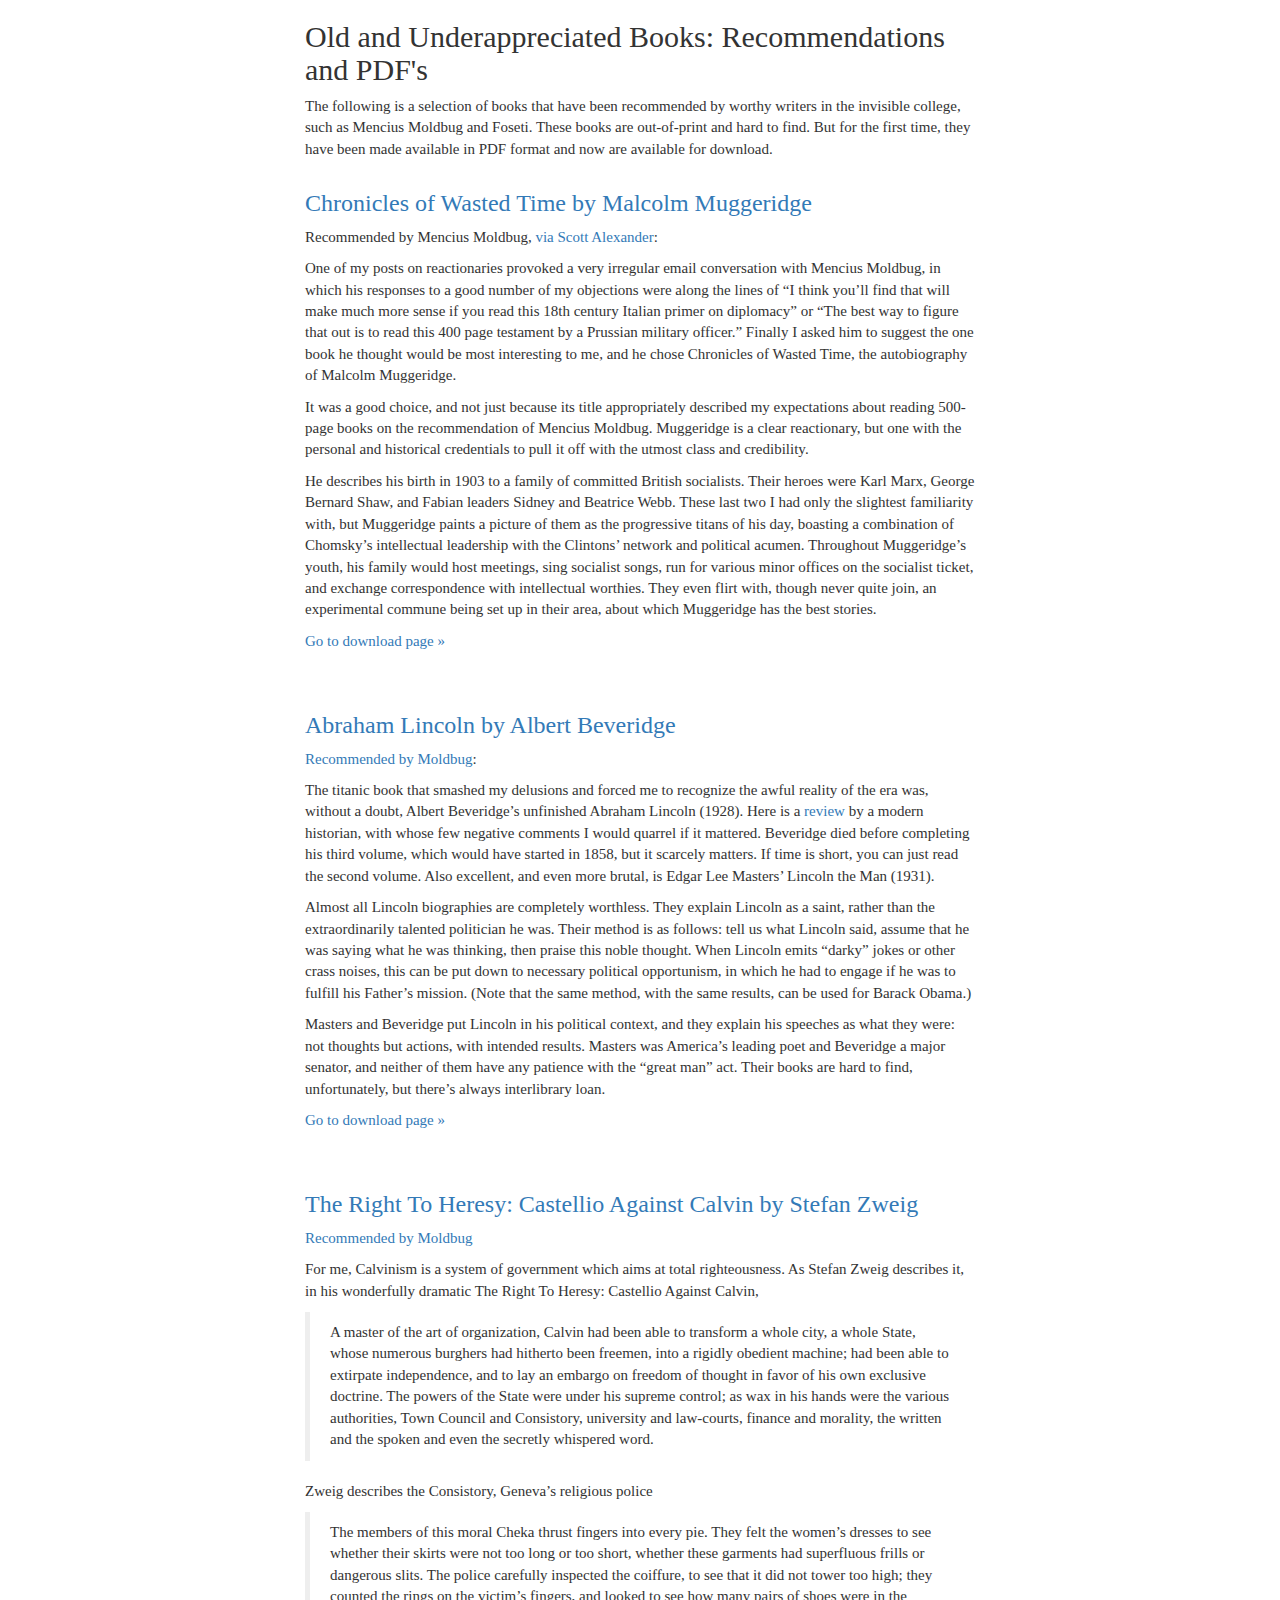
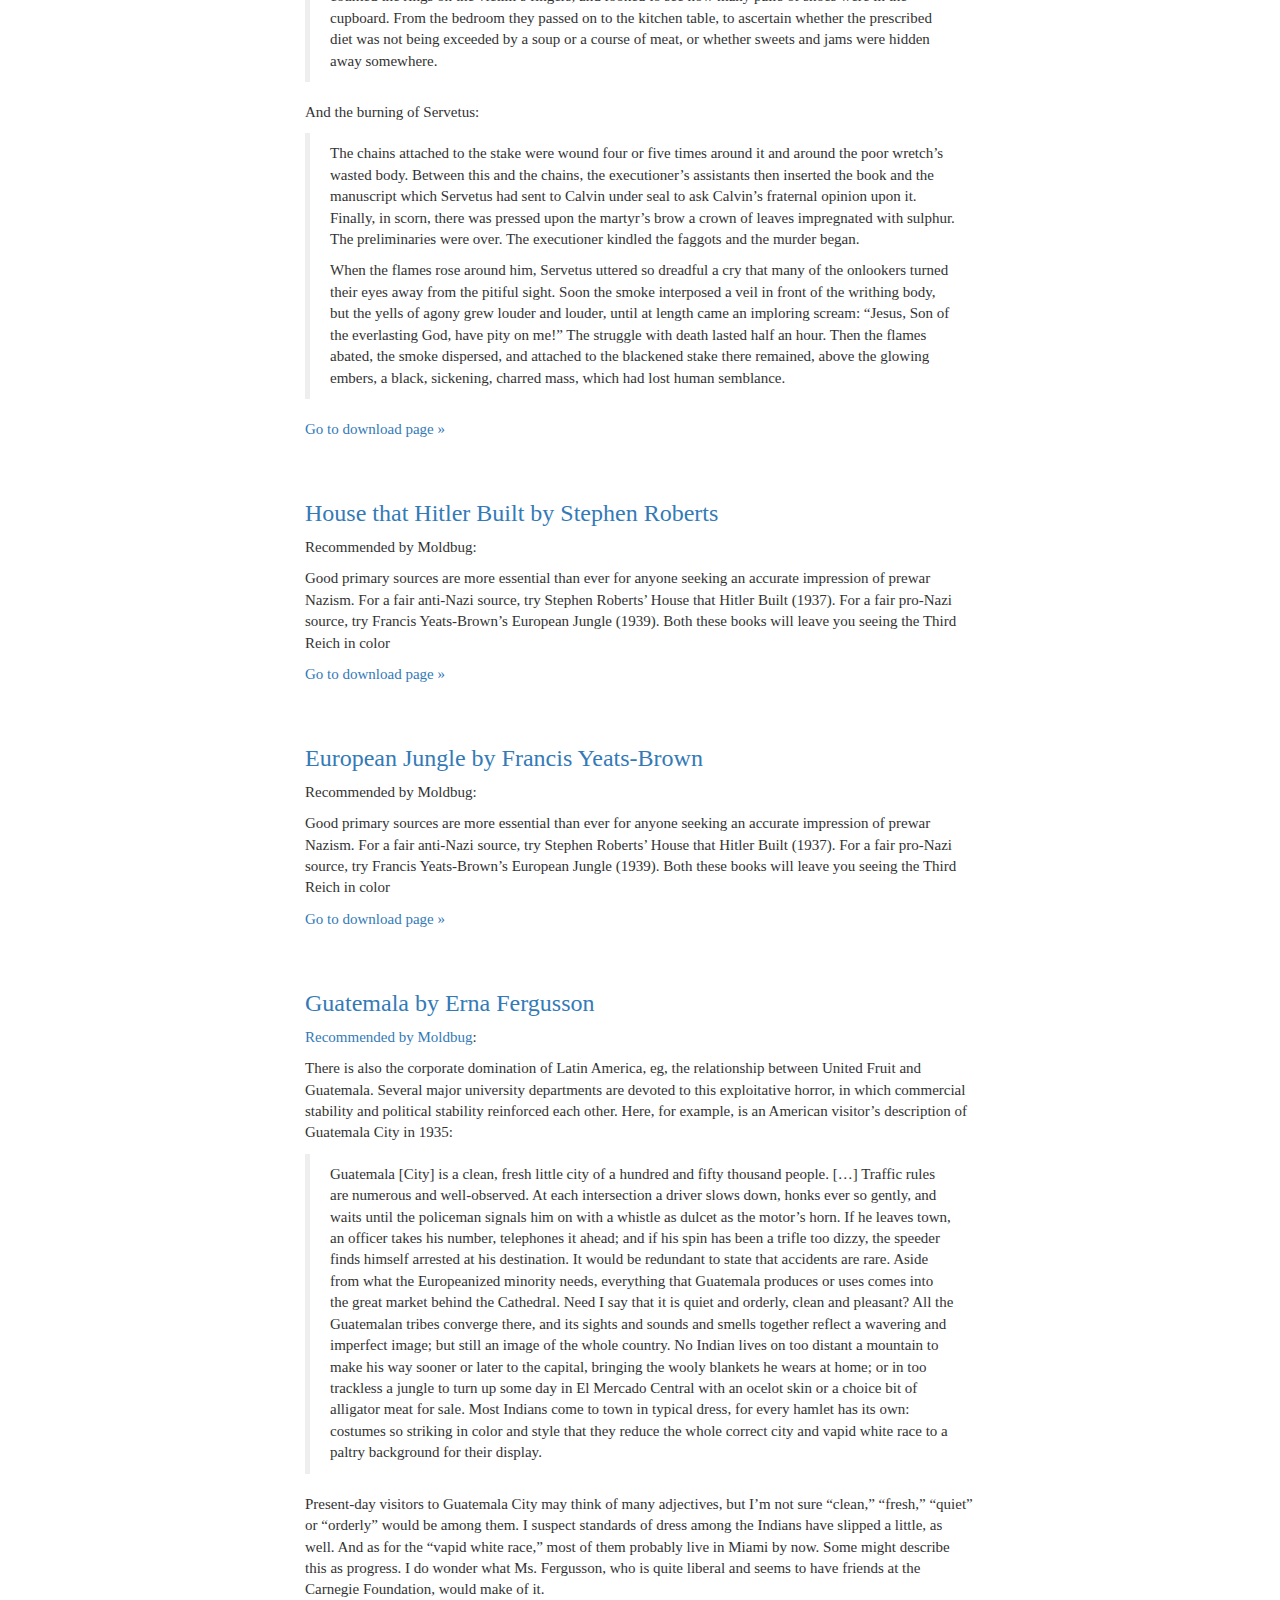
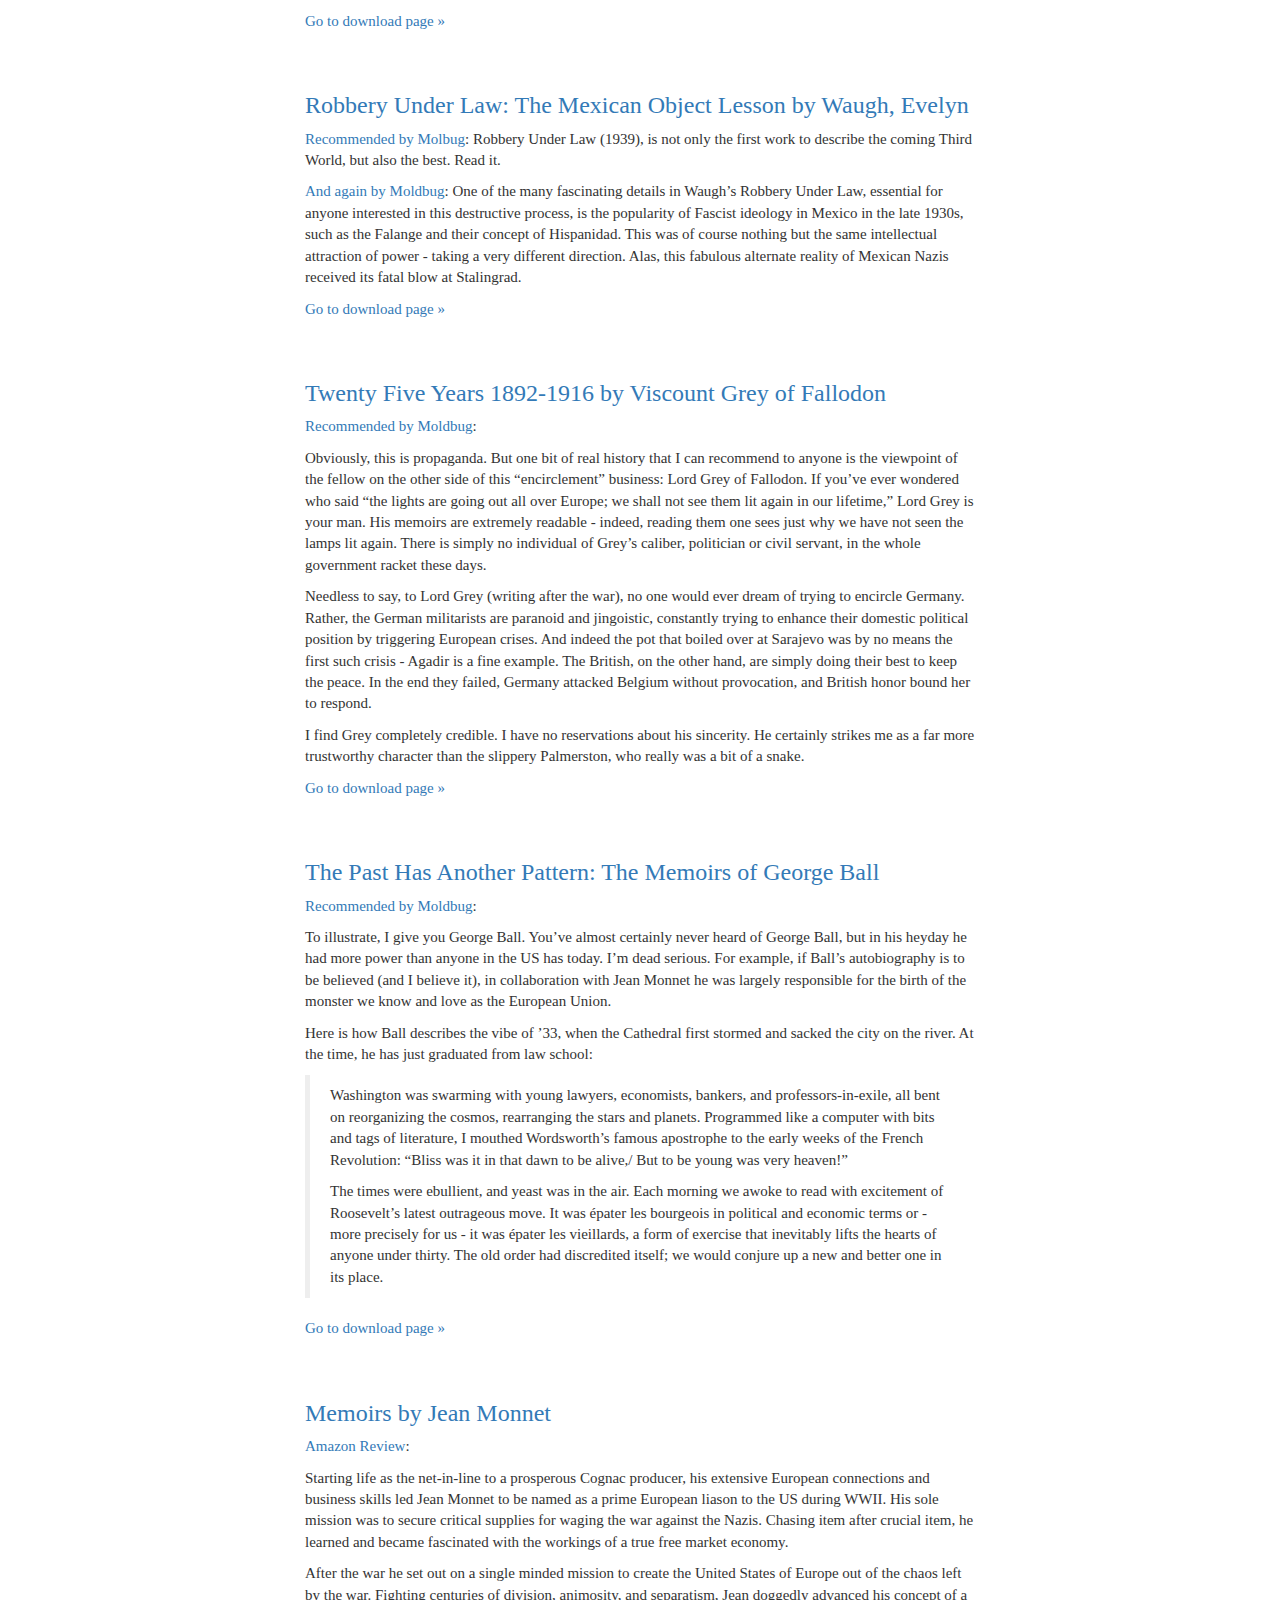
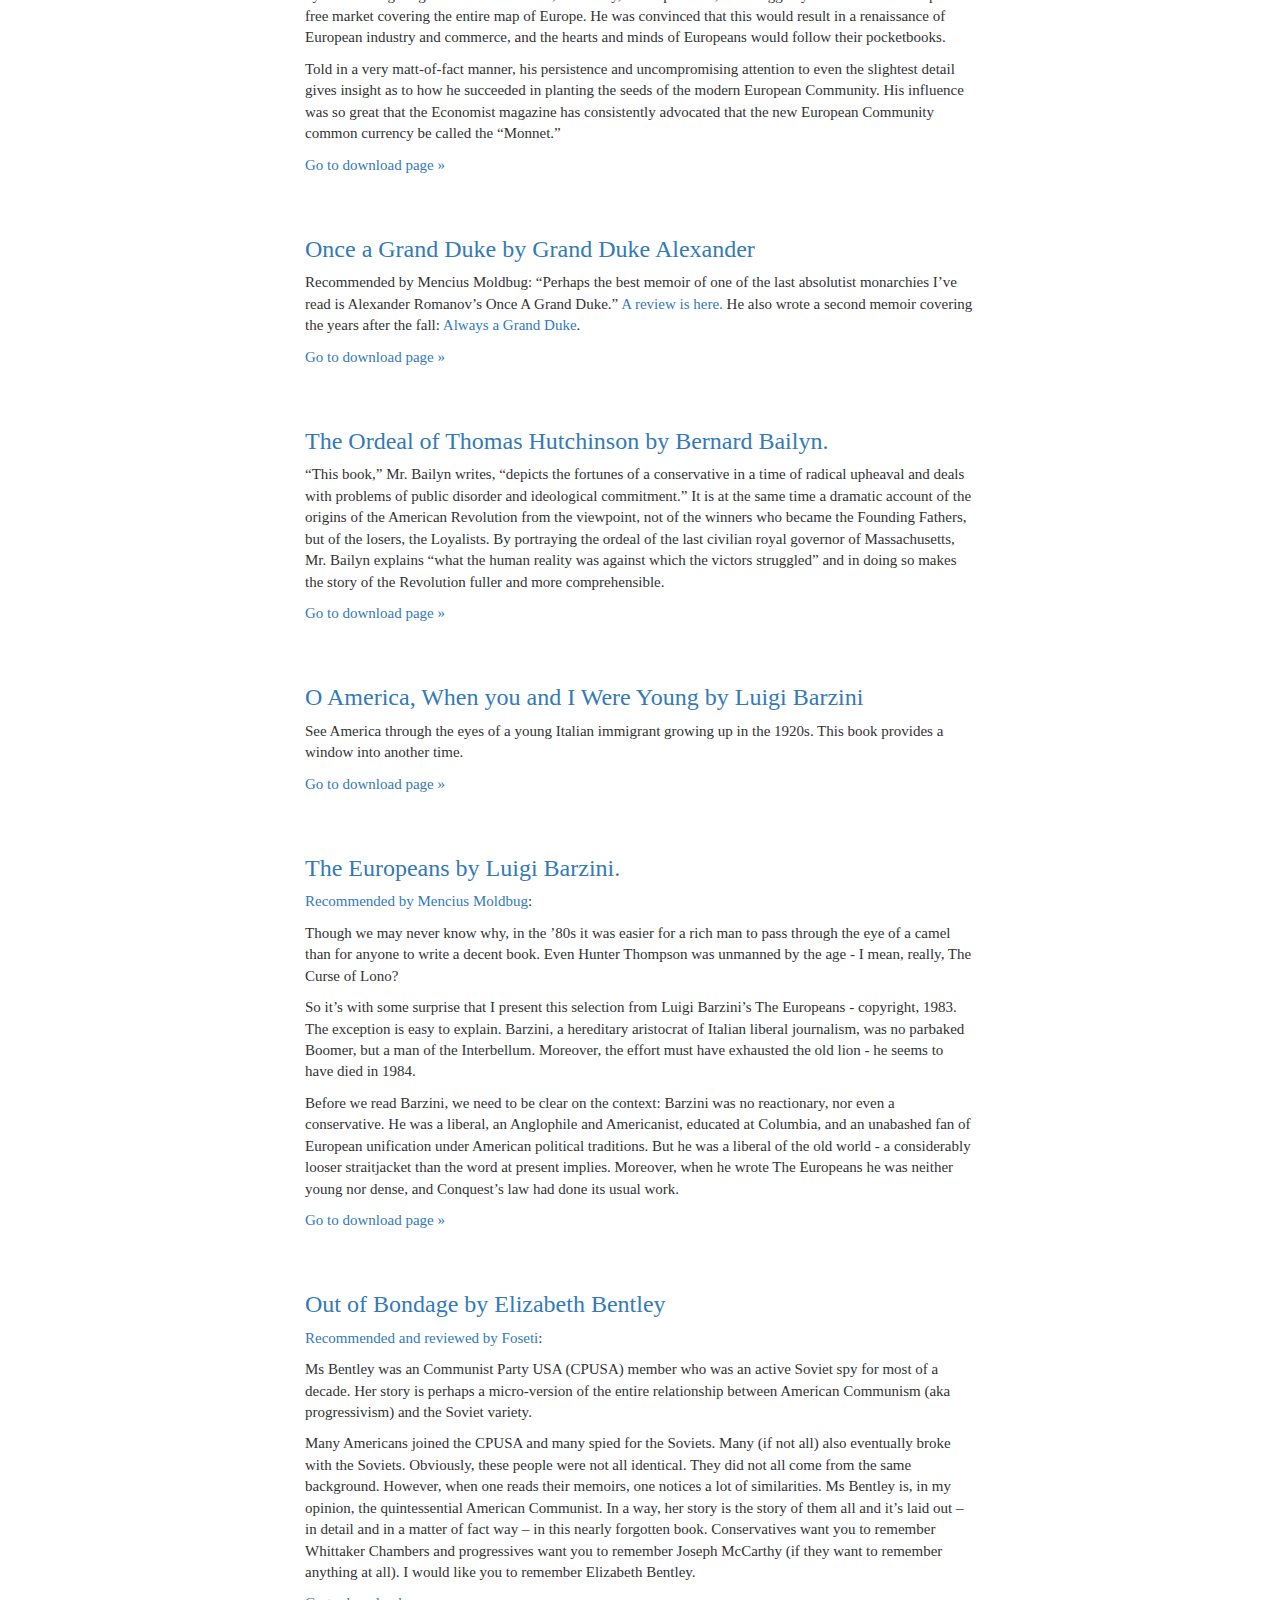
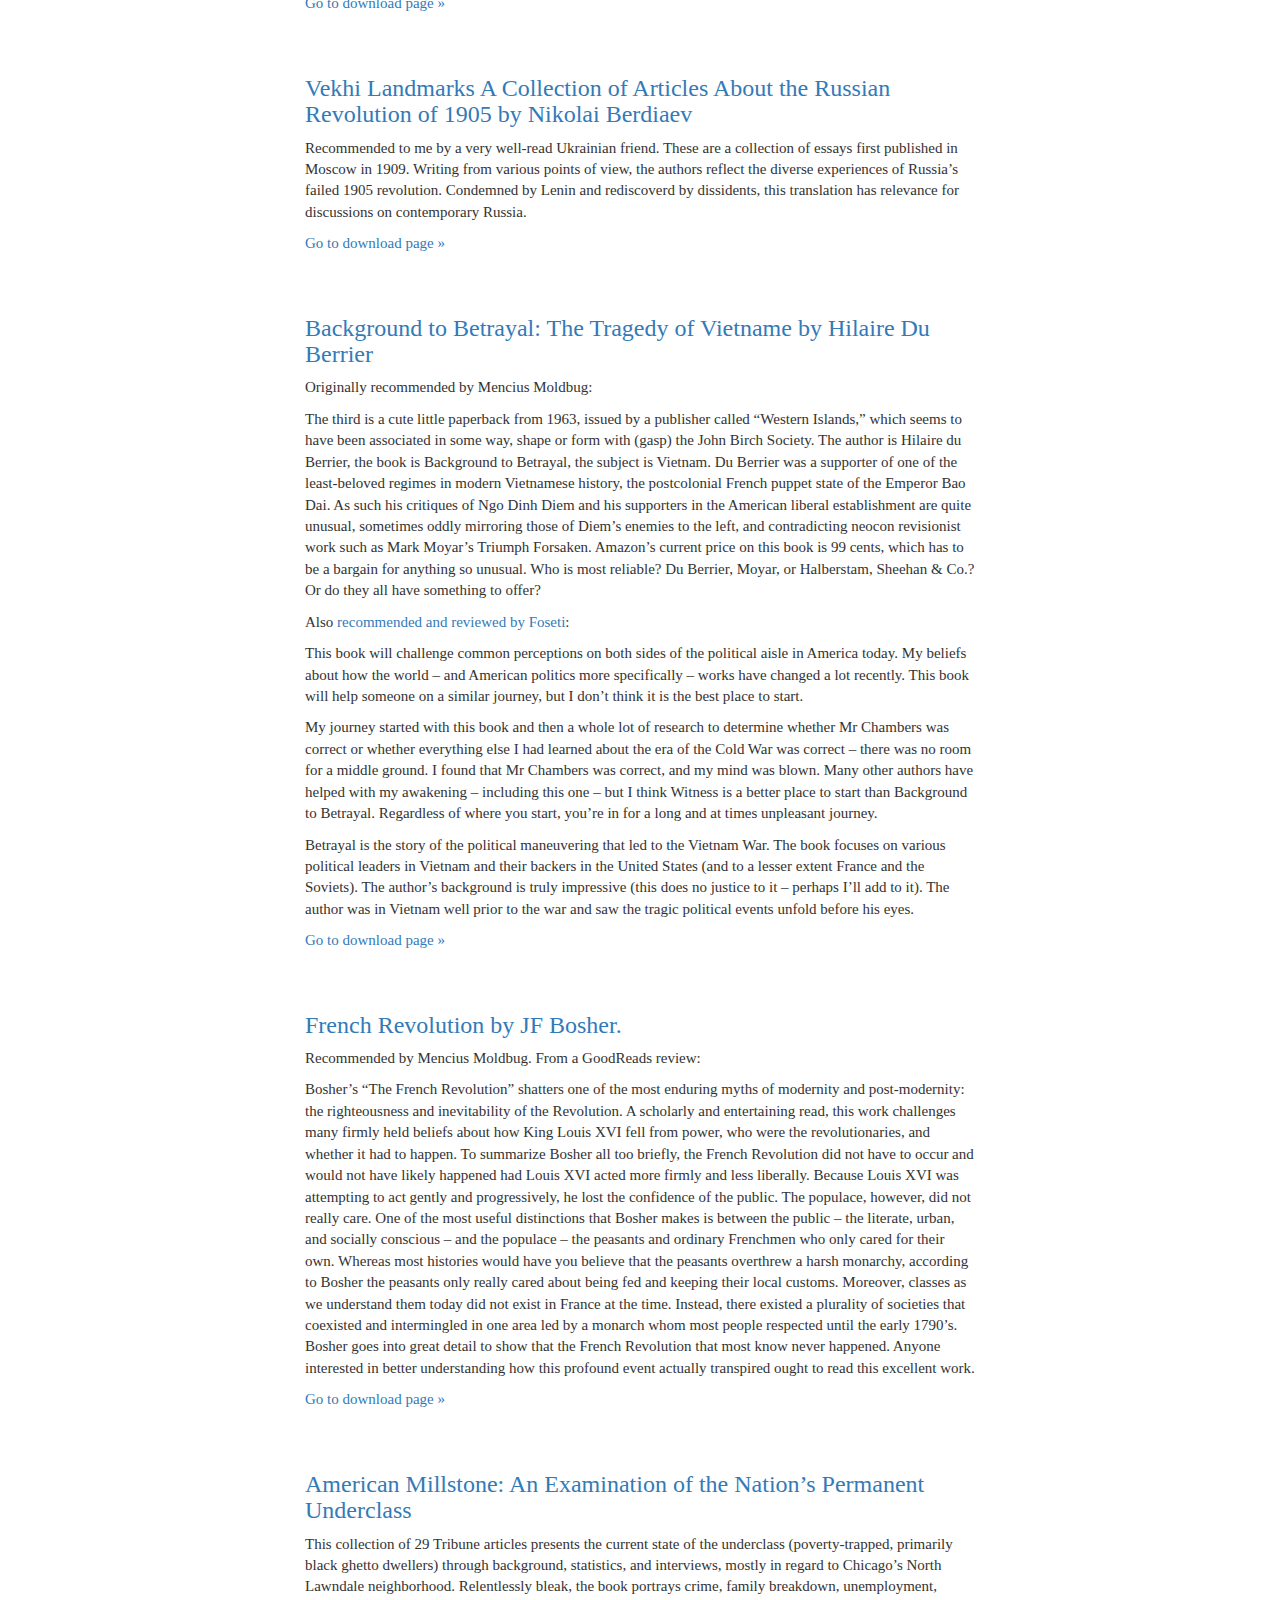
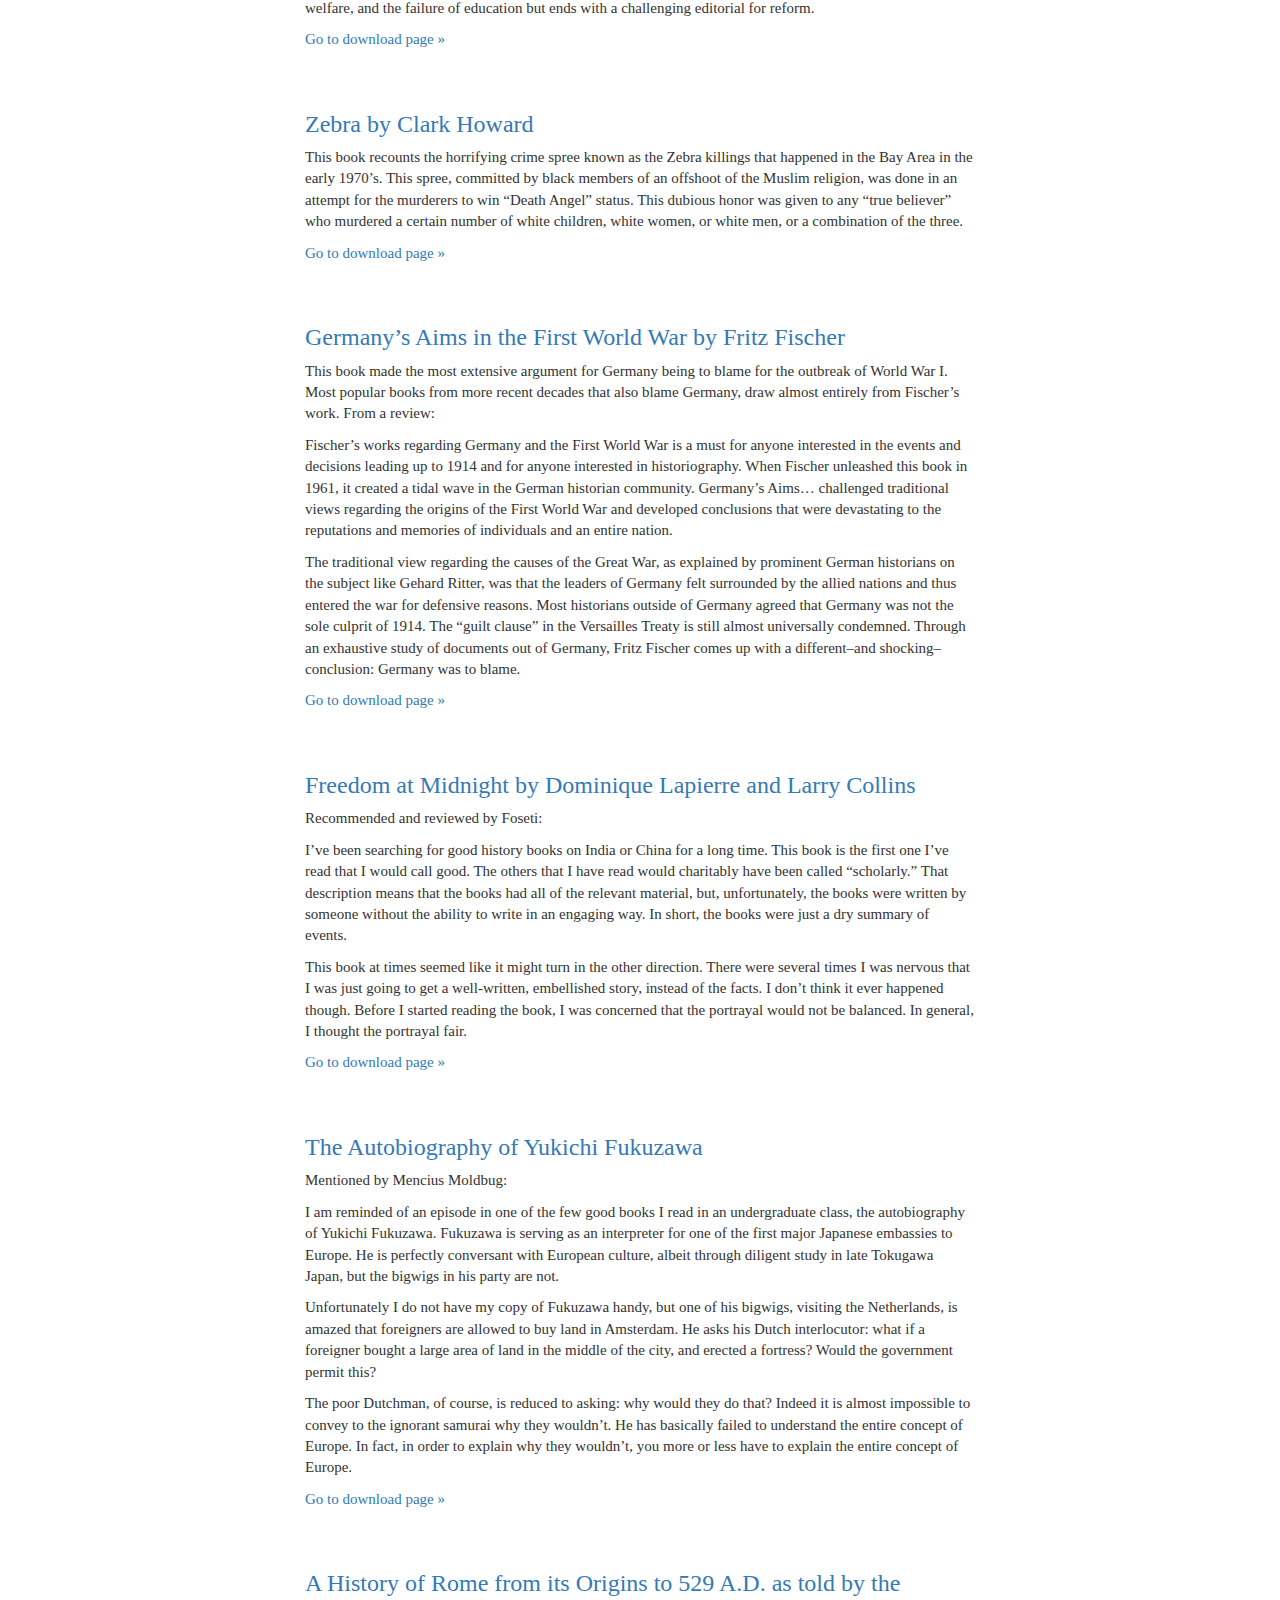
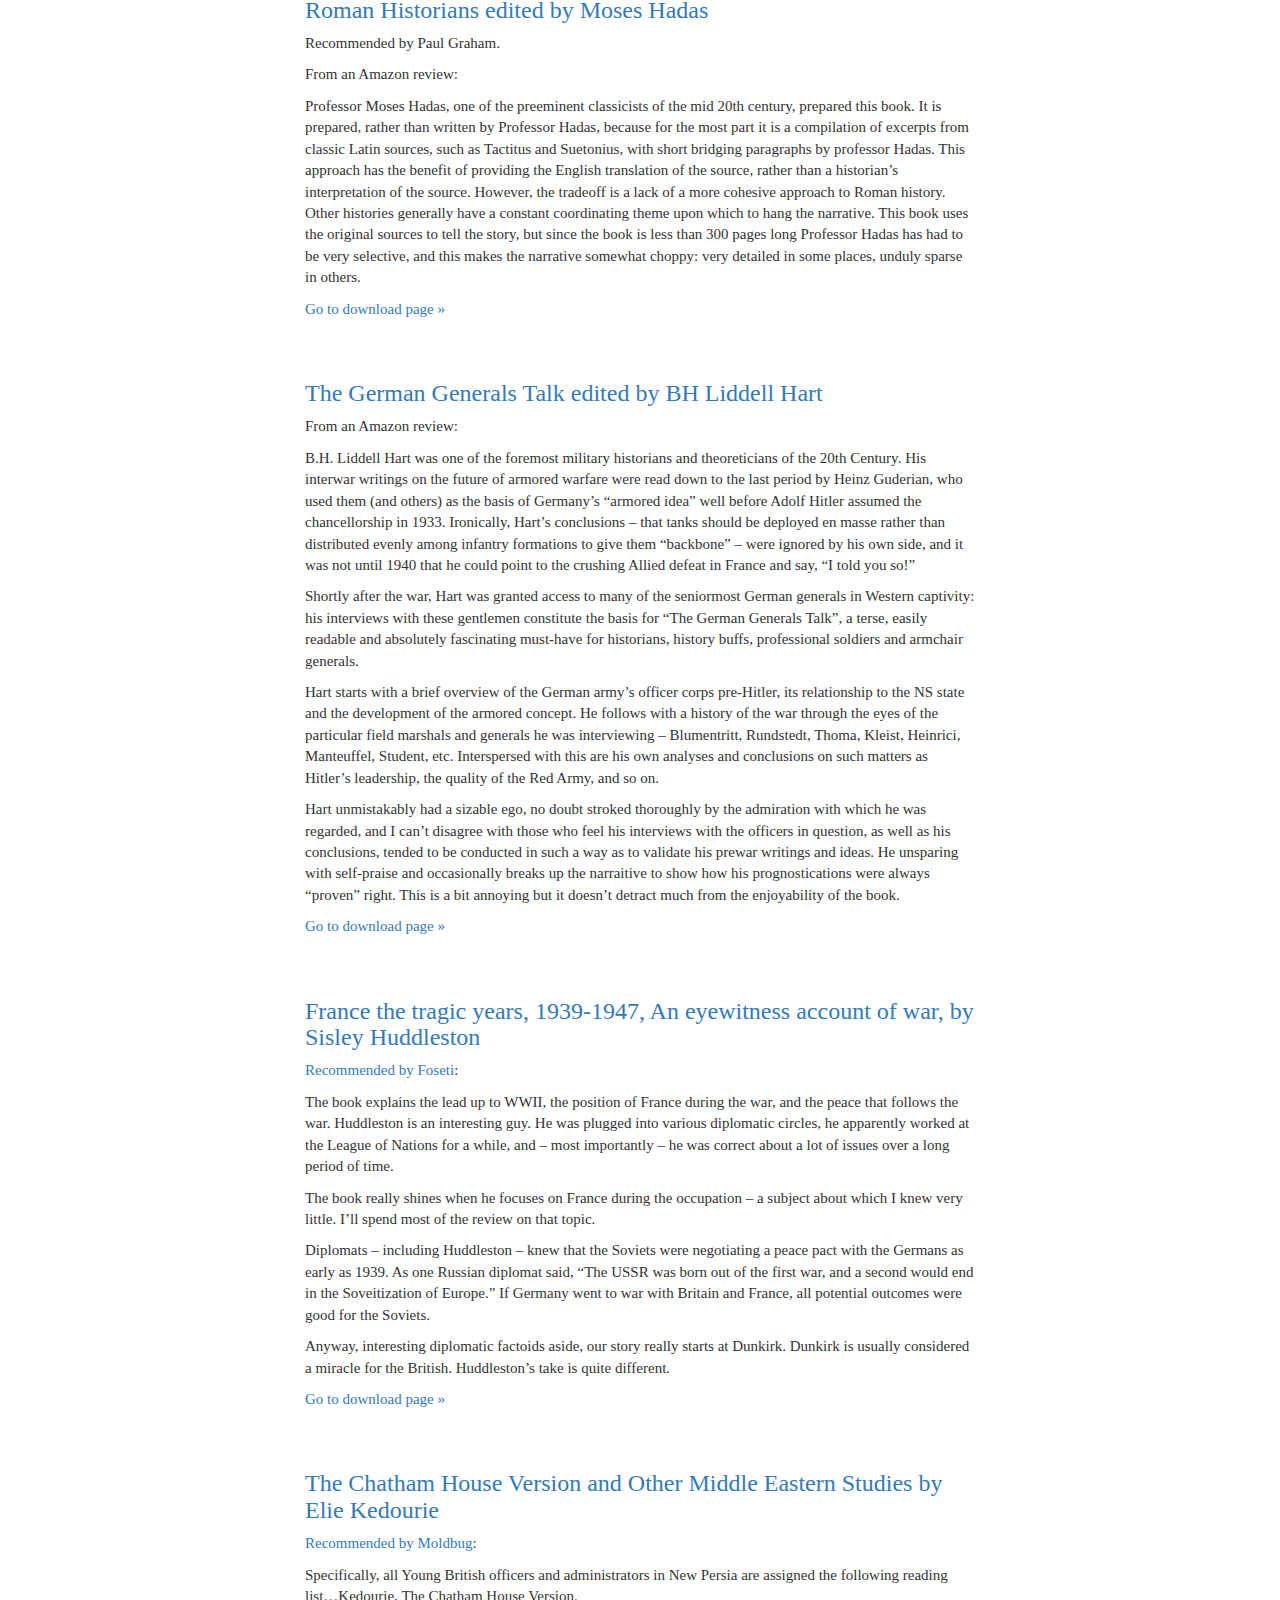
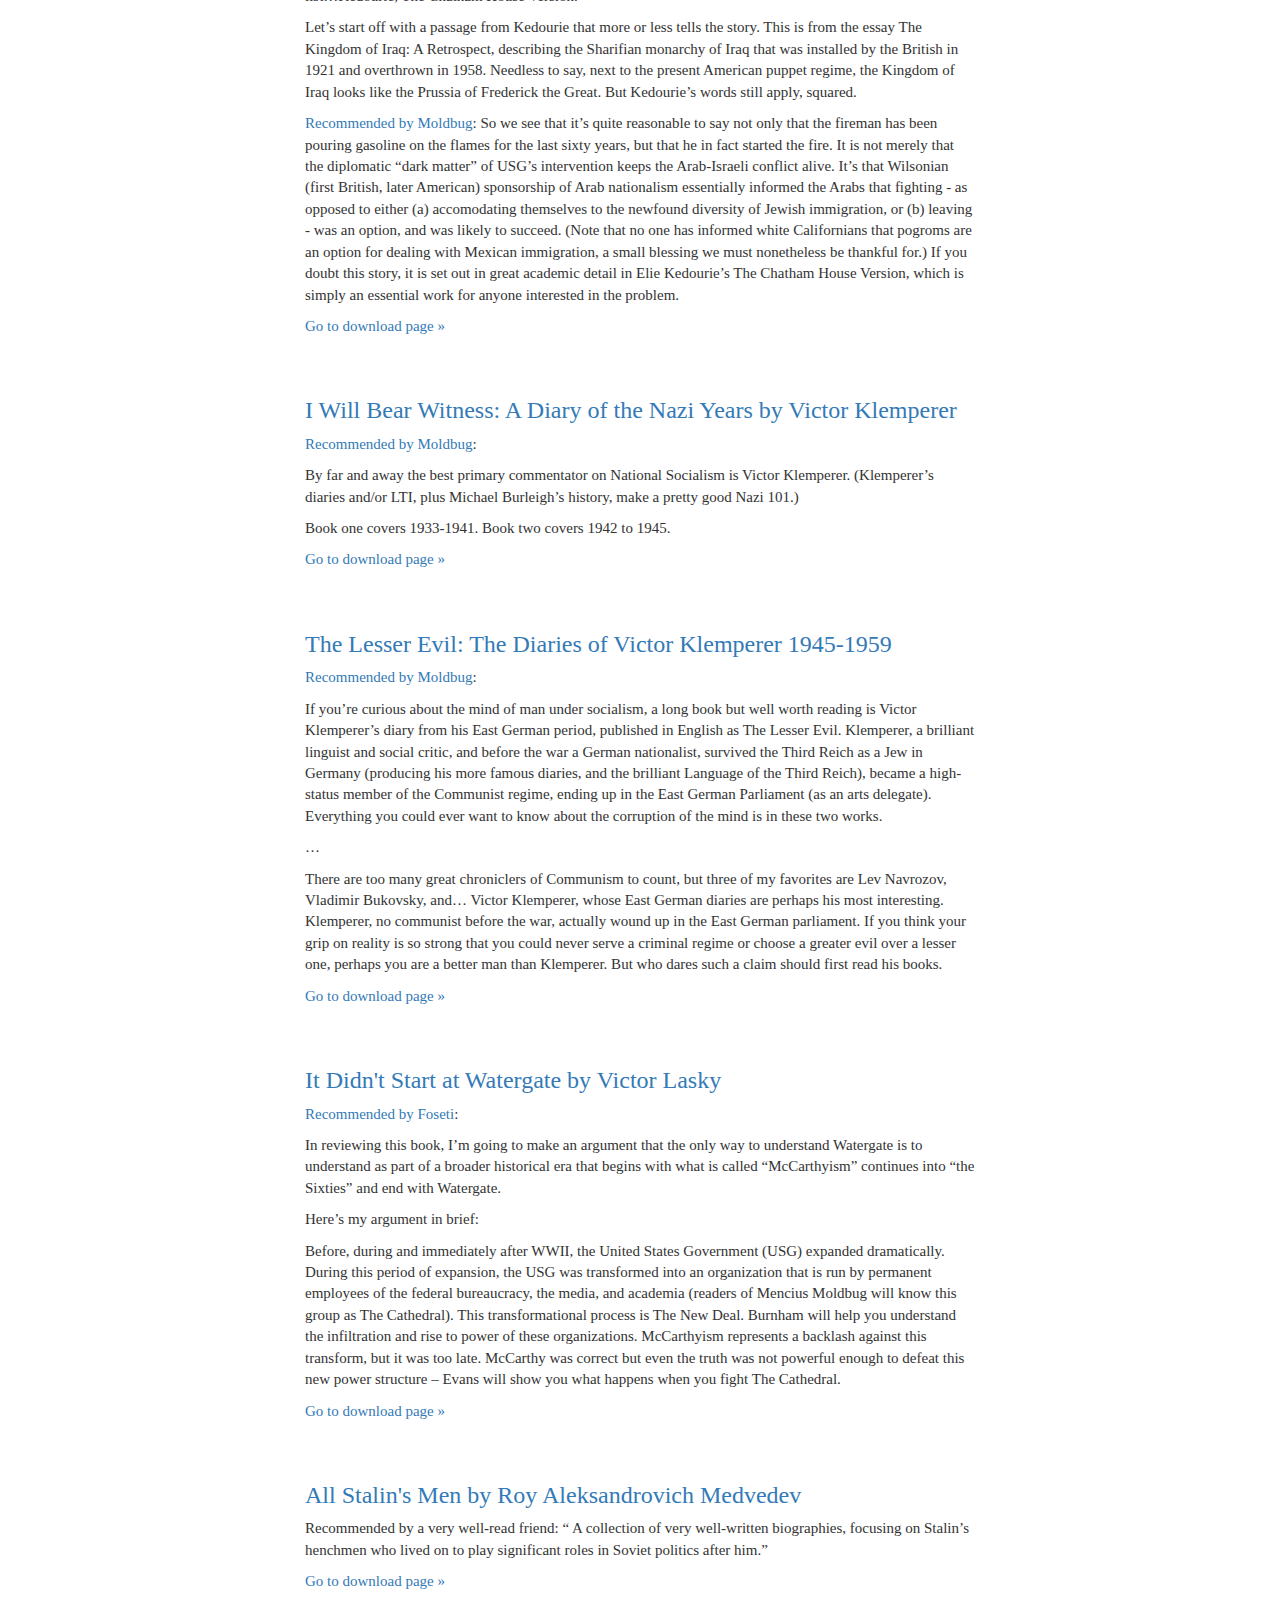
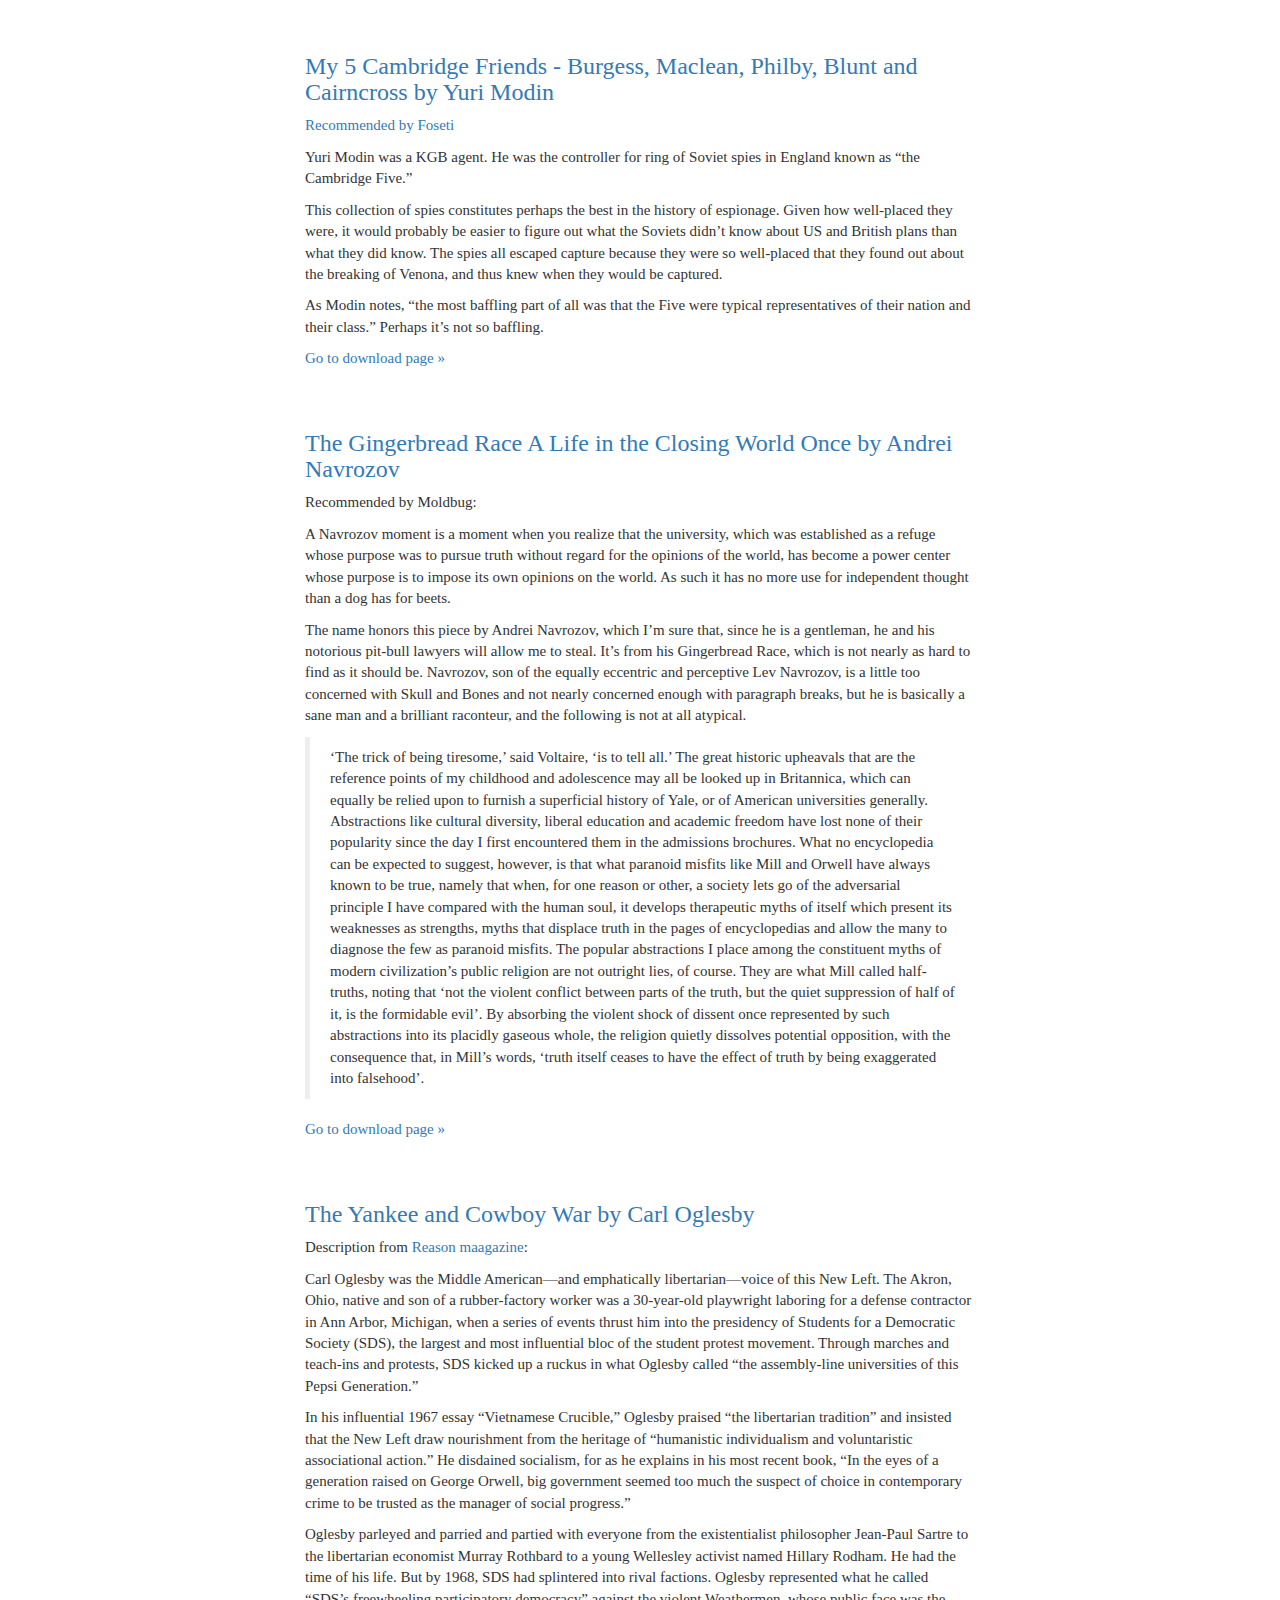
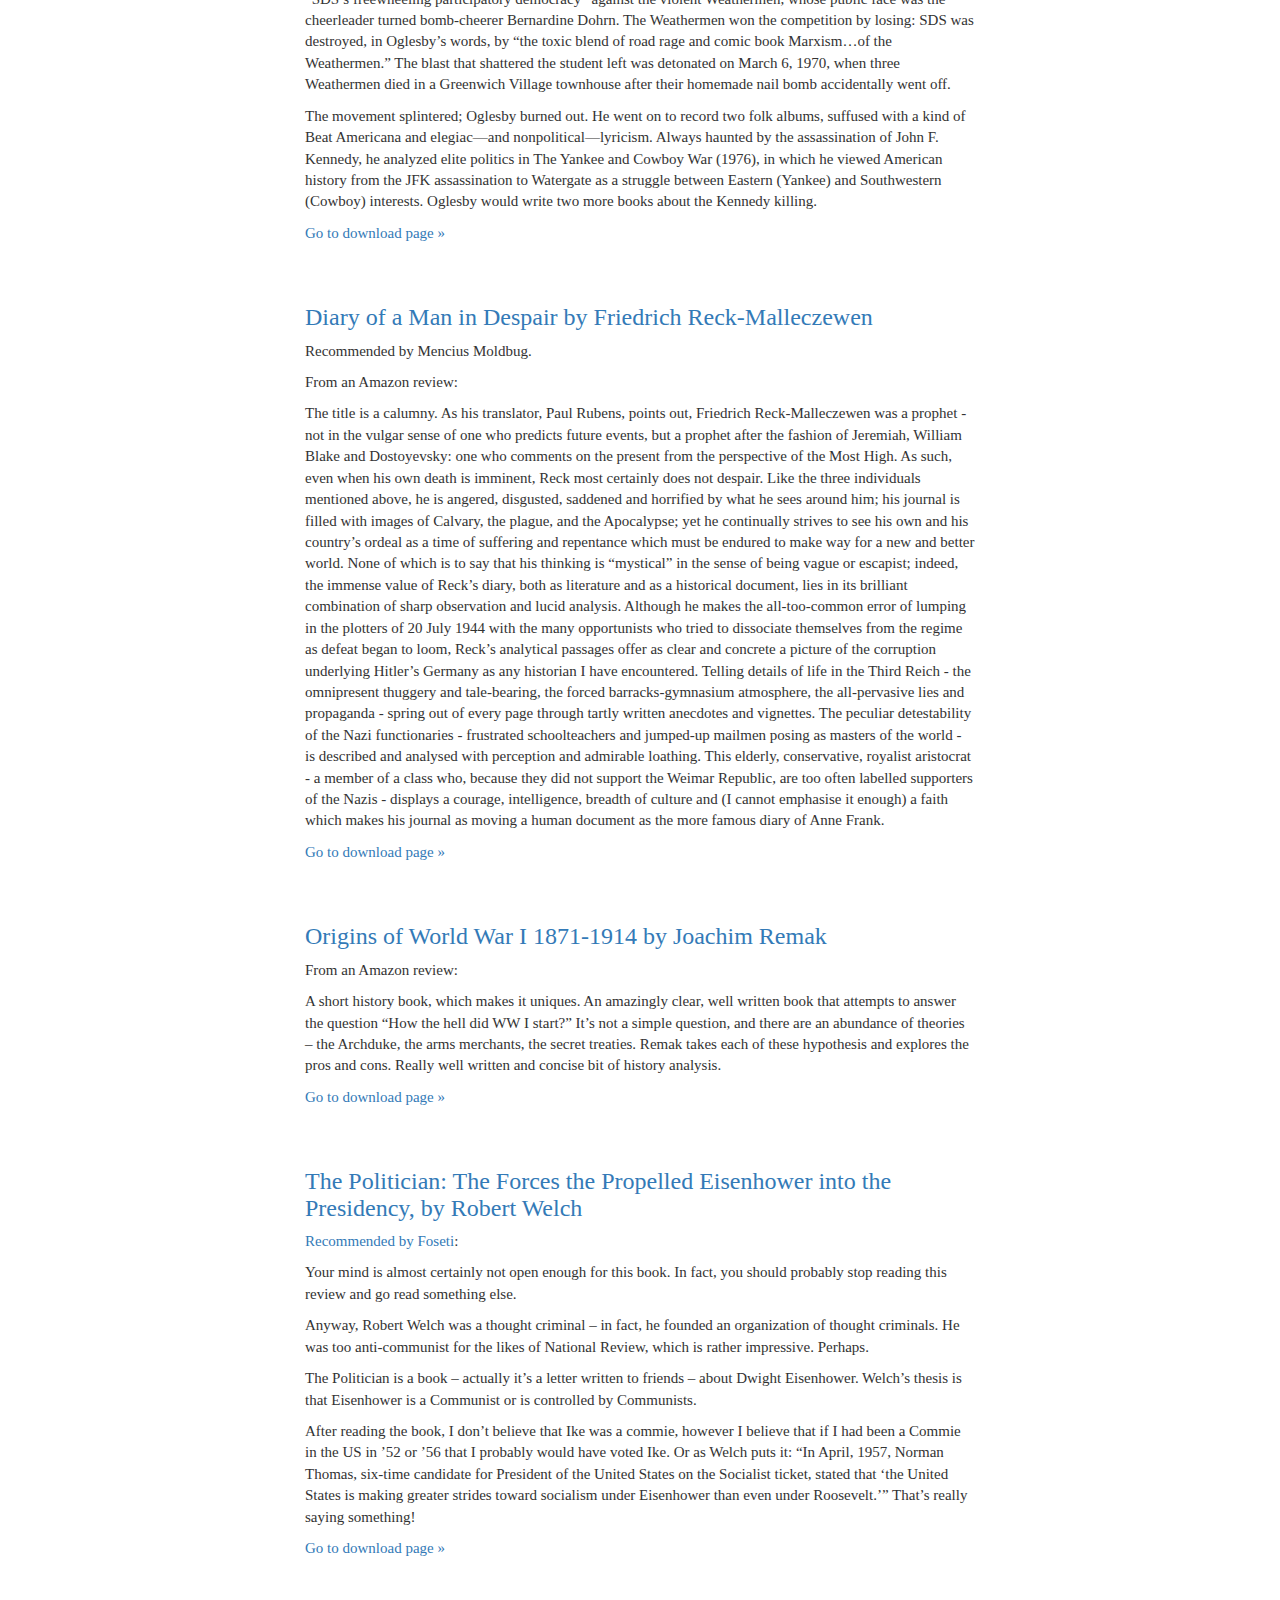
<file: index.html>
<!DOCTYPE html>
<html lang="en">
  <head>
    <meta charset="utf-8">
    <meta http-equiv="X-UA-Compatible" content="IE=edge">
    <meta name="viewport" content="width=device-width, initial-scale=1">
    <meta name="description" content="">
    <meta name="author" content="Anonymous">
    <title>Old and Underappreciated Books: Recommendations and PDF's</title>
    
      
      
  <link rel="stylesheet" href="/files/all.css?hex=aa8b370296aa1816dec97be4fb45b7a8"/>

    
    <!-- HTML5 shim and Respond.js for IE8 support of HTML5 elements and media queries -->
    <!--[if lt IE 9]>
      <script src="https://oss.maxcdn.com/html5shiv/3.7.2/html5shiv.min.js"></script>
      <script src="https://oss.maxcdn.com/respond/1.4.2/respond.min.js"></script>
    <![endif]-->
  </head>
  <body>
    <div class="container master-container">
      <div class="masthead">
        <nav>
          <ul class="nav nav-justified">
          </ul>
        </nav>
      </div>
      
<div class="book-page">
<h2>Old and Underappreciated Books: Recommendations and PDF's</h2>
<p>
The following is a selection of books that have been recommended by worthy writers in the invisible college, such as Mencius Moldbug and Foseti. These books are out-of-print and hard to find. But for the first time, they have been made available in PDF format and now are available for download.
</p>


<div class="book-row">
  <a name="2b8b0a16a00e9e15809297d5218020f8"></a>
  <a href="https://archive.org/details/MuggeridgeMalcolmChroniclesOfWastedTime"><h3>Chronicles of Wasted Time by Malcolm Muggeridge</h3></a>
  <div><p>Recommended by Mencius Moldbug, <a href="http://slatestarcodex.com/2015/08/11/book-review-chronicles-of-wasted-time/">via Scott Alexander</a>:</p><p>One of my posts on reactionaries provoked a very irregular email conversation with Mencius Moldbug, in which his responses to a good number of my objections were along the lines of “I think you’ll find that will make much more sense if you read this 18th century Italian primer on diplomacy” or “The best way to figure that out is to read this 400 page testament by a Prussian military officer.” Finally I asked him to suggest the one book he thought would be most interesting to me, and he chose Chronicles of Wasted Time, the autobiography of Malcolm Muggeridge.</p><p>It was a good choice, and not just because its title appropriately described my expectations about reading 500-page books on the recommendation of Mencius Moldbug. Muggeridge is a clear reactionary, but one with the personal and historical credentials to pull it off with the utmost class and credibility.</p><p>He describes his birth in 1903 to a family of committed British socialists. Their heroes were Karl Marx, George Bernard Shaw, and Fabian leaders Sidney and Beatrice Webb. These last two I had only the slightest familiarity with, but Muggeridge paints a picture of them as the progressive titans of his day, boasting a combination of Chomsky’s intellectual leadership with the Clintons’ network and political acumen. Throughout Muggeridge’s youth, his family would host meetings, sing socialist songs, run for various minor offices on the socialist ticket, and exchange correspondence with intellectual worthies. They even flirt with, though never quite join, an experimental commune being set up in their area, about which Muggeridge has the best stories.</p></div>
  <p><a href="https://archive.org/details/MuggeridgeMalcolmChroniclesOfWastedTime">Go to download page &#187;</a></p>
</div>



<div class="book-row">
  <a name="27d472dc14b87d495b1ff60939b5e740"></a>
  <a href="https://archive.org/details/BeveridgeAlbertAbrahamLincoln"><h3>Abraham Lincoln by Albert Beveridge</h3></a>
  <div><p><a href="http://unqualified-reservations.blogspot.com/2009/03/gentle-introduction-to-unqualified.html">Recommended by Moldbug</a>:</p><p>The titanic book that smashed my delusions and forced me to recognize the awful reality of the era was, without a doubt, Albert Beveridge&rsquo;s unfinished Abraham Lincoln (1928). Here is a <a href="http://www.historycooperative.org/journals/jala/25.2/braeman.html">review</a> by a modern historian, with whose few negative comments I would quarrel if it mattered. Beveridge died before completing his third volume, which would have started in 1858, but it scarcely matters. If time is short, you can just read the second volume. Also excellent, and even more brutal, is Edgar Lee Masters&rsquo; Lincoln the Man (1931).</p><p>Almost all Lincoln biographies are completely worthless. They explain Lincoln as a saint, rather than the extraordinarily talented politician he was. Their method is as follows: tell us what Lincoln said, assume that he was saying what he was thinking, then praise this noble thought. When Lincoln emits &ldquo;darky&rdquo; jokes or other crass noises, this can be put down to necessary political opportunism, in which he had to engage if he was to fulfill his Father&rsquo;s mission. (Note that the same method, with the same results, can be used for Barack Obama.)</p><p>Masters and Beveridge put Lincoln in his political context, and they explain his speeches as what they were: not thoughts but actions, with intended results. Masters was America&rsquo;s leading poet and Beveridge a major senator, and neither of them have any patience with the &ldquo;great man&rdquo; act. Their books are hard to find, unfortunately, but there&rsquo;s always interlibrary loan.</p></div>
  <p><a href="https://archive.org/details/BeveridgeAlbertAbrahamLincoln">Go to download page &#187;</a></p>
</div>



<div class="book-row">
  <a name="b995646dd5f391481319f62b4e4123d6"></a>
  <a href="https://archive.org/details/ZweigStefanErasmusAndTheRightToHeresy"><h3>The Right To Heresy: Castellio Against Calvin by Stefan Zweig</h3></a>
  <div><p><a href="http://unqualified-reservations.blogspot.com/2007/06/cryptocalvinism-slightly-tweaked.html">Recommended by Moldbug</a></p><p>For me, Calvinism is a system of government which aims at total righteousness. As Stefan Zweig describes it, in his wonderfully dramatic The Right To Heresy: Castellio Against Calvin,</p>
<blockquote><p>A master of the art of organization, Calvin had been able to transform a whole city, a whole State, whose numerous burghers had hitherto been freemen, into a rigidly obedient machine; had been able to extirpate independence, and to lay an embargo on freedom of thought in favor of his own exclusive doctrine. The powers of the State were under his supreme control; as wax in his hands were the various authorities, Town Council and Consistory, university and law-courts, finance and morality, the written and the spoken and even the secretly whispered word.</p>
</blockquote><p>Zweig describes the Consistory, Geneva&rsquo;s religious police</p>
<blockquote><p>The members of this moral Cheka thrust fingers into every pie. They felt the women&rsquo;s dresses to see whether their skirts were not too long or too short, whether these garments had superfluous frills or dangerous slits. The police carefully inspected the coiffure, to see that it did not tower too high; they counted the rings on the victim&rsquo;s fingers, and looked to see how many pairs of shoes were in the cupboard. From the bedroom they passed on to the kitchen table, to ascertain whether the prescribed diet was not being exceeded by a soup or a course of meat, or whether sweets and jams were hidden away somewhere.</p>
</blockquote><p>And the burning of Servetus:</p>
<blockquote><p>The chains attached to the stake were wound four or five times around it and around the poor wretch&rsquo;s wasted body. Between this and the chains, the executioner&rsquo;s assistants then inserted the book and the manuscript which Servetus had sent to Calvin under seal to ask Calvin&rsquo;s fraternal opinion upon it. Finally, in scorn, there was pressed upon the martyr&rsquo;s brow a crown of leaves impregnated with sulphur. The preliminaries were over. The executioner kindled the faggots and the murder began.</p><p>When the flames rose around him, Servetus uttered so dreadful a cry that many of the onlookers turned their eyes away from the pitiful sight. Soon the smoke interposed a veil in front of the writhing body, but the yells of agony grew louder and louder, until at length came an imploring scream: &ldquo;Jesus, Son of the everlasting God, have pity on me!&rdquo; The struggle with death lasted half an hour. Then the flames abated, the smoke dispersed, and attached to the blackened stake there remained, above the glowing embers, a black, sickening, charred mass, which had lost human semblance.</p>
</blockquote></div>
  <p><a href="https://archive.org/details/ZweigStefanErasmusAndTheRightToHeresy">Go to download page &#187;</a></p>
</div>



<div class="book-row">
  <a name="008928ed595ef5f2c432ecc2fe4bee27"></a>
  <a href="https://archive.org/details/RobertsStephenTheHouseThatHitlerBuilt"><h3>House that Hitler Built by Stephen Roberts</h3></a>
  <div><p>Recommended by Moldbug:</p><p>Good primary sources are more essential than ever for anyone seeking an accurate impression of prewar Nazism. For a fair anti-Nazi source, try Stephen Roberts&rsquo; House that Hitler Built (1937). For a fair pro-Nazi source, try Francis Yeats-Brown&rsquo;s European Jungle (1939). Both these books will leave you seeing the Third Reich in color</p></div>
  <p><a href="https://archive.org/details/RobertsStephenTheHouseThatHitlerBuilt">Go to download page &#187;</a></p>
</div>



<div class="book-row">
  <a name="87dc880ebdc98c3cb6322b2456dafc83"></a>
  <a href="https://archive.org/details/BrownYeatsEuropeanJungle"><h3>European Jungle by Francis Yeats-Brown</h3></a>
  <div><p>Recommended by Moldbug:</p><p>Good primary sources are more essential than ever for anyone seeking an accurate impression of prewar Nazism. For a fair anti-Nazi source, try Stephen Roberts&rsquo; House that Hitler Built (1937). For a fair pro-Nazi source, try Francis Yeats-Brown&rsquo;s European Jungle (1939). Both these books will leave you seeing the Third Reich in color</p></div>
  <p><a href="https://archive.org/details/BrownYeatsEuropeanJungle">Go to download page &#187;</a></p>
</div>



<div class="book-row">
  <a name="f9615d3d55a87540adbf7e67279a0c4b"></a>
  <a href="https://archive.org/details/FergussonErnaGuatemala"><h3>Guatemala by Erna Fergusson</h3></a>
  <div><p><a href="http://unqualified-reservations.blogspot.com/2008/08/america-vampire-of-world-part-1.html">Recommended by Moldbug</a>:</p><p>There is also the corporate domination of Latin America, eg, the relationship between United Fruit and Guatemala. Several major university departments are devoted to this exploitative horror, in which commercial stability and political stability reinforced each other. Here, for example, is an American visitor&rsquo;s description of Guatemala City in 1935:</p>
<blockquote><p>Guatemala [City] is a clean, fresh little city of a hundred and fifty thousand people. [&hellip;] Traffic rules are numerous and well-observed. At each intersection a driver slows down, honks ever so gently, and waits until the policeman signals him on with a whistle as dulcet as the motor&rsquo;s horn. If he leaves town, an officer takes his number, telephones it ahead; and if his spin has been a trifle too dizzy, the speeder finds himself arrested at his destination. It would be redundant to state that accidents are rare. Aside from what the Europeanized minority needs, everything that Guatemala produces or uses comes into the great market behind the Cathedral. Need I say that it is quiet and orderly, clean and pleasant? All the Guatemalan tribes converge there, and its sights and sounds and smells together reflect a wavering and imperfect image; but still an image of the whole country. No Indian lives on too distant a mountain to make his way sooner or later to the capital, bringing the wooly blankets he wears at home; or in too trackless a jungle to turn up some day in El Mercado Central with an ocelot skin or a choice bit of alligator meat for sale. Most Indians come to town in typical dress, for every hamlet has its own: costumes so striking in color and style that they reduce the whole correct city and vapid white race to a paltry background for their display.</p>
</blockquote><p>Present-day visitors to Guatemala City may think of many adjectives, but I&rsquo;m not sure &ldquo;clean,&rdquo; &ldquo;fresh,&rdquo; &ldquo;quiet&rdquo; or &ldquo;orderly&rdquo; would be among them. I suspect standards of dress among the Indians have slipped a little, as well. And as for the &ldquo;vapid white race,&rdquo; most of them probably live in Miami by now. Some might describe this as progress. I do wonder what Ms. Fergusson, who is quite liberal and seems to have friends at the Carnegie Foundation, would make of it.</p></div>
  <p><a href="https://archive.org/details/FergussonErnaGuatemala">Go to download page &#187;</a></p>
</div>



<div class="book-row">
  <a name="76771de006a47e7b9b6040764362f2bb"></a>
  <a href="https://archive.org/details/WaughEvelynRobberyUnderLawTheMexicanObjectLesson"><h3>Robbery Under Law: The Mexican Object Lesson by Waugh, Evelyn</h3></a>
  <div><p><a href="http://unqualified-reservations.blogspot.com/2009/08/from-cromer-to-romer-and-back-again.html">Recommended by Molbug</a>: Robbery Under Law (1939), is not only the first work to describe the coming Third World, but also the best. Read it.</p><p><a href="http://unqualified-reservations.blogspot.com/2009/09/honduran-rebellion-or-states-invisible.html">And again by Moldbug</a>: One of the many fascinating details in Waugh&rsquo;s Robbery Under Law, essential for anyone interested in this destructive process, is the popularity of Fascist ideology in Mexico in the late 1930s, such as the Falange and their concept of Hispanidad. This was of course nothing but the same intellectual attraction of power - taking a very different direction. Alas, this fabulous alternate reality of Mexican Nazis received its fatal blow at Stalingrad.</p></div>
  <p><a href="https://archive.org/details/WaughEvelynRobberyUnderLawTheMexicanObjectLesson">Go to download page &#187;</a></p>
</div>



<div class="book-row">
  <a name="0ca5b3286c92159e55f0a6938c0526f6"></a>
  <a href="https://archive.org/details/GreyViscountOfFallodonTwentyFiveYears"><h3>Twenty Five Years 1892-1916 by Viscount Grey of Fallodon</h3></a>
  <div><p><a href="http://unqualified-reservations.blogspot.com/2008/04/open-letter-pt-2-more-historical.html">Recommended by Moldbug</a>:</p><p>Obviously, this is propaganda. But one bit of real history that I can recommend to anyone is the viewpoint of the fellow on the other side of this &ldquo;encirclement&rdquo; business: Lord Grey of Fallodon. If you&rsquo;ve ever wondered who said &ldquo;the lights are going out all over Europe; we shall not see them lit again in our lifetime,&rdquo; Lord Grey is your man. His memoirs are extremely readable - indeed, reading them one sees just why we have not seen the lamps lit again. There is simply no individual of Grey&rsquo;s caliber, politician or civil servant, in the whole government racket these days.</p><p>Needless to say, to Lord Grey (writing after the war), no one would ever dream of trying to encircle Germany. Rather, the German militarists are paranoid and jingoistic, constantly trying to enhance their domestic political position by triggering European crises. And indeed the pot that boiled over at Sarajevo was by no means the first such crisis - Agadir is a fine example. The British, on the other hand, are simply doing their best to keep the peace. In the end they failed, Germany attacked Belgium without provocation, and British honor bound her to respond.</p><p>I find Grey completely credible. I have no reservations about his sincerity. He certainly strikes me as a far more trustworthy character than the slippery Palmerston, who really was a bit of a snake. </p></div>
  <p><a href="https://archive.org/details/GreyViscountOfFallodonTwentyFiveYears">Go to download page &#187;</a></p>
</div>



<div class="book-row">
  <a name="686a7ac75455a5af59039bb4868ea209"></a>
  <a href="https://archive.org/details/BallGeorgeThePastHasAnotherPatternMemoirs"><h3>The Past Has Another Pattern: The Memoirs of George Ball</h3></a>
  <div><p><a href="http://unqualified-reservations.blogspot.com/2008/11/president-obama-with-little-perspective.html">Recommended by Moldbug</a>:</p><p>To illustrate, I give you George Ball. You&rsquo;ve almost certainly never heard of George Ball, but in his heyday he had more power than anyone in the US has today. I&rsquo;m dead serious. For example, if Ball&rsquo;s autobiography is to be believed (and I believe it), in collaboration with Jean Monnet he was largely responsible for the birth of the monster we know and love as the European Union.</p><p>Here is how Ball describes the vibe of &rsquo;33, when the Cathedral first stormed and sacked the city on the river. At the time, he has just graduated from law school:</p>
<blockquote><p>Washington was swarming with young lawyers, economists, bankers, and professors-in-exile, all bent on reorganizing the cosmos, rearranging the stars and planets. Programmed like a computer with bits and tags of literature, I mouthed Wordsworth&rsquo;s famous apostrophe to the early weeks of the French Revolution: &ldquo;Bliss was it in that dawn to be alive,/ But to be young was very heaven!&rdquo;</p><p>The times were ebullient, and yeast was in the air. Each morning we awoke to read with excitement of Roosevelt&rsquo;s latest outrageous move. It was épater les bourgeois in political and economic terms or - more precisely for us - it was épater les vieillards, a form of exercise that inevitably lifts the hearts of anyone under thirty. The old order had discredited itself; we would conjure up a new and better one in its place. </p>
</blockquote></div>
  <p><a href="https://archive.org/details/BallGeorgeThePastHasAnotherPatternMemoirs">Go to download page &#187;</a></p>
</div>



<div class="book-row">
  <a name="2f9579fba88207c6198c018c51e6aea0"></a>
  <a href="https://archive.org/details/MonnetJeanMemoirs"><h3>Memoirs by Jean Monnet</h3></a>
  <div><p><a href="http://www.amazon.com/review/R1WLQ35DUH5YX4/ref=cm_cr_dp_title?ie=UTF8&ASIN=0385125054&channel=detail-glance&nodeID=283155&store=books">Amazon Review</a>:</p><p>Starting life as the net-in-line to a prosperous Cognac producer, his extensive European connections and business skills led Jean Monnet to be named as a prime European liason to the US during WWII. His sole mission was to secure critical supplies for waging the war against the Nazis. Chasing item after crucial item, he learned and became fascinated with the workings of a true free market economy.</p><p>After the war he set out on a single minded mission to create the United States of Europe out of the chaos left by the war. Fighting centuries of division, animosity, and separatism, Jean doggedly advanced his concept of a free market covering the entire map of Europe. He was convinced that this would result in a renaissance of European industry and commerce, and the hearts and minds of Europeans would follow their pocketbooks.</p><p>Told in a very matt-of-fact manner, his persistence and uncompromising attention to even the slightest detail gives insight as to how he succeeded in planting the seeds of the modern European Community. His influence was so great that the Economist magazine has consistently advocated that the new European Community common currency be called the &ldquo;Monnet.&rdquo;</p></div>
  <p><a href="https://archive.org/details/MonnetJeanMemoirs">Go to download page &#187;</a></p>
</div>



<div class="book-row">
  <a name="7d5e697270ad9f7a01aa0f3dcee2c7d1"></a>
  <a href="https://archive.org/details/AlexanderGrandDukeOnceAGrandDuke"><h3>Once a Grand Duke by Grand Duke Alexander</h3></a>
  <div><p>Recommended by Mencius Moldbug: &ldquo;Perhaps the best memoir of one of the last absolutist monarchies I&rsquo;ve read is Alexander Romanov&rsquo;s Once A Grand Duke.&rdquo; <a href="http://www.newenglishreview.org/custpage.cfm?frm=4219&amp;sec_id=4219">A review is here.</a> He also wrote a second memoir covering the years after the fall: <a href="https://archive.org/details/AlexanderGrandDukeOfRussiaAlwaysAGrandDuke">Always a Grand Duke</a>.</p></div>
  <p><a href="https://archive.org/details/AlexanderGrandDukeOnceAGrandDuke">Go to download page &#187;</a></p>
</div>



<div class="book-row">
  <a name="6020966af55ac69588f5e58f5d89c3f9"></a>
  <a href="https://archive.org/details/BailynBernardTheOrdealOfThomasHutchinson"><h3>The Ordeal of Thomas Hutchinson by Bernard Bailyn.</h3></a>
  <div><p>“This book,” Mr. Bailyn writes, “depicts the fortunes of a conservative in a time of radical upheaval and deals with problems of public disorder and ideological commitment.” It is at the same time a dramatic account of the origins of the American Revolution from the viewpoint, not of the winners who became the Founding Fathers, but of the losers, the Loyalists. By portraying the ordeal of the last civilian royal governor of Massachusetts, Mr. Bailyn explains “what the human reality was against which the victors struggled” and in doing so makes the story of the Revolution fuller and more comprehensible.</p></div>
  <p><a href="https://archive.org/details/BailynBernardTheOrdealOfThomasHutchinson">Go to download page &#187;</a></p>
</div>



<div class="book-row">
  <a name="2bfed5e033cb655436404240cf958dfa"></a>
  <a href="https://archive.org/details/BarziniLuigiOAmericaWhenYouAndIWereYoung"><h3>O America, When you and I Were Young by Luigi Barzini</h3></a>
  <div><p>See America through the eyes of a young Italian immigrant growing up in the 1920s. This book provides a window into another time.</p></div>
  <p><a href="https://archive.org/details/BarziniLuigiOAmericaWhenYouAndIWereYoung">Go to download page &#187;</a></p>
</div>



<div class="book-row">
  <a name="80cbab14e1ececdbab217c1d64c39cc0"></a>
  <a href="https://archive.org/details/BarziniLuigiTheEuropeans"><h3>The Europeans by Luigi Barzini.</h3></a>
  <div><p><a href="http://unqualified-reservations.blogspot.com/2009/04/from-luigi-barzinis-europeans.html">Recommended by Mencius Moldbug</a>:</p><p>Though we may never know why, in the &rsquo;80s it was easier for a rich man to pass through the eye of a camel than for anyone to write a decent book. Even Hunter Thompson was unmanned by the age - I mean, really, The Curse of Lono?</p><p>So it&rsquo;s with some surprise that I present this selection from Luigi Barzini&rsquo;s The Europeans - copyright, 1983. The exception is easy to explain. Barzini, a hereditary aristocrat of Italian liberal journalism, was no parbaked Boomer, but a man of the Interbellum. Moreover, the effort must have exhausted the old lion - he seems to have died in 1984.</p><p>Before we read Barzini, we need to be clear on the context: Barzini was no reactionary, nor even a conservative. He was a liberal, an Anglophile and Americanist, educated at Columbia, and an unabashed fan of European unification under American political traditions. But he was a liberal of the old world - a considerably looser straitjacket than the word at present implies. Moreover, when he wrote The Europeans he was neither young nor dense, and Conquest&rsquo;s law had done its usual work.</p></div>
  <p><a href="https://archive.org/details/BarziniLuigiTheEuropeans">Go to download page &#187;</a></p>
</div>



<div class="book-row">
  <a name="d9255230759b092c337c957fe45041ab"></a>
  <a href="https://archive.org/details/BentleyElizabethOutOfBondage_201602"><h3>Out of Bondage by Elizabeth Bentley</h3></a>
  <div><p><a href="https://foseti.wordpress.com/2012/03/01/review-of-out-of-bondage-by-elizabeth-bentley/">Recommended and reviewed by Foseti</a>:</p><p>Ms Bentley was an Communist Party USA (CPUSA) member who was an active Soviet spy for most of a decade. Her story is perhaps a micro-version of the entire relationship between American Communism (aka progressivism) and the Soviet variety.</p><p>Many Americans joined the CPUSA and many spied for the Soviets. Many (if not all) also eventually broke with the Soviets. Obviously, these people were not all identical. They did not all come from the same background. However, when one reads their memoirs, one notices a lot of similarities. Ms Bentley is, in my opinion, the quintessential American Communist. In a way, her story is the story of them all and it’s laid out – in detail and in a matter of fact way – in this nearly forgotten book. Conservatives want you to remember Whittaker Chambers and progressives want you to remember Joseph McCarthy (if they want to remember anything at all). I would like you to remember Elizabeth Bentley.</p></div>
  <p><a href="https://archive.org/details/BentleyElizabethOutOfBondage_201602">Go to download page &#187;</a></p>
</div>



<div class="book-row">
  <a name="f1a4f4066b49abffc8b675222eab9608"></a>
  <a href="https://archive.org/details/BerdiaevNikolaiVekhiLandmarksACollectionOfArticlesAboutTheRussianIntelligentsia"><h3>Vekhi Landmarks A Collection of Articles About the Russian Revolution of 1905 by Nikolai Berdiaev</h3></a>
  <div><p>Recommended to me by a very well-read Ukrainian friend. These are a collection of essays first published in Moscow in 1909. Writing from various points of view, the authors reflect the diverse experiences of Russia’s failed 1905 revolution. Condemned by Lenin and rediscoverd by dissidents, this translation has relevance for discussions on contemporary Russia.</p></div>
  <p><a href="https://archive.org/details/BerdiaevNikolaiVekhiLandmarksACollectionOfArticlesAboutTheRussianIntelligentsia">Go to download page &#187;</a></p>
</div>



<div class="book-row">
  <a name="17d86c70848601b516bfc498e11d1f25"></a>
  <a href="https://archive.org/details/BerrierHilaireDuBackgroundToBetrayalTheTragedyOfVietnam"><h3>Background to Betrayal: The Tragedy of Vietname by Hilaire Du Berrier</h3></a>
  <div><p>Originally recommended by Mencius Moldbug:</p><p>The third is a cute little paperback from 1963, issued by a publisher called &ldquo;Western Islands,&rdquo; which seems to have been associated in some way, shape or form with (gasp) the John Birch Society. The author is Hilaire du Berrier, the book is Background to Betrayal, the subject is Vietnam. Du Berrier was a supporter of one of the least-beloved regimes in modern Vietnamese history, the postcolonial French puppet state of the Emperor Bao Dai. As such his critiques of Ngo Dinh Diem and his supporters in the American liberal establishment are quite unusual, sometimes oddly mirroring those of Diem&rsquo;s enemies to the left, and contradicting neocon revisionist work such as Mark Moyar&rsquo;s Triumph Forsaken. Amazon&rsquo;s current price on this book is 99 cents, which has to be a bargain for anything so unusual. Who is most reliable? Du Berrier, Moyar, or Halberstam, Sheehan &amp; Co.? Or do they all have something to offer?</p><p>Also <a href="https://foseti.wordpress.com/2008/12/08/review-of-background-to-betrayal-by-hilaire-du-berrier/" rel="nofollow">recommended and reviewed by Foseti</a>:</p><p>This book will challenge common perceptions on both sides of the political aisle in America today. My beliefs about how the world – and American politics more specifically – works have changed a lot recently. This book will help someone on a similar journey, but I don’t think it is the best place to start.</p><p>My journey started with this book and then a whole lot of research to determine whether Mr Chambers was correct or whether everything else I had learned about the era of the Cold War was correct – there was no room for a middle ground. I found that Mr Chambers was correct, and my mind was blown. Many other authors have helped with my awakening – including this one – but I think Witness is a better place to start than Background to Betrayal. Regardless of where you start, you’re in for a long and at times unpleasant journey.</p><p>Betrayal is the story of the political maneuvering that led to the Vietnam War. The book focuses on various political leaders in Vietnam and their backers in the United States (and to a lesser extent France and the Soviets). The author’s background is truly impressive (this does no justice to it – perhaps I’ll add to it). The author was in Vietnam well prior to the war and saw the tragic political events unfold before his eyes.</p></div>
  <p><a href="https://archive.org/details/BerrierHilaireDuBackgroundToBetrayalTheTragedyOfVietnam">Go to download page &#187;</a></p>
</div>





<div class="book-row">
  <a name="5a0a88f442ba1988c5a858985847c11c"></a>
  <a href="https://archive.org/details/BosherJFFrenchRevolution"><h3>French Revolution by JF Bosher.</h3></a>
  <div><p>Recommended by Mencius Moldbug. From a GoodReads review:</p><p>Bosher’s “The French Revolution” shatters one of the most enduring myths of modernity and post-modernity: the righteousness and inevitability of the Revolution. A scholarly and entertaining read, this work challenges many firmly held beliefs about how King Louis XVI fell from power, who were the revolutionaries, and whether it had to happen. To summarize Bosher all too briefly, the French Revolution did not have to occur and would not have likely happened had Louis XVI acted more firmly and less liberally. Because Louis XVI was attempting to act gently and progressively, he lost the confidence of the public. The populace, however, did not really care. One of the most useful distinctions that Bosher makes is between the public – the literate, urban, and socially conscious – and the populace – the peasants and ordinary Frenchmen who only cared for their own. Whereas most histories would have you believe that the peasants overthrew a harsh monarchy, according to Bosher the peasants only really cared about being fed and keeping their local customs. Moreover, classes as we understand them today did not exist in France at the time. Instead, there existed a plurality of societies that coexisted and intermingled in one area led by a monarch whom most people respected until the early 1790’s. Bosher goes into great detail to show that the French Revolution that most know never happened. Anyone interested in better understanding how this profound event actually transpired ought to read this excellent work.</p></div>
  <p><a href="https://archive.org/details/BosherJFFrenchRevolution">Go to download page &#187;</a></p>
</div>



<div class="book-row">
  <a name="93a7d1a116473f4bb2dabad5230ad97f"></a>
  <a href="https://archive.org/details/AmericanMillstone"><h3>American Millstone: An Examination of the Nation’s Permanent Underclass</h3></a>
  <div><p>This collection of 29 Tribune articles presents the current state of the underclass (poverty-trapped, primarily black ghetto dwellers) through background, statistics, and interviews, mostly in regard to Chicago’s North Lawndale neighborhood. Relentlessly bleak, the book portrays crime, family breakdown, unemployment, welfare, and the failure of education but ends with a challenging editorial for reform.</p></div>
  <p><a href="https://archive.org/details/AmericanMillstone">Go to download page &#187;</a></p>
</div>



<div class="book-row">
  <a name="f80e0338d7a0695c166f74766c3f3b53"></a>
  <a href="https://archive.org/details/Zebra-Clark-Howard"><h3>Zebra by Clark Howard</h3></a>
  <div><p>This book recounts the horrifying crime spree known as the Zebra killings that happened in the Bay Area in the early 1970’s. This spree, committed by black members of an offshoot of the Muslim religion, was done in an attempt for the murderers to win “Death Angel” status. This dubious honor was given to any “true believer” who murdered a certain number of white children, white women, or white men, or a combination of the three.</p></div>
  <p><a href="https://archive.org/details/Zebra-Clark-Howard">Go to download page &#187;</a></p>
</div>



<div class="book-row">
  <a name="949afd8bea2aa9da7953657c538787b8"></a>
  <a href="https://archive.org/details/FischerFritzGermanysAimsInTheFirstWorldWar"><h3>Germany’s Aims in the First World War by Fritz Fischer</h3></a>
  <div><p>This book made the most extensive argument for Germany being to blame for the outbreak of World War I. Most popular books from more recent decades that also blame Germany, draw almost entirely from Fischer’s work. From a review:</p><p>Fischer’s works regarding Germany and the First World War is a must for anyone interested in the events and decisions leading up to 1914 and for anyone interested in historiography. When Fischer unleashed this book in 1961, it created a tidal wave in the German historian community. Germany’s Aims… challenged traditional views regarding the origins of the First World War and developed conclusions that were devastating to the reputations and memories of individuals and an entire nation.</p><p>The traditional view regarding the causes of the Great War, as explained by prominent German historians on the subject like Gehard Ritter, was that the leaders of Germany felt surrounded by the allied nations and thus entered the war for defensive reasons. Most historians outside of Germany agreed that Germany was not the sole culprit of 1914. The “guilt clause” in the Versailles Treaty is still almost universally condemned. Through an exhaustive study of documents out of Germany, Fritz Fischer comes up with a different–and shocking–conclusion: Germany was to blame.</p></div>
  <p><a href="https://archive.org/details/FischerFritzGermanysAimsInTheFirstWorldWar">Go to download page &#187;</a></p>
</div>



<div class="book-row">
  <a name="041f656d1176131cb225f60f0633114f"></a>
  <a href="https://archive.org/details/FreedomAtMidnight"><h3>Freedom at Midnight by Dominique Lapierre and Larry Collins</h3></a>
  <div><p>Recommended and reviewed by Foseti:</p><p>I’ve been searching for good history books on India or China for a long time. This book is the first one I’ve read that I would call good. The others that I have read would charitably have been called “scholarly.” That description means that the books had all of the relevant material, but, unfortunately, the books were written by someone without the ability to write in an engaging way. In short, the books were just a dry summary of events.</p><p>This book at times seemed like it might turn in the other direction. There were several times I was nervous that I was just going to get a well-written, embellished story, instead of the facts. I don’t think it ever happened though. Before I started reading the book, I was concerned that the portrayal would not be balanced. In general, I thought the portrayal fair.</p></div>
  <p><a href="https://archive.org/details/FreedomAtMidnight">Go to download page &#187;</a></p>
</div>



<div class="book-row">
  <a name="dc730c06f5080852e88fd728ee8d7d81"></a>
  <a href="https://archive.org/details/FukuzawaYukichiTheAutobiographyOfYukichiFukuzawa"><h3>The Autobiography of Yukichi Fukuzawa</h3></a>
  <div><p>Mentioned by Mencius Moldbug:</p><p>I am reminded of an episode in one of the few good books I read in an undergraduate class, the autobiography of Yukichi Fukuzawa. Fukuzawa is serving as an interpreter for one of the first major Japanese embassies to Europe. He is perfectly conversant with European culture, albeit through diligent study in late Tokugawa Japan, but the bigwigs in his party are not.</p><p>Unfortunately I do not have my copy of Fukuzawa handy, but one of his bigwigs, visiting the Netherlands, is amazed that foreigners are allowed to buy land in Amsterdam. He asks his Dutch interlocutor: what if a foreigner bought a large area of land in the middle of the city, and erected a fortress? Would the government permit this?</p><p>The poor Dutchman, of course, is reduced to asking: why would they do that? Indeed it is almost impossible to convey to the ignorant samurai why they wouldn’t. He has basically failed to understand the entire concept of Europe. In fact, in order to explain why they wouldn’t, you more or less have to explain the entire concept of Europe.</p></div>
  <p><a href="https://archive.org/details/FukuzawaYukichiTheAutobiographyOfYukichiFukuzawa">Go to download page &#187;</a></p>
</div>



<div class="book-row">
  <a name="8426656170cfef8fb44ac2644a2371ca"></a>
  <a href="https://archive.org/details/HadasMosesAHistoryOfRomeFromItsOriginsTo529A.D.AsToldByTheRomanHistorians"><h3>A History of Rome from its Origins to 529 A.D. as told by the Roman Historians edited by Moses Hadas</h3></a>
  <div><p>Recommended by Paul Graham.</p><p>From an Amazon review:</p><p>Professor Moses Hadas, one of the preeminent classicists of the mid 20th century, prepared this book. It is prepared, rather than written by Professor Hadas, because for the most part it is a compilation of excerpts from classic Latin sources, such as Tactitus and Suetonius, with short bridging paragraphs by professor Hadas. This approach has the benefit of providing the English translation of the source, rather than a historian&rsquo;s interpretation of the source. However, the tradeoff is a lack of a more cohesive approach to Roman history. Other histories generally have a constant coordinating theme upon which to hang the narrative. This book uses the original sources to tell the story, but since the book is less than 300 pages long Professor Hadas has had to be very selective, and this makes the narrative somewhat choppy: very detailed in some places, unduly sparse in others.</p></div>
  <p><a href="https://archive.org/details/HadasMosesAHistoryOfRomeFromItsOriginsTo529A.D.AsToldByTheRomanHistorians">Go to download page &#187;</a></p>
</div>



<div class="book-row">
  <a name="1800abb43370ce51c607687e5d4ca09f"></a>
  <a href="https://archive.org/details/HartBHLiddellTheGermanGeneralsTalk"><h3>The German Generals Talk edited by BH Liddell Hart</h3></a>
  <div><p>From an Amazon review:</p><p>B.H. Liddell Hart was one of the foremost military historians and theoreticians of the 20th Century. His interwar writings on the future of armored warfare were read down to the last period by Heinz Guderian, who used them (and others) as the basis of Germany&rsquo;s &ldquo;armored idea&rdquo; well before Adolf Hitler assumed the chancellorship in 1933. Ironically, Hart&rsquo;s conclusions &ndash; that tanks should be deployed en masse rather than distributed evenly among infantry formations to give them &ldquo;backbone&rdquo; &ndash; were ignored by his own side, and it was not until 1940 that he could point to the crushing Allied defeat in France and say, &ldquo;I told you so!&rdquo;</p><p>Shortly after the war, Hart was granted access to many of the seniormost German generals in Western captivity: his interviews with these gentlemen constitute the basis for &ldquo;The German Generals Talk&rdquo;, a terse, easily readable and absolutely fascinating must-have for historians, history buffs, professional soldiers and armchair generals.</p><p>Hart starts with a brief overview of the German army&rsquo;s officer corps pre-Hitler, its relationship to the NS state and the development of the armored concept. He follows with a history of the war through the eyes of the particular field marshals and generals he was interviewing &ndash; Blumentritt, Rundstedt, Thoma, Kleist, Heinrici, Manteuffel, Student, etc. Interspersed with this are his own analyses and conclusions on such matters as Hitler&rsquo;s leadership, the quality of the Red Army, and so on.</p><p>Hart unmistakably had a sizable ego, no doubt stroked thoroughly by the admiration with which he was regarded, and I can&rsquo;t disagree with those who feel his interviews with the officers in question, as well as his conclusions, tended to be conducted in such a way as to validate his prewar writings and ideas. He unsparing with self-praise and occasionally breaks up the narraitive to show how his prognostications were always &ldquo;proven&rdquo; right. This is a bit annoying but it doesn&rsquo;t detract much from the enjoyability of the book.</p></div>
  <p><a href="https://archive.org/details/HartBHLiddellTheGermanGeneralsTalk">Go to download page &#187;</a></p>
</div>



<div class="book-row">
  <a name="dfdc5475c3f89d69077fa739d0d853a5"></a>
  <a href="https://archive.org/details/HuddlestonSisleyFranceTheTragicYears19391947AnEyewitnessAccountOfWarOccupationAndLiberation"><h3>France the tragic years, 1939-1947, An eyewitness account of war, by Sisley Huddleston</h3></a>
  <div><p><a href="https://foseti.wordpress.com/2013/02/21/review-of-france-the-tragic-years-by-sisley-huddleston/">Recommended by Foseti</a>:</p><p>The book explains the lead up to WWII, the position of France during the war, and the peace that follows the war. Huddleston is an interesting guy. He was plugged into various diplomatic circles, he apparently worked at the League of Nations for a while, and – most importantly – he was correct about a lot of issues over a long period of time.</p><p>The book really shines when he focuses on France during the occupation – a subject about which I knew very little. I’ll spend most of the review on that topic.</p><p>Diplomats – including Huddleston – knew that the Soviets were negotiating a peace pact with the Germans as early as 1939. As one Russian diplomat said, “The USSR was born out of the first war, and a second would end in the Soveitization of Europe.” If Germany went to war with Britain and France, all potential outcomes were good for the Soviets.</p><p>Anyway, interesting diplomatic factoids aside, our story really starts at Dunkirk. Dunkirk is usually considered a miracle for the British. Huddleston’s take is quite different.</p></div>
  <p><a href="https://archive.org/details/HuddlestonSisleyFranceTheTragicYears19391947AnEyewitnessAccountOfWarOccupationAndLiberation">Go to download page &#187;</a></p>
</div>





<div class="book-row">
  <a name="a78fefcbd6ce8f0f73881c53a1342dbe"></a>
  <a href="https://archive.org/details/KedourieElieTheChathamHouseVersionAndOtherMiddleEasternStudies"><h3>The Chatham House Version and Other Middle Eastern Studies by Elie Kedourie</h3></a>
  <div><p><a href="http://unqualified-reservations.blogspot.com/2008/09/how-to-occupy-and-govern-foreign.html">Recommended by Moldbug</a>:</p><p>Specifically, all Young British officers and administrators in New Persia are assigned the following reading list&hellip;Kedourie, The Chatham House Version.</p><p>Let&rsquo;s start off with a passage from Kedourie that more or less tells the story. This is from the essay The Kingdom of Iraq: A Retrospect, describing the Sharifian monarchy of Iraq that was installed by the British in 1921 and overthrown in 1958. Needless to say, next to the present American puppet regime, the Kingdom of Iraq looks like the Prussia of Frederick the Great. But Kedourie&rsquo;s words still apply, squared.</p><p><a href="http://unqualified-reservations.blogspot.com/2008/09/america-vampire-of-world-part-2.html">Recommended by Moldbug</a>: So we see that it&rsquo;s quite reasonable to say not only that the fireman has been pouring gasoline on the flames for the last sixty years, but that he in fact started the fire. It is not merely that the diplomatic &ldquo;dark matter&rdquo; of USG&rsquo;s intervention keeps the Arab-Israeli conflict alive. It&rsquo;s that Wilsonian (first British, later American) sponsorship of Arab nationalism essentially informed the Arabs that fighting - as opposed to either (a) accomodating themselves to the newfound diversity of Jewish immigration, or (b) leaving - was an option, and was likely to succeed. (Note that no one has informed white Californians that pogroms are an option for dealing with Mexican immigration, a small blessing we must nonetheless be thankful for.) If you doubt this story, it is set out in great academic detail in Elie Kedourie&rsquo;s The Chatham House Version, which is simply an essential work for anyone interested in the problem.</p></div>
  <p><a href="https://archive.org/details/KedourieElieTheChathamHouseVersionAndOtherMiddleEasternStudies">Go to download page &#187;</a></p>
</div>



<div class="book-row">
  <a name="21f2edfb2d56bcc095535ffd1d1b2798"></a>
  <a href="https://archive.org/details/KlempererVictorIWillBearWitness19421945ADiaryOfTheNaziYears"><h3>I Will Bear Witness: A Diary of the Nazi Years by Victor Klemperer</h3></a>
  <div><p><a href="http://unqualified-reservations.blogspot.com/2007/08/be-infinitely-devoted-to-your-beloved.html">Recommended by Moldbug</a>:</p><p>By far and away the best primary commentator on National Socialism is Victor Klemperer. (Klemperer&rsquo;s diaries and/or LTI, plus Michael Burleigh&rsquo;s history, make a pretty good Nazi 101.) </p><p>Book one covers 1933-1941. Book two covers 1942 to 1945.</p></div>
  <p><a href="https://archive.org/details/KlempererVictorIWillBearWitness19421945ADiaryOfTheNaziYears">Go to download page &#187;</a></p>
</div>



<div class="book-row">
  <a name="0a7afe3afe453cbf26c3ca62706867a5"></a>
  <a href="https://archive.org/details/KlempererVictorTheLesserEvilTheDiariesOfVictorKlemperer194559"><h3>The Lesser Evil: The Diaries of Victor Klemperer 1945-1959</h3></a>
  <div><p><a href="http://unqualified-reservations.blogspot.com/2009/09/seasteading-without-that-warm-glow.html">Recommended by Moldbug</a>:</p><p>If you&rsquo;re curious about the mind of man under socialism, a long book but well worth reading is Victor Klemperer&rsquo;s diary from his East German period, published in English as The Lesser Evil. Klemperer, a brilliant linguist and social critic, and before the war a German nationalist, survived the Third Reich as a Jew in Germany (producing his more famous diaries, and the brilliant Language of the Third Reich), became a high-status member of the Communist regime, ending up in the East German Parliament (as an arts delegate). Everything you could ever want to know about the corruption of the mind is in these two works.</p><p>&hellip;</p><p>There are too many great chroniclers of Communism to count, but three of my favorites are Lev Navrozov, Vladimir Bukovsky, and&hellip; Victor Klemperer, whose East German diaries are perhaps his most interesting. Klemperer, no communist before the war, actually wound up in the East German parliament. If you think your grip on reality is so strong that you could never serve a criminal regime or choose a greater evil over a lesser one, perhaps you are a better man than Klemperer. But who dares such a claim should first read his books.</p></div>
  <p><a href="https://archive.org/details/KlempererVictorTheLesserEvilTheDiariesOfVictorKlemperer194559">Go to download page &#187;</a></p>
</div>



<div class="book-row">
  <a name="845a9291df7967b22ede5a2dd58cfad7"></a>
  <a href="https://archive.org/details/LaskyVictorItDidntStartWithWatergate"><h3>It Didn't Start at Watergate by Victor Lasky</h3></a>
  <div><p><a href="https://foseti.wordpress.com/2010/01/20/review-of-it-didnt-start-with-watergate-by-victor-lasky/">Recommended by Foseti</a>:</p><p>In reviewing this book, I’m going to make an argument that the only way to understand Watergate is to understand as part of a broader historical era that begins with what is called “McCarthyism” continues into “the Sixties” and end with Watergate.</p><p>Here’s my argument in brief:</p><p>Before, during and immediately after WWII, the United States Government (USG) expanded dramatically. During this period of expansion, the USG was transformed into an organization that is run by permanent employees of the federal bureaucracy, the media, and academia (readers of Mencius Moldbug will know this group as The Cathedral). This transformational process is The New Deal. Burnham will help you understand the infiltration and rise to power of these organizations. McCarthyism represents a backlash against this transform, but it was too late. McCarthy was correct but even the truth was not powerful enough to defeat this new power structure – Evans will show you what happens when you fight The Cathedral.</p></div>
  <p><a href="https://archive.org/details/LaskyVictorItDidntStartWithWatergate">Go to download page &#187;</a></p>
</div>





<div class="book-row">
  <a name="e3f287c2c317887e61e07de7bebe2389"></a>
  <a href="https://archive.org/details/MedvedevRoyAleksandrovichAllStalinsMen"><h3>All Stalin's Men by Roy Aleksandrovich Medvedev</h3></a>
  <div><p>Recommended by a very well-read friend: &ldquo; A collection of very well-written biographies, focusing on Stalin&rsquo;s henchmen who lived on to play significant roles in Soviet politics after him.&rdquo;</p></div>
  <p><a href="https://archive.org/details/MedvedevRoyAleksandrovichAllStalinsMen">Go to download page &#187;</a></p>
</div>



<div class="book-row">
  <a name="0e9bec6eafe703453583d489cc575b7c"></a>
  <a href="https://archive.org/details/My5CambridgeFriends"><h3>My 5 Cambridge Friends - Burgess, Maclean, Philby, Blunt and Cairncross by Yuri Modin</h3></a>
  <div><p><a href="https://foseti.wordpress.com/2012/02/03/review-of-my-five-cambridge-friends-by-yuri-modin/">Recommended by Foseti</a></p><p>Yuri Modin was a KGB agent. He was the controller for ring of Soviet spies in England known as &ldquo;the Cambridge Five.&rdquo;</p><p>This collection of spies constitutes perhaps the best in the history of espionage. Given how well-placed they were, it would probably be easier to figure out what the Soviets didn’t know about US and British plans than what they did know. The spies all escaped capture because they were so well-placed that they found out about the breaking of Venona, and thus knew when they would be captured.</p><p>As Modin notes, &ldquo;the most baffling part of all was that the Five were typical representatives of their nation and their class.&rdquo; Perhaps it’s not so baffling.</p></div>
  <p><a href="https://archive.org/details/My5CambridgeFriends">Go to download page &#187;</a></p>
</div>



<div class="book-row">
  <a name="5d0264102dba7bdeda315c95ec7c182d"></a>
  <a href="https://archive.org/details/NavrozovAndreiTheGingerbreadRaceALifeInTheClosingWorldOnceCalledFree"><h3>The Gingerbread Race A Life in the Closing World Once by Andrei Navrozov</h3></a>
  <div><p>Recommended by Moldbug:</p><p>A Navrozov moment is a moment when you realize that the university, which was established as a refuge whose purpose was to pursue truth without regard for the opinions of the world, has become a power center whose purpose is to impose its own opinions on the world. As such it has no more use for independent thought than a dog has for beets.</p><p>The name honors this piece by Andrei Navrozov, which I&rsquo;m sure that, since he is a gentleman, he and his notorious pit-bull lawyers will allow me to steal. It&rsquo;s from his Gingerbread Race, which is not nearly as hard to find as it should be. Navrozov, son of the equally eccentric and perceptive Lev Navrozov, is a little too concerned with Skull and Bones and not nearly concerned enough with paragraph breaks, but he is basically a sane man and a brilliant raconteur, and the following is not at all atypical.</p>
<blockquote><p>&lsquo;The trick of being tiresome,&rsquo; said Voltaire, &lsquo;is to tell all.&rsquo; The great historic upheavals that are the reference points of my childhood and adolescence may all be looked up in Britannica, which can equally be relied upon to furnish a superficial history of Yale, or of American universities generally. Abstractions like cultural diversity, liberal education and academic freedom have lost none of their popularity since the day I first encountered them in the admissions brochures. What no encyclopedia can be expected to suggest, however, is that what paranoid misfits like Mill and Orwell have always known to be true, namely that when, for one reason or other, a society lets go of the adversarial principle I have compared with the human soul, it develops therapeutic myths of itself which present its weaknesses as strengths, myths that displace truth in the pages of encyclopedias and allow the many to diagnose the few as paranoid misfits. The popular abstractions I place among the constituent myths of modern civilization&rsquo;s public religion are not outright lies, of course. They are what Mill called half-truths, noting that &lsquo;not the violent conflict between parts of the truth, but the quiet suppression of half of it, is the formidable evil&rsquo;. By absorbing the violent shock of dissent once represented by such abstractions into its placidly gaseous whole, the religion quietly dissolves potential opposition, with the consequence that, in Mill&rsquo;s words, &lsquo;truth itself ceases to have the effect of truth by being exaggerated into falsehood&rsquo;.</p>
</blockquote></div>
  <p><a href="https://archive.org/details/NavrozovAndreiTheGingerbreadRaceALifeInTheClosingWorldOnceCalledFree">Go to download page &#187;</a></p>
</div>







<div class="book-row">
  <a name="ab6dbe1aa5b1054812ef2fbc0beea565"></a>
  <a href="https://archive.org/details/OglesbyCarlTheYankeeAndCowboyWar"><h3>The Yankee and Cowboy War by Carl Oglesby</h3></a>
  <div><p>Description from <a href="http://reason.com/archives/2008/03/26/writer-on-the-storm/print">Reason maagazine</a>:</p><p>Carl Oglesby was the Middle American—and emphatically libertarian—voice of this New Left. The Akron, Ohio, native and son of a rubber-factory worker was a 30-year-old playwright laboring for a defense contractor in Ann Arbor, Michigan, when a series of events thrust him into the presidency of Students for a Democratic Society (SDS), the largest and most influential bloc of the student protest movement. Through marches and teach-ins and protests, SDS kicked up a ruckus in what Oglesby called “the assembly-line universities of this Pepsi Generation.”</p><p>In his influential 1967 essay “Vietnamese Crucible,” Oglesby praised “the libertarian tradition” and insisted that the New Left draw nourishment from the heritage of “humanistic individualism and voluntaristic associational action.” He disdained socialism, for as he explains in his most recent book, “In the eyes of a generation raised on George Orwell, big government seemed too much the suspect of choice in contemporary crime to be trusted as the manager of social progress.”</p><p>Oglesby parleyed and parried and partied with everyone from the existentialist philosopher Jean-Paul Sartre to the libertarian economist Murray Rothbard to a young Wellesley activist named Hillary Rodham. He had the time of his life. But by 1968, SDS had splintered into rival factions. Oglesby represented what he called “SDS’s freewheeling participatory democracy” against the violent Weathermen, whose public face was the cheerleader turned bomb-cheerer Bernardine Dohrn. The Weathermen won the competition by losing: SDS was destroyed, in Oglesby’s words, by “the toxic blend of road rage and comic book Marxism…of the Weathermen.” The blast that shattered the student left was detonated on March 6, 1970, when three Weathermen died in a Greenwich Village townhouse after their homemade nail bomb accidentally went off.</p><p>The movement splintered; Oglesby burned out. He went on to record two folk albums, suffused with a kind of Beat Americana and elegiac—and nonpolitical—lyricism. Always haunted by the assassination of John F. Kennedy, he analyzed elite politics in The Yankee and Cowboy War (1976), in which he viewed American history from the JFK assassination to Watergate as a struggle between Eastern (Yankee) and Southwestern (Cowboy) interests. Oglesby would write two more books about the Kennedy killing.</p></div>
  <p><a href="https://archive.org/details/OglesbyCarlTheYankeeAndCowboyWar">Go to download page &#187;</a></p>
</div>



<div class="book-row">
  <a name="7f69d08f122e418336973338fff77f11"></a>
  <a href="https://archive.org/details/DiaryOfAManInDespair"><h3>Diary of a Man in Despair by Friedrich Reck-Malleczewen</h3></a>
  <div><p>Recommended by Mencius Moldbug.</p><p>From an Amazon review:</p><p>The title is a calumny. As his translator, Paul Rubens, points out, Friedrich Reck-Malleczewen was a prophet - not in the vulgar sense of one who predicts future events, but a prophet after the fashion of Jeremiah, William Blake and Dostoyevsky: one who comments on the present from the perspective of the Most High. As such, even when his own death is imminent, Reck most certainly does not despair. Like the three individuals mentioned above, he is angered, disgusted, saddened and horrified by what he sees around him; his journal is filled with images of Calvary, the plague, and the Apocalypse; yet he continually strives to see his own and his country&rsquo;s ordeal as a time of suffering and repentance which must be endured to make way for a new and better world. None of which is to say that his thinking is &ldquo;mystical&rdquo; in the sense of being vague or escapist; indeed, the immense value of Reck&rsquo;s diary, both as literature and as a historical document, lies in its brilliant combination of sharp observation and lucid analysis. Although he makes the all-too-common error of lumping in the plotters of 20 July 1944 with the many opportunists who tried to dissociate themselves from the regime as defeat began to loom, Reck&rsquo;s analytical passages offer as clear and concrete a picture of the corruption underlying Hitler&rsquo;s Germany as any historian I have encountered. Telling details of life in the Third Reich - the omnipresent thuggery and tale-bearing, the forced barracks-gymnasium atmosphere, the all-pervasive lies and propaganda - spring out of every page through tartly written anecdotes and vignettes. The peculiar detestability of the Nazi functionaries - frustrated schoolteachers and jumped-up mailmen posing as masters of the world - is described and analysed with perception and admirable loathing. This elderly, conservative, royalist aristocrat - a member of a class who, because they did not support the Weimar Republic, are too often labelled supporters of the Nazis - displays a courage, intelligence, breadth of culture and (I cannot emphasise it enough) a faith which makes his journal as moving a human document as the more famous diary of Anne Frank.</p></div>
  <p><a href="https://archive.org/details/DiaryOfAManInDespair">Go to download page &#187;</a></p>
</div>



<div class="book-row">
  <a name="26b6dcc1d6b2d5731e85315422905cb8"></a>
  <a href="https://archive.org/details/RemakJoachimOriginsOfWorldWar118711814"><h3>Origins of World War I 1871-1914 by Joachim Remak</h3></a>
  <div><p>From an Amazon review:</p><p>A short history book, which makes it uniques. An amazingly clear, well written book that attempts to answer the question &ldquo;How the hell did WW I start?&rdquo; It&rsquo;s not a simple question, and there are an abundance of theories &ndash; the Archduke, the arms merchants, the secret treaties. Remak takes each of these hypothesis and explores the pros and cons. Really well written and concise bit of history analysis.</p></div>
  <p><a href="https://archive.org/details/RemakJoachimOriginsOfWorldWar118711814">Go to download page &#187;</a></p>
</div>



<div class="book-row">
  <a name="b6efb39bd7cff877830ad0540a673a7f"></a>
  <a href="https://archive.org/details/WelchRobertThePoliticianALookAtThePoliticalForcesThatPropelledDwightDavidEisenhowerIntoThePresi"><h3>The Politician: The Forces the Propelled Eisenhower into the Presidency, by Robert Welch</h3></a>
  <div><p><a href="https://foseti.wordpress.com/2011/09/21/review-of-the-politician-by-robert-welch/">Recommended by Foseti</a>:</p><p>Your mind is almost certainly not open enough for this book. In fact, you should probably stop reading this review and go read something else. </p><p>Anyway, Robert Welch was a thought criminal – in fact, he founded an organization of thought criminals. He was too anti-communist for the likes of National Review, which is rather impressive. Perhaps.</p><p>The Politician is a book – actually it’s a letter written to friends – about Dwight Eisenhower. Welch’s thesis is that Eisenhower is a Communist or is controlled by Communists.</p><p>After reading the book, I don’t believe that Ike was a commie, however I believe that if I had been a Commie in the US in ’52 or ’56 that I probably would have voted Ike. Or as Welch puts it: &ldquo;In April, 1957, Norman Thomas, six-time candidate for President of the United States on the Socialist ticket, stated that ‘the United States is making greater strides toward socialism under Eisenhower than even under Roosevelt.’&rdquo; That’s really saying something!</p></div>
  <p><a href="https://archive.org/details/WelchRobertThePoliticianALookAtThePoliticalForcesThatPropelledDwightDavidEisenhowerIntoThePresi">Go to download page &#187;</a></p>
</div>



<div class="book-row">
  <a name="438ccb2ed8d7c70304ab5c22bfdebdbb"></a>
  <a href="https://archive.org/details/BurnhamJamesTheMachiavellians"><h3>The Machiavellians</h3></a>
  <div><p><a href="http://unqualified-reservations.blogspot.com/2007/08/james-burnhams-dante-politics-as-wish.html">Recommended by Moldbug</a></p><p>Feeling momentarily short of inspiration, I thought I&rsquo;d type in what I think is one of the greatest political essays ever written, James Burnham&rsquo;s Dante: Politics as Wish. This essay opens his The Machiavellians (1943), which will currently set you back $67 - for a used pocket book. It&rsquo;s worth it.</p><p>If you have reactions to Dante: Politics as Wish, please post them as usual, writing as if I, not Burnham, were the author. I will try to answer on his behalf. </p></div>
  <p><a href="https://archive.org/details/BurnhamJamesTheMachiavellians">Go to download page &#187;</a></p>
</div>



<div class="book-row">
  <a name="616e6013434a0b8f353d5daf447ba2ad"></a>
  <a href="https://archive.org/details/WelchRobertBlueBook"><h3>Blue Book by Robert Welch</h3></a>
  <div><p><a href="https://foseti.wordpress.com/2013/07/10/review-of-the-blue-book-by-robert-welch/">Recommended by Foseti</a>:</p><p>This “book” is really a two day seminar that Welch gave to several people as part of founding the John Birch Society.</p><p>You could, of course, stop reading here. After all, who cares what Welch had to say? Welch was – as it turns out – wrong about a lot of things. He probably thought the Communists were much more in control of the US government than they actually were (though it’s only fair to him to note that he used the term “Communist” more broadly than to refer only to Soviet agents). On the other hand, everyone that writes the official history made and continues to make(!) the same error in the other direction, which is much worse. Maybe then Welch deserves the next 10 minutes of your time?</p></div>
  <p><a href="https://archive.org/details/WelchRobertBlueBook">Go to download page &#187;</a></p>
</div>



<div class="book-row">
  <a name="cf3eb853b7497ee87fedb3ae1d8b2524"></a>
  <a href="https://archive.org/details/SolzhenitsynAleksandrIsaevichFromUnderTheRubble"><h3>From Under the Rubble by Aleksandr Isaevich Solzhenitsyn</h3></a>
  <div><p><a href="http://unqualified-reservations.blogspot.com/2010/05/solzhenitsyn-as-breathing-and.html">Recommended by Moldbug</a></p><p>In honor of this incident, I thought I&rsquo;d post an excerpt from Alexander Solzhenitsyn&rsquo;s As Breathing And Consciousness Return, the first essay in his samizdat anthology From Under The Rubble.</p><p>It&rsquo;s a pity I don&rsquo;t have time to type more of this piece, but From Under The Rubble can be bought for a penny at many fine online bookstores. Inside the ellipses is Solzhenitsyn&rsquo;s great attack on Andrei Sakharov, for his &ldquo;socialism with a human face&rdquo; moderate dissidence. </p>
<blockquote><p>Solzhenitsyn says: reject all the lies, not just those that contradict &ldquo;world progressive opinion.&rdquo; The &ldquo;world progressive opinion&rdquo; of 1973 being not at all different from the mind of Harvard, 2010. Indeed for the reader of 2010, Solzhenitsyn does not attack Sakharov so much as pass through him - like a bullet through a stick of butter. Remaining lethally relevant, as Sakharov&rsquo;s Brezhnev-lite bromides grow comically dated: The transition from free speech to enforced silence is no doubt painful. What torment for a living society, used to thinking for itself, to lose from some decreed date the right to express itself in print and in public, to bite back its words year in and year out, in friendly conversation and even under the family roof.</p><p>But the way back, which our country will soon face - the return of breathing and consciousness, the transition from silence to free speech - will also prove difficult and slow, and just as painful, because of the gulf of utter incomprehension which will suddenly yawn between fellow-countrymen, even those of the same generation and place of origin, even members of the same close circle.</p>
</blockquote></div>
  <p><a href="https://archive.org/details/SolzhenitsynAleksandrIsaevichFromUnderTheRubble">Go to download page &#187;</a></p>
</div>



<div class="book-row">
  <a name="c48c6636f3dac6944c271685cd752476"></a>
  <a href="https://archive.org/details/SteffgenKentHeresTheRestOfHim1968"><h3>Here's the Rest of Him by Kent Steffgen</h3></a>
  <div><p><a href="https://foseti.wordpress.com/2011/08/03/eisenhower/#comment-5102">Recommended by Moldbug</a></p><p>You can get Steffgen’s Reagan book, Here’s the Rest of Him (1968), from the odd site americandeception.com. It’ll cost you $300 in paperback. This is an insider’s account of California politics from the days of the young, fiery Governor Reagan, who talked such a good line about the hippies.</p></div>
  <p><a href="https://archive.org/details/SteffgenKentHeresTheRestOfHim1968">Go to download page &#187;</a></p>
</div>



<div class="book-row">
  <a name="dc7582976d01923918bb27d0aa5aceb9"></a>
  <a href="https://archive.org/details/StormerJohnNoneDareCallItTreason"><h3>None Dare Call it Treason by John Stormer</h3></a>
  <div><p><a href="http://unqualified-reservations.blogspot.com/2007/08/secret-of-anti-americanism.html">Mentioned by Moldbug</a>:</p><p>It&rsquo;s interesting to read classic works of American anti-Communism today, like the all-time Bircher bestseller, John Stormer&rsquo;s None Dare Call It Treason, which sold seven million copies in its day. From the benefit of hindsight, almost all the details in the book are correct - Castro and Mao really were Communist bastards, and so on - and at this low level its grip on reality is far stronger than anything which was taught at Harvard in its time.</p><p>But the overarching paranoid theory of anti-Communism, the idea that all American institutions had been infiltrated by the devious agents of Moscow, strikes us as nonsensical today - and rightly so. If you can&rsquo;t afford a copy of None Dare Call It Treason - a bargain at only one cent, plus shipping - you can see Eric Raymond, who is an ass but certainly no dummy, promoting this theory as recently as 2005.</p><p>What Raymond sees, and what the anti-Communists saw, was the remarkable alignment of Universalism with the interests of the KGB. True enough. What they missed was that they&rsquo;d drawn the tail wagging the dog.</p><p>It is not that the American left was the tool of Moscow. In fact, it was the other way around. From day one, the Soviet Union was the pet experiment of the bien-pensants. It was Looking Backward in Cyrillic. It was the client state to end all client states.</p></div>
  <p><a href="https://archive.org/details/StormerJohnNoneDareCallItTreason">Go to download page &#187;</a></p>
</div>



<div class="book-row">
  <a name="2056e6ddf7c65661eeaa51cd33daff40"></a>
  <a href="https://archive.org/details/OddManOutTrumanStalinMaoAndTheOriginsOfTheKoreanWar"><h3>Odd Man Out: Truman, Stalin, Mao, and the Origins of the Korean War by Richard Thornton</h3></a>
  <div><p><a href="http://www.amazon.com/Odd-Man-Out-Truman-Origins/dp/1574883437">From an Amazon review</a>:</p><p>The conventional interpretation of the Korean War is that Kim Il Sung provoked the war, and forced a reluctant Stalin to support him, and that the United States was surprised both by the North Korean offensive of June 1950 and by the subsequent Chinese offensive of November 1950. In this important new book, Thornton offers a compelling argument for a re-examination of this version of events.</p><p>Thornton begins with a logical examination of the geopolitical interests of the principal actors: the USSR, the PRC, the USA, and North and South Korea. He shows that Mao wanted good relations &ldquo;with all nations&rdquo; - including the US - but needed Soviet assistance to seize Taiwan. Stalin, however, regarded a Sino-American rapprochement as his worst nightmare, and responded by unleashing North Korea against South Korea. Stalin calculated that this move would inevitably bring the US and China into conflict, and thus forestall his nightmare scenario. (In his discussion of Mao and Stalin, Thornton builds on such works as Goncharov and Lewis&rsquo;s &ldquo;Uncertain Partners&rdquo;.) The US, for its part, wanted to keep Russia and China apart, and in late 1949 began backing away from support from Taiwan, which was of course the main obstacle to good US relations with the PRC. This policy was subsequently re-evaluated when Washington understood that the Soviets and the Chinese had reached an understanding of their own.</p><p>Thornton demonstrates that Stalin was the principal instigator of the Korean War, not Kim Il Sung - the tail did not wag the dog. The Soviets planned the June offensive, and supplied the North Korean Army with the weapons without which no attack could take place.</p></div>
  <p><a href="https://archive.org/details/OddManOutTrumanStalinMaoAndTheOriginsOfTheKoreanWar">Go to download page &#187;</a></p>
</div>



<div class="book-row">
  <a name="a8f442d00fd5be028ad7c6d9f9f753d6"></a>
  <a href="https://archive.org/details/UtleyFredaOdysseyOfALiberaI"><h3>Odyssey of a Liberal by Freda Utley</h3></a>
  <div><p><a href="http://unqualified-reservations.blogspot.com/2007/05/utley-rule-and-bdh-alliance.html">Recommended by Moldbug</a>:</p><p>Surely one of the most grievously forgotten authors of the 20th century is Freda Utley. In the immortal words of Rutger Hauer, Utley &ldquo;saw things&hellip; you people wouldn&rsquo;t believe&rdquo; - she moved to Moscow as a Communist true believer in the 1930s, lost her husband to the Gulag, and never remarried. Her honesty and fearlessness did not make her popular, especially when she spoke out against American abuses in the occupation of Germany, or against Maoism 40 years before it was fashionable. </p><p>As Utley put it in her compulsively readable autobiography, Odyssey of a Liberal, her friend Edith Hamilton once warned her &ldquo;not to expect the material rewards of unrighteousness, while engaged in the pursuit of truth.&rdquo; No such rewards appeared, and today her books are utterly obscure. But when all our &ldquo;liberals&rdquo; are Utley&rsquo;s kind, as they once were and surely will be again, I&rsquo;ll be proud to wear the label.</p><p>Perhaps Utley&rsquo;s most acute realization in Odyssey, though on a trivial subject, is when she notices that her friend Bertrand Russell always uses the word &ldquo;we&rdquo; to refer to the government. She points out that this little linguistic tic is an unmistakable mark of any ruling class.</p></div>
  <p><a href="https://archive.org/details/UtleyFredaOdysseyOfALiberaI">Go to download page &#187;</a></p>
</div>



<div class="book-row">
  <a name="432134f5c7df164cbe55eecbbddf3e2b"></a>
  <a href="https://archive.org/details/VanSlykeLymanTheChinaWhitePaper1949"><h3>The China White Paper 1949 by Lyman Van Slyke</h3></a>
  <div><p>Recommended by Moldbug. The official State Department report on why the Chinese Nationalists were losing to Mao, that tried to absolve the State Department of blame. </p></div>
  <p><a href="https://archive.org/details/VanSlykeLymanTheChinaWhitePaper1949">Go to download page &#187;</a></p>
</div>





<div class="book-row">
  <a name="9afd8a190966c9be6edf248dff89a9d2"></a>
  <a href="https://archive.org/details/WaughEvelynBlackMischief"><h3>Black Mischief by Evelyn Waugh</h3></a>
  <div><p>From an Amazon review:</p><p>&ldquo;Black Mischief&rdquo; is not a safe book; it delves into racial and political divides as wide now as then and lets you know its author isn&rsquo;t aboard for any of that 21st-century sensitivity rot. Despite or perhaps because of this it is a good book, perhaps a great book, and worthy of your time.</p><p>In the island nation of Azania, just off the coast of East Africa, Oxford-educated Emperor Seth attempts to force his backward, war-torn nation to emulate the West. Help arrives in the form of a British ne&rsquo;er-do-well, Basil Seal, &ldquo;a man of progress and culture&rdquo; as Seth styles him. This of course means Seal is trouble as well.</p><p>As I read deeper into &ldquo;Black Mischief&rdquo;, I was struck by two things. One was how easily it flowed, not only with Waugh&rsquo;s always elegant prose but the plot itself. Waugh isn&rsquo;t ordinarily so clean a scenarist. The other was how like Joseph Conrad&rsquo;s &ldquo;Nostromo&rdquo; this is, making the same points about First World meeting Third World. Except where &ldquo;Nostromo&rdquo; was clumsy and dry, Waugh sells his message with wit and surreal humor.</p><p>He even goes to the trouble of mapping out Azania, which helps a lot given it is a nation entirely of Waugh&rsquo;s own imagining. As the characters cross its expanse, I found myself referring back to the map in front and enjoying how well it matched up with the narrative.</p><p>When I picked up &ldquo;Black Mischief&rdquo;, I was concerned about the obvious racial aspects. Waugh was capable of writing hurtful things about blacks as well as other groups Waugh experienced from a distance. &ldquo;Remote People,&rdquo; published in 1931 just one year before &ldquo;Black Mischief&rdquo;, presents Africans in the role of bloody-minded savages.</p><p>Well, there are plenty of savages in &ldquo;Black Mischief&rdquo;, too, only most of the ones we get to know best and like least are European. Seth begins to go wrong when he tries to imitate his imagined betters, picking up and dropping one faddish craze after another, whether it be autogyros or universal contraception. &ldquo;THROUGH STERILITY TO CULTURE&rdquo; reads one banner.</p><p>&ldquo;He&rsquo;ll discover every damn modern thing if we don&rsquo;t find him a woman damn quick,&rdquo; an accomplish of Seal complains. Not that Seth&rsquo;s gullible. The West is just too full of bad ideas.</p><p>Take a couple of middle-aged animal-rights activists who walk through Azania&rsquo;s impoverished streets throwing scraps for dogs and complain when children try to make off with them instead: &ldquo;Greedy little wretches.&rdquo;</p></div>
  <p><a href="https://archive.org/details/WaughEvelynBlackMischief">Go to download page &#187;</a></p>
</div>



<div class="book-row">
  <a name="7700eb165861dbc4790bdb6190d7c1b7"></a>
  <a href="https://archive.org/details/ChaundhuriNiradThyHandGreatAnarchIndia19211952"><h3>Thy Hand, Great Anarch by Nirad Chaundhuri</h3></a>
  <div><p>Amazon review:</p><p>The first volume of Chaudhuri&rsquo;s memoirs, The Autobiography of an Unknown Indian , 1951, met with lavish praise (&ldquo;the one great book to have come out of the Indo-English encounter&rdquo;V. S. Naipaul), general admiration and some harsh criticism, particularly from Indian nationalists. This second volume, almost 1000 pages long, perhaps surpasses it, in the depth, range and authority of its socio-historical commentary and the pungency of its language.</p><p>Chaudhuri&rsquo;s fundamental thesis is that the British Raj in its 19th century heyday brought the breath of life to Indian, and more specifically Bengali, culture, while there is more corruption and lawlessness in India now than there was then. Yet he lambasts the British for the arrogant racism that hastened the demise of their Indian empire, and running though his book like an ominous and finally tragic groundswell is the seemingly ineradicable hatred of Hindus and Muslims for each other, and of both for the British. There are iconoclastic portraits of Gandhi, Nehru and Mountbatten, a touching one of Tagore and a shrewd appraisal of nationalist leader Subhas Bose whose hatred of British rule threw him into the arms of Hitler.</p><p>Among major events described are Gandhi&rsquo;s non-cooperation campaigns and the political wranglings that preceded, then the bloodshed that followed Britain&rsquo;s &ldquo;abandonment&rdquo; of India in 1947. This is a courageous, provocative, sometimes provoking but unquestionably major book by a fiery polymath, now in his 91st year, who seems as much at home with Beethoven, Pascal and Cicero as with his compatriot Tagore. </p></div>
  <p><a href="https://archive.org/details/ChaundhuriNiradThyHandGreatAnarchIndia19211952">Go to download page &#187;</a></p>
</div>



<div class="book-row">
  <a name="04f72a47aa12cfb4ccf3a4c11af6cb1e"></a>
  <a href="https://archive.org/details/WellsHGExperimentInAutobiography"><h3>Experiment in Autobiography by HG Wells</h3></a>
  <div><p>HG Wells provides a window into the intellectual life of the British elite in the 1920s and 1930s.</p></div>
  <p><a href="https://archive.org/details/WellsHGExperimentInAutobiography">Go to download page &#187;</a></p>
</div>



<div class="book-row">
  <a name="196e4d41698afb4c6c3007a818c815bb"></a>
  <a href="https://archive.org/details/WilliamsENTheAncienRegimeInEurope"><h3>The Ancien Regime in Europe by EN Williams</h3></a>
  <div><p>From a goodreads review:</p><p>An old-fashioned history, for better or worse. The better, here, outweighs the worse quite easily. </p><p>Better: Williams can write very nicely at every scale&ndash;fluid sentences, organized paragraphs, organized sections, organized chapters. He tells you the facts, as best he can understand them, before he preaches at you about how previous historians got it wrong, thus avoiding all the horrors of contemporary historiography, which often tells you about how wrong the accepted story is <em>before they tell you about either the accepted story or the bare historical facts</em>. In other words, if you are not a professional historian of the ancien regime, you will learn a lot more reading this than you will reading, for instance, Tim Blanning&rsquo;s perfectly good &lsquo;Pursuit of Glory.&rsquo;</p><p>There are some problems with the book&rsquo;s organization: Williams just takes each of the &lsquo;great powers&rsquo; in turn. So you get the Netherlands, then Spain, then France, then Russia, then Prussia, then Austria, then Britain. That is the book. So there&rsquo;s a bit too much repetition, and the domestic stuff works better than the international. </p><p>Worse: The book was published in 1970; it&rsquo;s pretty outdated. But even then it must have been a bit controversial. Williams has a very Weberian understanding of economic and social development, and is a little too prone to saying that such and such a city/area/country was economically backward because nobody there had the right attitude. If only the priests would stop telling people that poverty was noble, capitalism would have been able to take over the world so much more quickly! Well, we can argue about that. A greater concern is that Williams holds to a very strong <em>INDUSTRIAL REVOLUTION CHANGED EVERYTHING IN A WEEK</em> understanding of the world, which most economists and a goodly number of historians would dispute. The most disturbing aspect of the book is the perspective from which Williams writes. I&rsquo;m sure <em>he</em> didn&rsquo;t think this, but he writes as if the only criterion for value is how well a deed or development serves to consolidate the state and its economy. Thus he writes with chilling complacency about Ireland being intentionally turned into a wasteland for one paragraph, while otherwise lauding the greatness and brilliance of the post-restoration English state. Let&rsquo;s not even talk about where the money came from for that state, by the way. </p></div>
  <p><a href="https://archive.org/details/WilliamsENTheAncienRegimeInEurope">Go to download page &#187;</a></p>
</div>



<div class="book-row">
  <a name="d42c739f8ca5af8a875ac773e307fec1"></a>
  <a href="https://archive.org/details/OutOfTheDepths_201602"><h3>Out of the Depth (De Profundis) Articles on the Russian Revolution translated by William Woehrlin</h3></a>
  <div><p>Recommended by a well-read Ukrainian friend.</p><p>From Amazon: &ldquo;Out of the Depth is permeated with philosophical themes and literary and apocalyptic illusions that derived from the Russian religious revival of the early twentieth century.&rdquo;</p></div>
  <p><a href="https://archive.org/details/OutOfTheDepths_201602">Go to download page &#187;</a></p>
</div>



<div class="book-row">
  <a name="1e867b47c1c0bee7ade99ade86099a0e"></a>
  <a href="https://archive.org/details/GibsonHughTheCianoDiaries19391943TheCompleteUnabridgedDiariesOfCountGaleazzoCian"><h3>The Ciano Diaries 1939-1943: The Complete, Unabridged Diaries of Count Galeazzo Ciano, Italian Minister of Foreign Affairs, 1936-1943</h3></a>
  <div><p>Recommended by Moldbug: &ldquo;the Ciano diaries are pretty good.&rdquo; and Handle: ook Recommendation if you’re in a World War II mood: The Ciano Diaries. Frank Sanborn references Ciano’s work with high frequency in his indispensable Design For War (which I found to be superior to Charles Beard’s Franklin Roosevelt and the Coming of the War).</p></div>
  <p><a href="https://archive.org/details/GibsonHughTheCianoDiaries19391943TheCompleteUnabridgedDiariesOfCountGaleazzoCian">Go to download page &#187;</a></p>
</div>





<div class="book-row">
  <a name="30edf75fe96a26dd31c95246d3807bb5"></a>
  <a href="https://archive.org/details/MastersEdgarLeeLincolnTheMan"><h3>Lincoln the Man by Edgar Lee Masters</h3></a>
  <div><p><a href="https://foseti.wordpress.com/2013/04/27/review-of-lincoln-the-man-by-edgar-lee-masters/">Recommended by Foseti</a>:</p><p>Both the propaganda wing of the Democratic Party and the intellectual wing of the Republican Party (insert joke here) want you to love Abraham Lincoln. If you’re like me, this is enough to convince you that you almost certainly don’t love Abraham Lincoln. There is, perhaps, no better tour guide on an anti-Lincoln journey than Masters.</p><p>Masters’ Lincoln is the first truly modern statesman (that is to say a wonderful politician, but not an actual statesman in the sense that he’s not leader and doesn’t have a governing philosophy). Lincoln lacks vision, conviction and any philosophical foundation. He says what needs to be said to please the crowd he’s in front of and what he says changes to fit the crowd. He has no fixed principles and no view of how government should work. He seeks to achieve and retain power. Perhaps that’s why he’s worshipped by both American political parties today. But, we’re getting ahead of ourselves &hellip;</p><p>The book is really about why the Civil War was fought. There are basically three competing theories: 1) ending slavery; 2) preserving the Union; and 3) ending federalism. The third is, of course the Southern position, and it’s Masters’.</p></div>
  <p><a href="https://archive.org/details/MastersEdgarLeeLincolnTheMan">Go to download page &#187;</a></p>
</div>



<div class="book-row">
  <a name="8f1f7c08e5234ef52ec094aeee1dbf14"></a>
  <a href="https://archive.org/details/MillisWalterRoadToWarAmerica19141917"><h3>Road to War, America 1914-1917 by Walter Millis</h3></a>
  <div><p><a href="http://unqualified-reservations.blogspot.com/2008/09/america-vampire-of-world-part-2.html">Recommended by Moldbug</a></p><p>Walter Millis, in his Road To War: America 1914-1917, picks up the story for us:</p>
<blockquote><p>The educated leaders of the New Freedom were steeped in British literature more deeply than the old-fashioned politicians. As a student of domestic government, President Wilson throughout his life had been profoundly influenced by English ideas and political institutions; while our rare experts in the elegant fields of foreign policy had modelled themselves for a generation upon the giants of British liberal imperialism. Our own imperialist adventure at the turn of the century had been largely in imitation of those romantic splendors; Mr. Kipling himself had sung us forward to &lsquo;take up the white man&rsquo;s burden,&rsquo; and the statesmen of those years - Roosevelt and Lodge, Root, John Hay, Taft, Leonard Wood - had rejoiced to create an empire almost as glorious and perhaps even more righteous than that of Great Britain.</p>
</blockquote></div>
  <p><a href="https://archive.org/details/MillisWalterRoadToWarAmerica19141917">Go to download page &#187;</a></p>
</div>



<div class="book-row">
  <a name="c646890aca811976d4fd17d21d965094"></a>
  <a href="https://archive.org/details/RobertsonDWAPerfectToChaucerStudiesInMedievalPerspective"><h3>A preface to Chaucer: Studies in Medieval Perspective, by DW Robertson</h3></a>
  <div><p><a href="http://www.henrydampier.com/2015/04/the-cult-of-the-virgin-mary-and-romance/#comment-2284">Recommended by Izak</a></p><p>What were the medieval stylistic, aesthetic, and literary conventions that Chancer drew upon and knew that his audience would understand? In this rich study Mr. Robertson has included 118 illustrations-of medieval sculpture, cathedral interiors, illuminated manuscripts, paintings, ornamental devices and decorations-to show how these conventions affected the visual arts of Chaucer’s time. Special attention is directed to fundamental differences between medieval and modern attitudes toward poetry, and to the significance of these differences for an approach to medieval art. By placing Chaucer fully in his own time, Mr. Robertson establishes new perspectives for understanding Chaucer’s poetry. His book is like a rich tapestry weaving together many threads.</p></div>
  <p><a href="https://archive.org/details/RobertsonDWAPerfectToChaucerStudiesInMedievalPerspective">Go to download page &#187;</a></p>
</div>



<div class="book-row">
  <a name="898d3de5c640d24c53599e75521349a4"></a>
  <a href="https://archive.org/details/GreeneGrahamTheLawlessRoads"><h3>The Lawless Roads by Graham Greene</h3></a>
  <div><p>In the late 1930s, Graham Greene was commissioned to visit Mexico to report on how the inhabitants had reacted to the brutal anticlerical purges of President Calles. The Lawless Roads is his spellbinding record of that journey. Taking him through the tropical states of Chiapas and Tabasco, where all the churches had been destroyed or closed and the priests driven out or shot, that provided him with the setting and theme for one of his greatest novels, The Power and the Glory. </p></div>
  <p><a href="https://archive.org/details/GreeneGrahamTheLawlessRoads">Go to download page &#187;</a></p>
</div>



<div class="book-row">
  <a name="859127c76802fcf7b5383a0d22bb027f"></a>
  <a href="https://archive.org/details/ErecAndEnideChretienDeTroyesRomances"><h3>Eric and Enide - Chretien de troyes Romances</h3></a>
  <div><p><a href="http://www.henrydampier.com/2015/04/the-cult-of-the-virgin-mary-and-romance/#comment-2284">Recommended by Izak</a></p><p>Erec and Enede was the first Arthurian romance (composed around A.D. 1170), also the first of five extant works by French court poet Chretien de Troyes. Erec and Enide, newly married and lost in erotic, conjugal bliss, are brought back to reality when gossip suggests that Erec, son of a king, prefers life at home to the existence of a fearless, heroic knight. Celtic legend, classical motifs, and ecclesiastical elements are masterfully interwoven in this tale, whose colloquial translation brings to life the clashing sounds of battle, de Troyes&rsquo;s multiple poetic tones and colorful expressions, and the rhyme and meter of the original. Both scholars and general readers will surely enjoy this story of the Erec’s quest for honor, glory, and the Arthurian way.</p></div>
  <p><a href="https://archive.org/details/ErecAndEnideChretienDeTroyesRomances">Go to download page &#187;</a></p>
</div>



<div class="book-row">
  <a name="6ecd964473a927aaff342d964e906d7d"></a>
  <a href="https://archive.org/details/LorrisGuillaumeDeTheRomanceOfTheRose"><h3>The Romance of the Rose by Lorris Guillaume</h3></a>
  <div><p><a href="http://www.henrydampier.com/2015/04/the-cult-of-the-virgin-mary-and-romance/#comment-2284">Recommended by Izak</a></p><p>If Christians want to rehabilitate their understanding of romantic love, they should probably first start by realizing that the “romantic love” they’re influenced by was largely a literary invention from medieval times and contained a series of gestures that had no real basis in real life. Moreover, the courtly love tradition was frequently mocked during the middle ages and even satirized for how badly it went against the teachings of the church fathers. I would argue — and I realize this is controversial — that medieval Christianity was actually better equipped to handle the harsh realities of human biodiversity than most Western Christians are today. The reason was because they felt that mankind was truly fallen, and so human nature was something automatically bad. This allowed them greater freedom to explore the depravity of the human condition with no moral compunctions. When renaissance humanism came along, human nature started to be seen as a good thing, and so the idea of viewing humanity as “fallen” became a compromised position.</p><p>And this is a big, important issue, because when we think of romance, we think of chivalry — knights from medieval times. We think of goofy dudes genuflecting and saying “m’lady” and stuff. The medievals understood human sexuality and talked about it with much greater freedom than we do now (nowadays we crassly display it, but we don’t talk about it in a way that rises above the level of banality). They not only had better morals about it, but they had a better grasp of its reality.</p><p>If ppl don’t believe me, I would suggest that they read the following pieces of evidence.</p><p>(Primary sources) 1. The Romance of the Rose (continuation by Jean de Meun) 2. The Wife of Bath’s Prologue (Chaucer) 3. Eric and Enide (Chretien de Troyes) 4. Discussions on women from medieval estates satires (The Mirror of the Mankind by John Gower being probably the most solid example)</p><p>The primary sources are not too crass or vulgar, but they definitely constitute “red pill wisdom” or whatever. It is shocking how relevant these texts are, even today. Read “The Advice of Friend” from Romance of the Rose, and you will hear every goofy-ass male feminist you’ve ever met speaking through this character’s voice.</p></div>
  <p><a href="https://archive.org/details/LorrisGuillaumeDeTheRomanceOfTheRose">Go to download page &#187;</a></p>
</div>



<div class="book-row">
  <a name="d7a5e9cf7094ec356b1dd28e767bbea2"></a>
  <a href="https://archive.org/details/ZamyatinYevgenySovietHereticEssaysByYevgenyZamyatin"><h3>A Soviet Heretic: Essays by Yevgeny Zamyatin</h3></a>
  <div><p>From an Amazon review:</p><p>The book proper begins with three Autobiographies: the first written in 1922, the second 1924 and the third in 1929. The first two are pale pencil sketches of less then two pages each. In the first autobiography Yevgeny writes &quot;And so you insist on my autobiography. But you will have to content yourself with a purely external view, with perhaps a fleeting glance into darkened windows: I rarely invite anyone to come inside. And from the outside you will not see much.</p><p>The third autobiography, a large detailed painting containing many narrative brushstrokes makes one eager to continue reading to better understand the way Yevgeny saw the world, especially Russia and the arresting affect it had on its artists. Yevgeny saw that some artists became propagandists; others became dull craftsmen not wanting to rock the boat. And then there were a few, who like Yevgeny, wrote imaginative, independent, boisterous pieces that went of like a bomb shooting shrapnel into the bureaucracy; their writings led to the gulags or exile.</p></div>
  <p><a href="https://archive.org/details/ZamyatinYevgenySovietHereticEssaysByYevgenyZamyatin">Go to download page &#187;</a></p>
</div>



<div class="book-row">
  <a name="6cd1ca483e9288d0c9446255582df56a"></a>
  <a href="https://archive.org/details/KnoxJohnTheForgottenMemoirOfJohnKnoxAYearInTheLifeOfASupremeCourtClerkInFDRsWashington"><h3>The Forgotten Memoir of John Knox: A Year in the Life of a Supreme Court Clerk in FDR's Washington </h3></a>
  <div><p>From an Amazon review:</p><p>This book is a delight to read, and throws light on the Supreme Court in the momentous court year of 1936-37 when the Court was saved by Justice Roberts breaking away from the conservative wing of the Court and upholding New Deal laws which, if they had been held unconstitutional, might well have resulted in changes to the Supreme Court such as FDR had requested. The account by John Knox of how he came to be Justice McReynolds&rsquo; law clerk and the odd life had to lead as such clerk is of much interest. I have seldom read a memoir of greater interest than is this one. Knox himself is a most unusual person, having a effrontery which amazes one looking at it from the viewpoint of history. The book is magnificently edited, with citations which enable one in this computer age to look up the cases mentioned and live the time with Knox. Knox&rsquo;s subsequent career is also of interest, and poignant. This book is a winner, and anyone interested in Supreme Court history will find reading this book extremely rewarding</p></div>
  <p><a href="https://archive.org/details/KnoxJohnTheForgottenMemoirOfJohnKnoxAYearInTheLifeOfASupremeCourtClerkInFDRsWashington">Go to download page &#187;</a></p>
</div>



<div class="book-row">
  <a name="ada010b100f5afcb68a8304d487a6b9d"></a>
  <a href="https://archive.org/details/YoungCathyGrowingUpInMoscowMemoriesOfASovietGirlhood"><h3>Growing Up In Moscow Memories Of A Soviet Girlhood by Cathy Young</h3></a>
  <div><p>Recommended by Mencius Moldbug.</p><p>Amazon review:</p><p>I purchased this book out of curiosity. How could someone named Cathy Young have grown up in the Soviet Union? Well, it turns out that she was born Ekatarina Jung and her name was adapted to American tastes.</p><p>The book gave a very vivid picture of a young Jewish girl/adolescent encountering the growing intrusion of the Soviet system into every aspect of her moral/intellectual life. Young gives vivid examples of the moral compromises she was compelled to make to prevent severe reprisals on herself or her family. Young never spares herself from criticism of actions she felt compelled to make.</p><p>It was obvious from the text that the Jung family were not observant Jews. There was no difficulty in consuming pork products and no attempt to develop a distinct Jewish identity. The book&rsquo;s statement that the vast majority of Soviet Jews would have been delighted to become the most loyal of Soviet citizens, if only the system would allow them, is telling. The Jung family enjoyed a comfortable life by Soviet standards. The decision for the family to emigrate came with difficulty. Only the increasing intrusion of the state into their private life pushed them to take the decision to emigrate.</p><p>I read Young&rsquo;s account of her childhood with growing admiration. She became well versed in Russian literature as well as from many foreign sources. Some of these works were banned and the family took considerable risk in keeping them in their apartment. Young was able to become fluent in English, German, and French as well as her native tongue. Apparently, she was able to master any subject that caught her interest. While in Rome awaiting her visa to emigrate to the United States, Young picked up a considerable understanding of Italian as well.</p></div>
  <p><a href="https://archive.org/details/YoungCathyGrowingUpInMoscowMemoriesOfASovietGirlhood">Go to download page &#187;</a></p>
</div>



<div class="book-row">
  <a name="e751714862b9f28e2925fd23dcc7f124"></a>
  <a href="https://archive.org/details/TheSwordInTheScales"><h3>The Sword In The Scales by Hans Fritzsche</h3></a>
  <div><p>Recommended by Mencius Moldbug.</p><p>There is much to be said for Speer&rsquo;s memoir, though it is not without its disingenuous moments, but the problem with it is that we never get to meet the Nazi Speer - the author, by the time he writes, has completely submitted (with or without internal reservation) to conquering liberalism. So what we read in Speer is a liberal perspective on the Third Reich. We can get this from many other places, even as a primary source, for despite the hard work of Judge Freisler our record is not short of July 20 memoirs - nor was Nazi Germany short of secret liberals. Indeed the Third Reich we know from secondary sources is largely rendered through their eyes.</p><p>And without German, I&rsquo;m restricted to the very limited supply of Nazi writing translated into English. Reinhard Spitzy is certainly worth a look, but I have a new candidate for this position: Hans Fritzsche.</p><p>Unless someone else wrote his Sword in the Scales (English edition, 1953), Fritszche - a radio journalist and Goebbels protege, who sat in the dock with Goering and Hess, but was acquitted - is a real writer. He&rsquo;s also, as we&rsquo;ll see, a real Nazi. So I have nothing to do but step aside and let him speak.</p></div>
  <p><a href="https://archive.org/details/TheSwordInTheScales">Go to download page &#187;</a></p>
</div>



<div class="book-row">
  <a name="d2f2536ccfdbda5284de73402e46d145"></a>
  <a href="https://archive.org/details/OxfordHistoryOfTheAmericanPeople"><h3>The Oxford History Of The American People by Samuel Eliot Morison</h3></a>
  <div><p>Recommended by Steve Sailer.</p><p>And yet, young people do have a finer side—their hunger for heroes—that history books once tried to fulfill rather than exploit. For example, I was galvanized in 1975 when I read Admiral Samuel Eliot Morison’s tribute in his Oxford History of the American People to Orville and Wilbur Wright:</p><p>&ldquo;Few things in our history are more admirable than the skill, the pluck, the quiet self-confidence, the alertness to reject fixed ideas and to work out new ones, and the absence of pose and publicity, with which these Wright brothers made the dream of ages—man’s conquest of the air—come true.&rdquo;</p><p>But the Wright brothers aren’t the kind of heroes we like anymore. In our Age of Oprah, rather than Heroes of Accomplishment, we are addicted to Heroes of Suffering. &hellip;</p><p>This Heroes of Suffering fetish is exacerbated in modern history textbooks by the “diversity” imperative.</p><p>Take, for example, one US history textbook widely used in high school Advanced Placement courses and in college courses: Nation of Nations: A Narrative History of the American Republic (McGraw-Hill, Fourth Edition). &hellip; </p><p>The need to include a huge amount of material celebrating each politically organized diversity group has bloated the textbook to 1277 oversized pages. It costs $108.78 on Amazon, and weighs in at a vertebrae-compressing 5.4 pounds. &hellip;</p><p>Celebrating diversity just takes a lot of space, so there isn’t room in all 1277 pages to mention…the Wright brothers</p><p>&hellip;</p><p>As I&rsquo;ve been rereading Professor Admiral Samuel Eliot Morison&rsquo;s three-volume Oxford History of the American People from 1964, I&rsquo;ve been thinking about the old Protestant Establishment.</p><p>Morison (1887-1976) was himself a leading member of the Protestant Establishment (liberal Boston Brahmin wing). His extraordinary career as a Pulitzer Prize-winning Harvard historian (for his biography of Columbus, Admiral of the Ocean Sea, for which he had organized a research expedition by sailing ship from Spain to the New World) turned middle-aged fighting naval officer exemplifies how an old-fashioned Establishment that self-confidently viewed itself as holding its country in trust for its posterity felt it ought to behave.</p><p>Of course, you aren&rsquo;t supposed to think like that anymore. Hence, the top people now treat America like a short-term transaction rather than a long-term investment.</p><p>Written at the high water mark of liberalism in 1964, Morison&rsquo;s Oxford History celebrates the triumph of liberalism / progressivism, of what Morison called his own over noveau riche businessmen and other benighted interests.</p><p>Strikingly, Morison&rsquo;s history matter-of-factly treats immigration restriction as an issue highly popular with his own Progressive / labor / populist left-of-center alliance. He writes of the now-sacrosanct Ellis Island years: “One basic cause of the laborer&rsquo;s standstill [in wages] was unrestricted immigration … Their competition kept wages low and hampered the unions&rsquo; attempts to organize…”</p><p>To Morison, American liberalism was invented by his ancestors, the descendants of the Puritans. As he made clear in his Oxford History, rudimentary versions of most American progressive movements, including civil rights for blacks, feminism, and the rudiments of the ideology of environmentalism (Thoreau&rsquo;s Walden), were up and running in the greater Boston area by the 1840s.</p><p>In other words, American liberalism was invented by the oldest and most socially respectable hereditary elite in the country&rsquo;s least ethnically diverse region, and imposed from the top down.</p><p>Morison died in the spring of 1976 at age 88. Having had just finished reading his Oxford History of the American People for the first time, I was sad that he hadn&rsquo;t lived quite long enough to see the Tall Ships parade in New York Harbor at the Bicentennial on July 4, 1976.</p></div>
  <p><a href="https://archive.org/details/OxfordHistoryOfTheAmericanPeople">Go to download page &#187;</a></p>
</div>



<div class="book-row">
  <a name="e5fb7dc26dbe9afe521c15a0be28b378"></a>
  <a href="https://archive.org/details/ChicagoConfidential"><h3>Chicago Confidential by Jack Lait and Lee Mortimer</h3></a>
  <div><p>A classic of yellow journalism. From the publishers blurb:</p>
<blockquote><p>Chicago is the hurly-burly, rough-and-tumble, guns-and-girls, front-page town of the U.S. - and this is an impudent, uncensored, shocking account of the fast, fabulous, fascinating city. Of vital importance to every Chicagoan, it will also have enormous interest to every American. From swanky Lake Shore Drive to the squalid nests of perversion, Lait and Mortimer reveal the Chicago that&rsquo;s not in the guidebooks.</p>
</blockquote><p>Is this the story of &ldquo;Two bigots running amok in the windy city. There was no category of humanity which the authors didn&rsquo;t despise. Such a book could never get published today.&rdquo; Or is it an honest accout, describing the seedy side of a city without the euphemisms and white-washing that you will find in modern papers such as the New York Times?</p><p>Personally, reading this book I felt like I was seeing the past in full color and 3-D. I don&rsquo;t see the evidence that the authors were misleading or untruthful, rather, they just described things as they saw it, in the colorful, politically incorrect language of the time.</p></div>
  <p><a href="https://archive.org/details/ChicagoConfidential">Go to download page &#187;</a></p>
</div>



<div class="book-row">
  <a name="0d019201d5d9323e40a0566871a118d3"></a>
  <a href="https://archive.org/details/RoadToRevolution"><h3>Road to Revolution by Philip Aboot Luce</h3></a>
  <div><p>I found this book while looking for sources on the communist party influence in spreading agitiation and riots from city to city in the 1960s. I have not had a chance to read it yet. If anyone wants to read it and write a blog post about it, that would be an interesting thing to do.</p><p>From the book description:</p><p>Phillip Abbott Luce was born in Lancaster, Ohio, in 1938. He was educated at Mississippi State University and has a Master&rsquo;s degree in Political Science from Ohio State University. He was a former leader of the &ldquo;New Left&rdquo;; organizer of two &ldquo;student&rdquo; trips to Cuba in 1963 and 1964; an officer of the Progressive Labor Movement and editor of its monthly magazine, Progressiue Labor, until his defection in January, 1965. John Chamberlain has called him the &ldquo;Whittaker Chambers of his generation.&rdquo;</p><p>Like others, Mr. Luce was able for a long period to cherish humane and naive illusions about Communism, believing that its critics and enemies &ldquo;sufiered from biased and slanderous concepts of the purity of the movement.&rdquo; Explaining this early naivety, Mr. Luce says: &ldquo;There was no doubt in my mind that Communism in practice was totally different from the picture portrayed by its most ardent enemies.&rdquo;</p><p>Mr. Luce&rsquo;s act of separation from the world of Communism in 1965 was poignant and wrenching, as it has been for many idealists who found their illusions shattered by the brutality of Marxism&rsquo;s practical side. His decision to break with it was, as he puts it, &ldquo;The most difficult one of my life,&rdquo; and he traces his disillusionment to a particular moment. This instant of decision came when he realized that he and his friends had to discard at once whatever residual concepts of humanity they had left, and become, in his words, &ldquo;Involved in a series of plans in which the pdrticipants had no idea of the consequences&hellip; . I left when it became obvious that the individual lives of the members of Progressive Labor, let alone society, meant less than an abstract Communist catechism as envisioned by the &rsquo;gurus&rsquo;of the movement.&rdquo;</p></div>
  <p><a href="https://archive.org/details/RoadToRevolution">Go to download page &#187;</a></p>
</div>


</div>

      <!-- Site footer -->
      <footer class="footer">
      </footer>
    </div> <!-- /container -->
    
      
      
  <script src="/files/all.js?hex=c8efe1c0a282abcfa1f2e366bd1f7870"></script>

     
  </body>
</html>
</file>
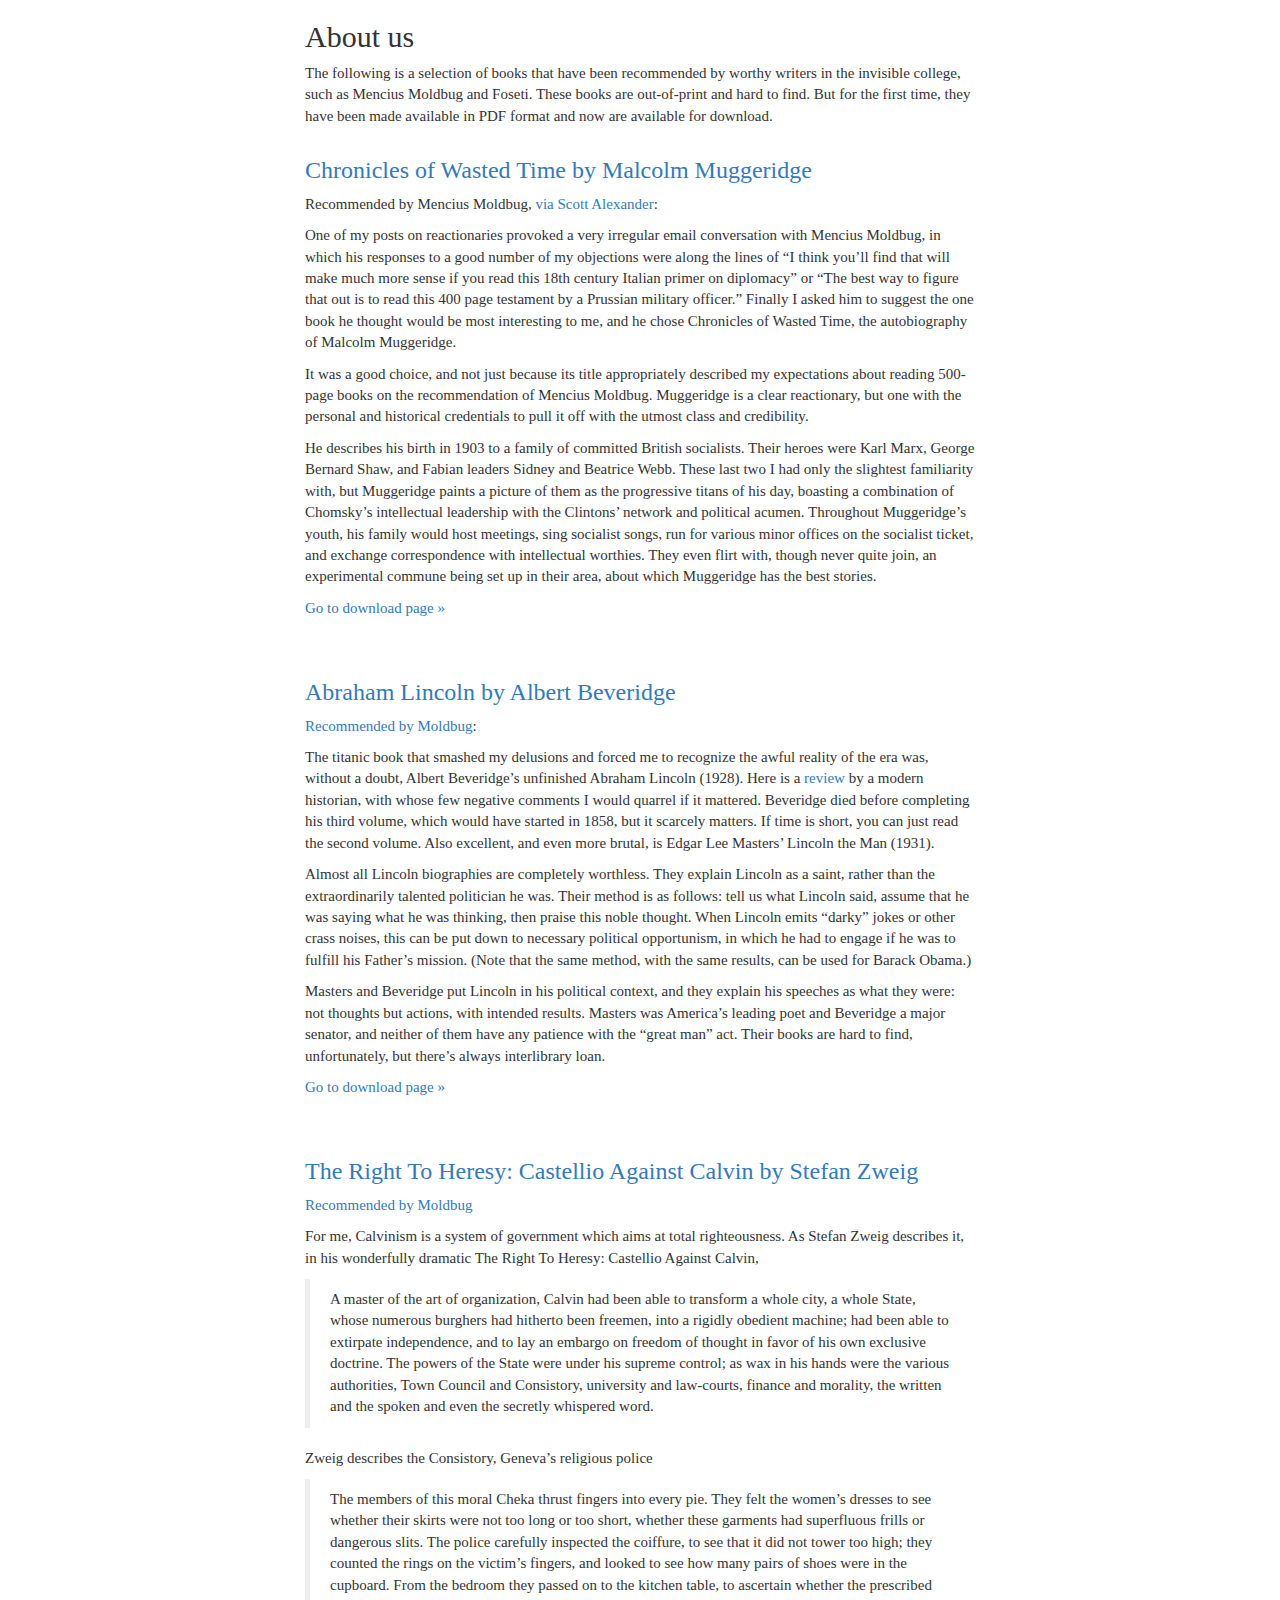
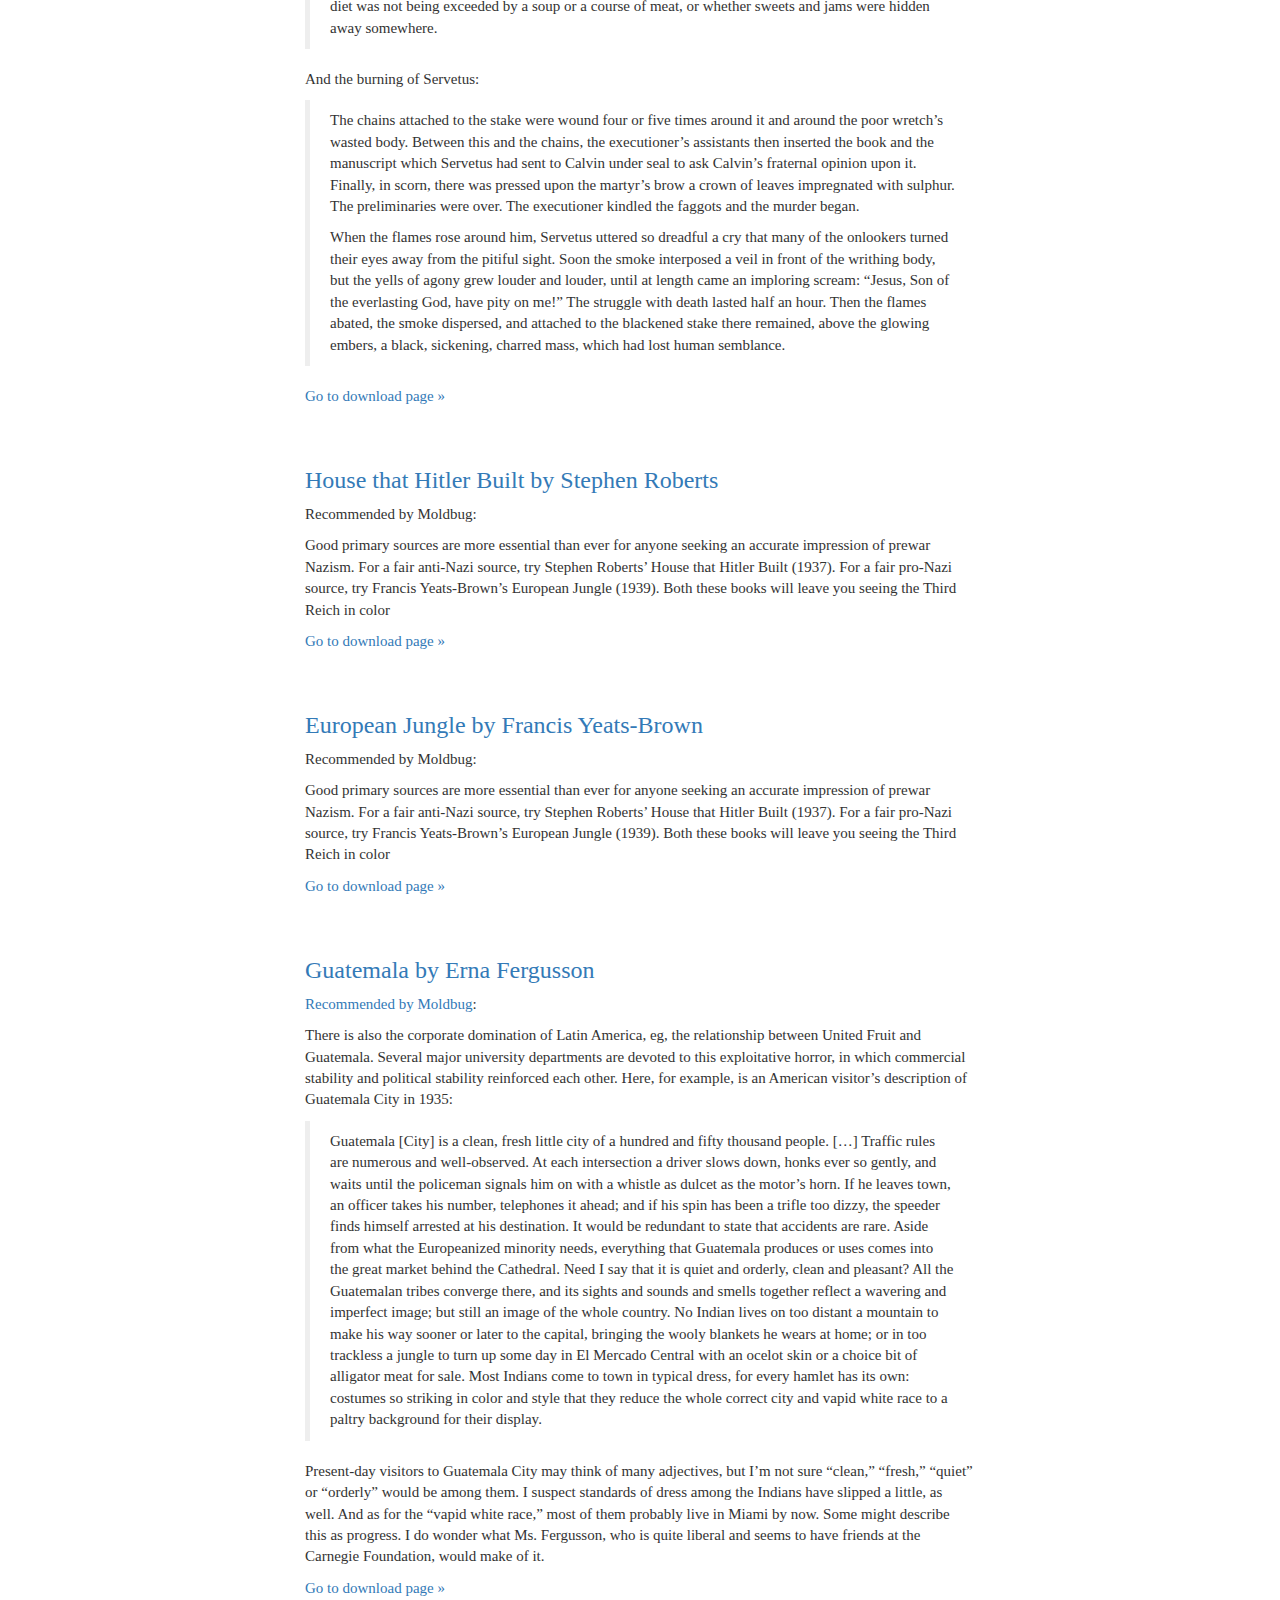
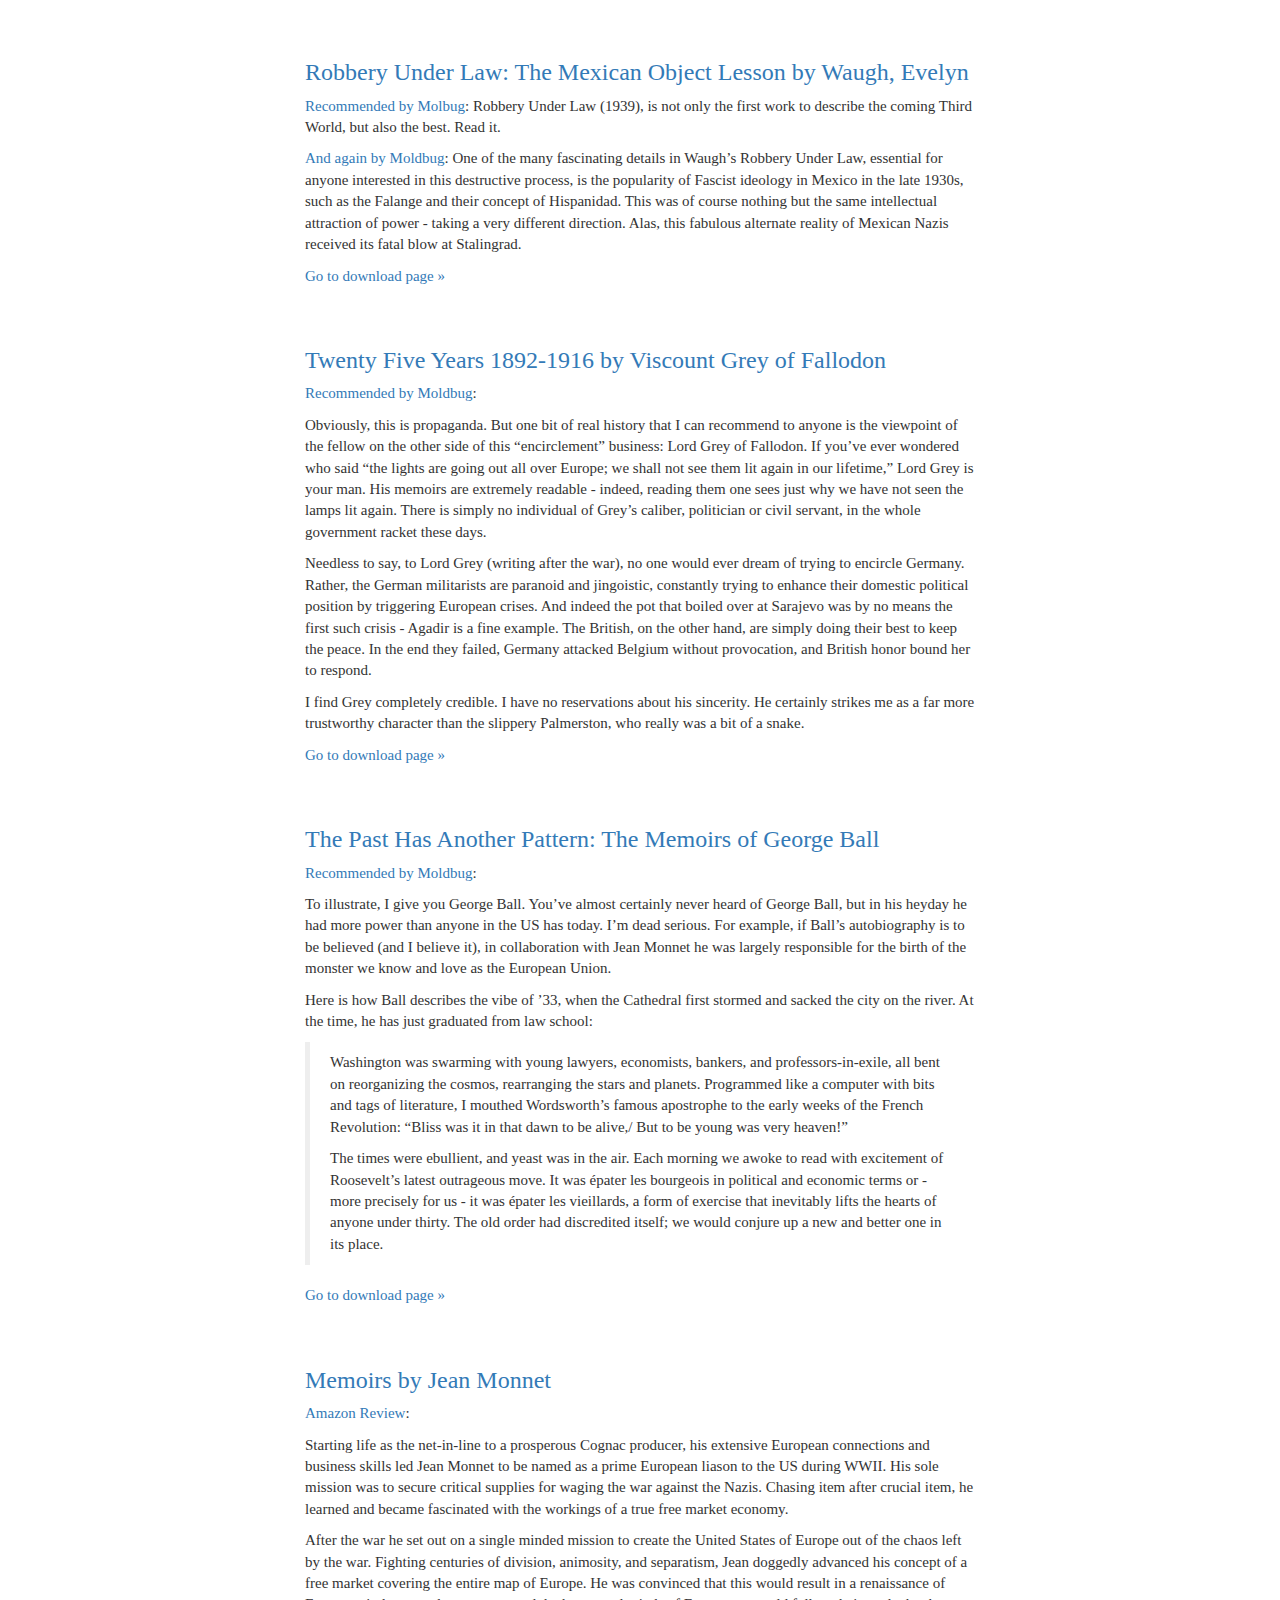
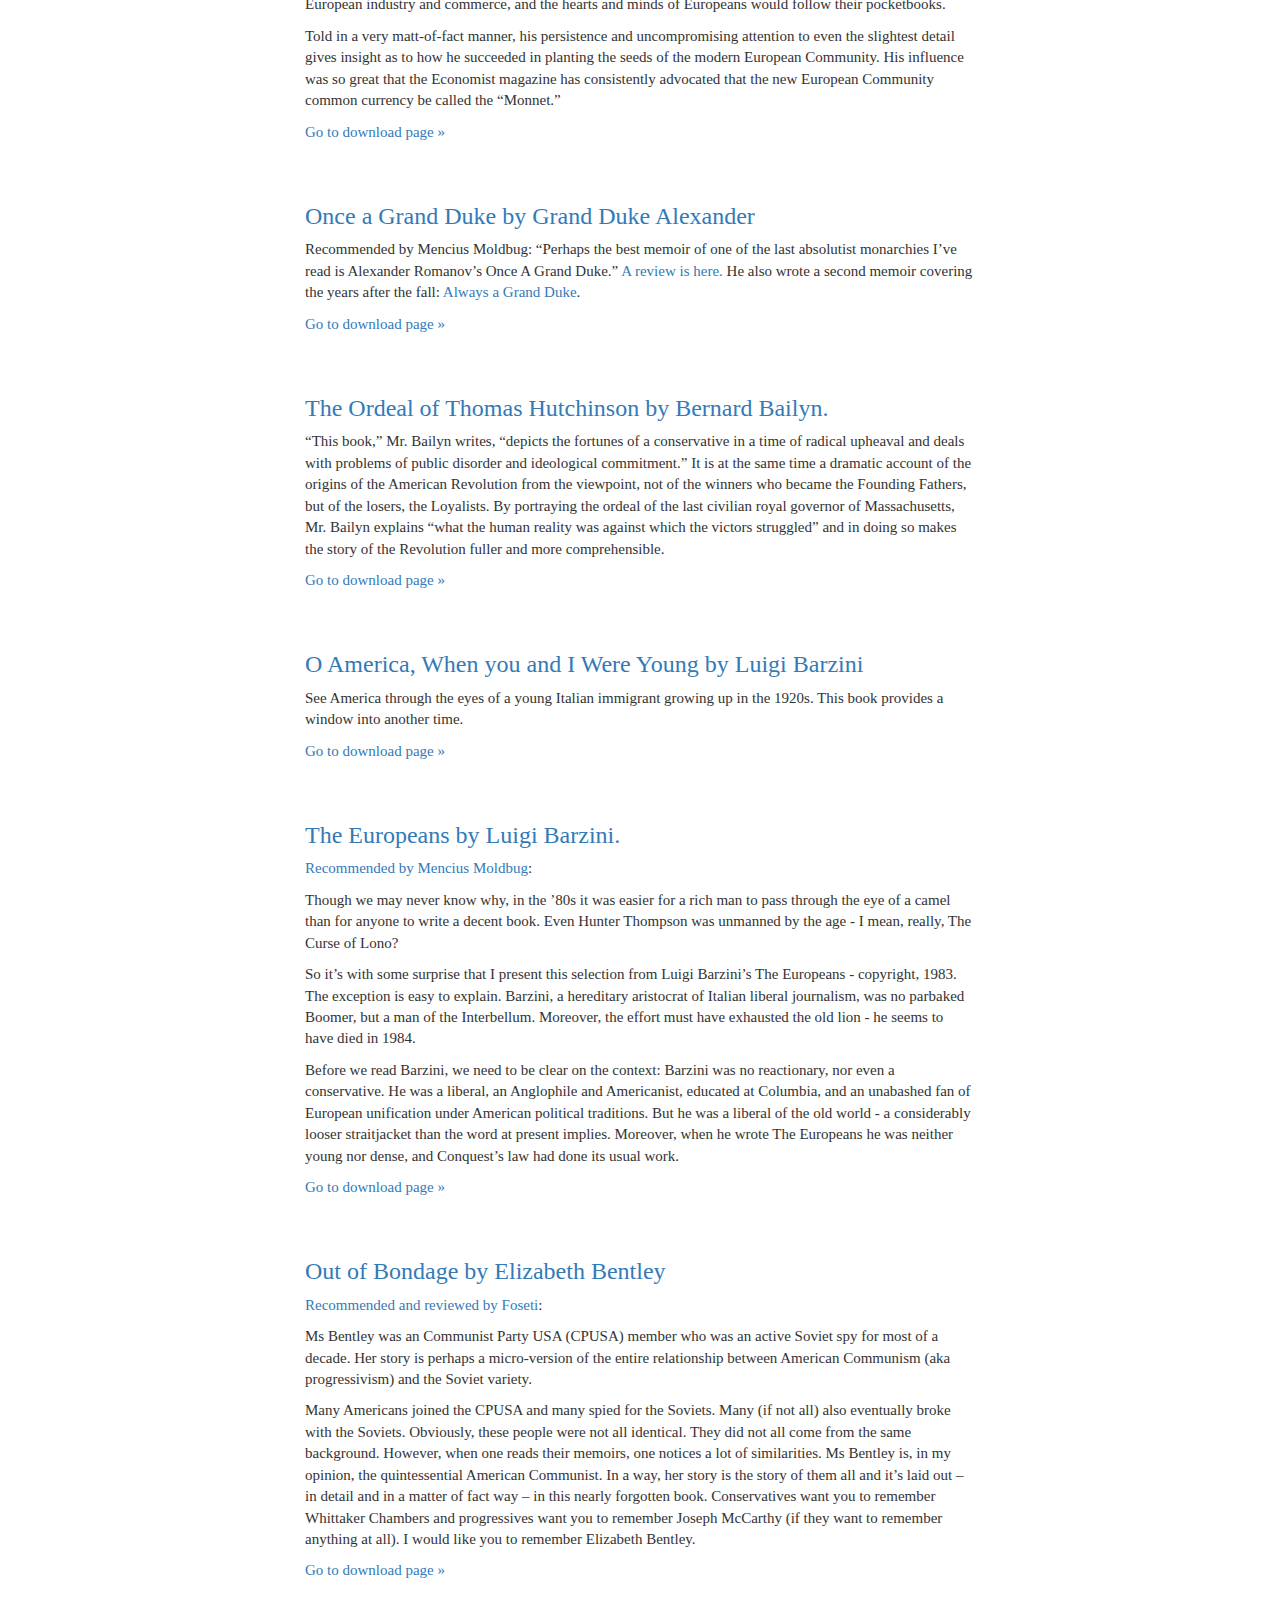
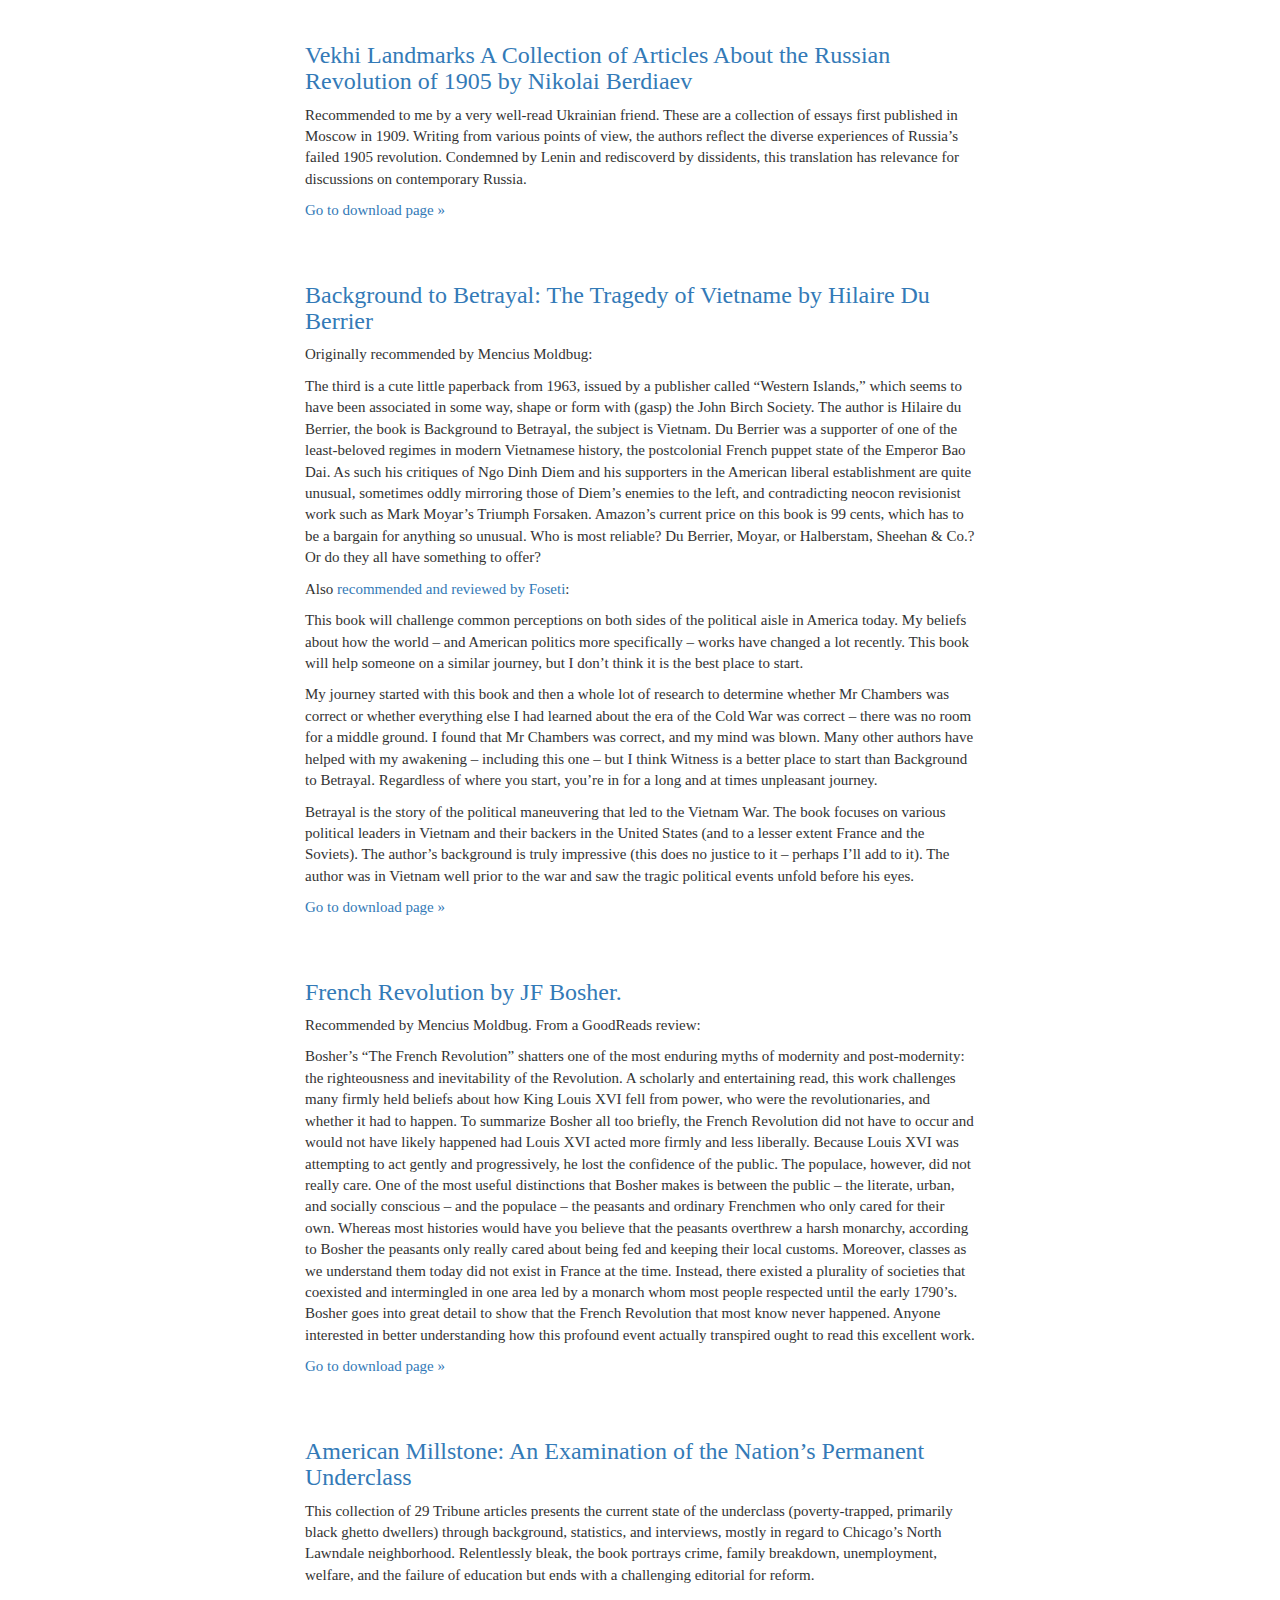
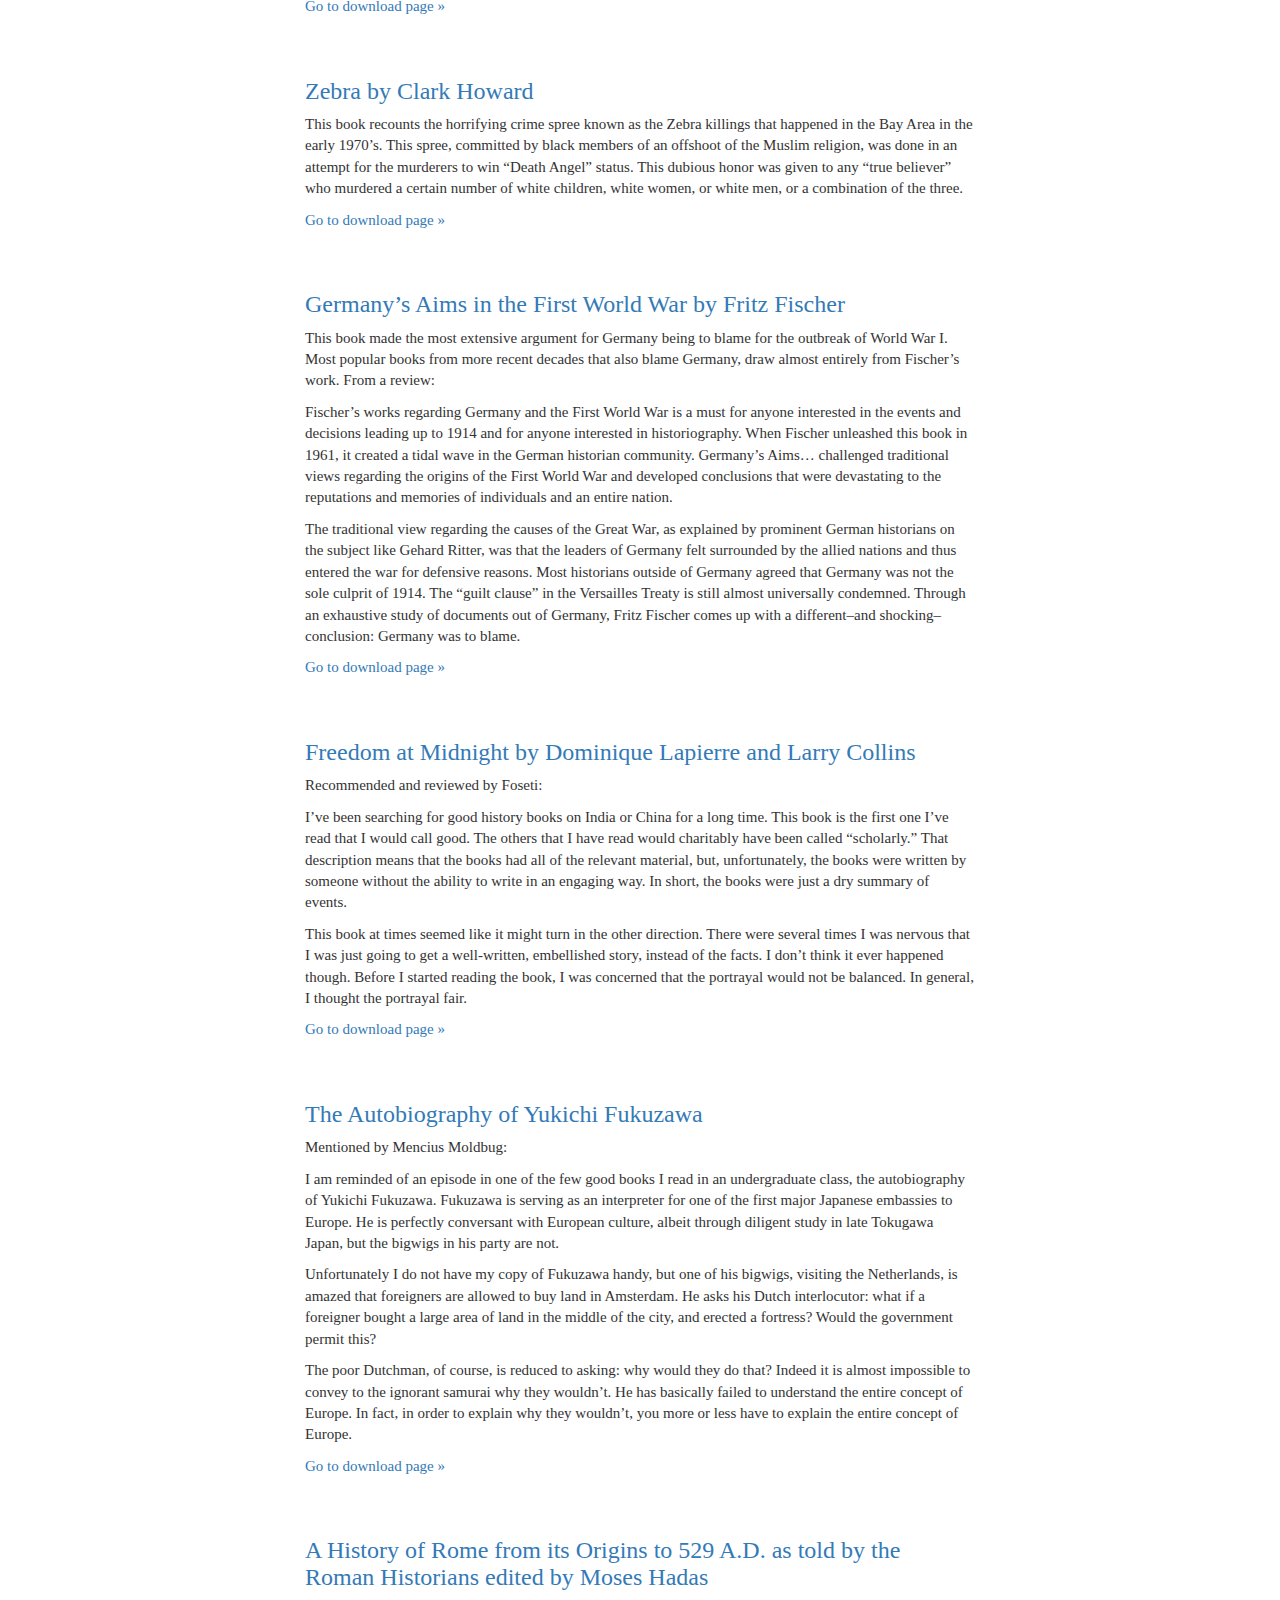
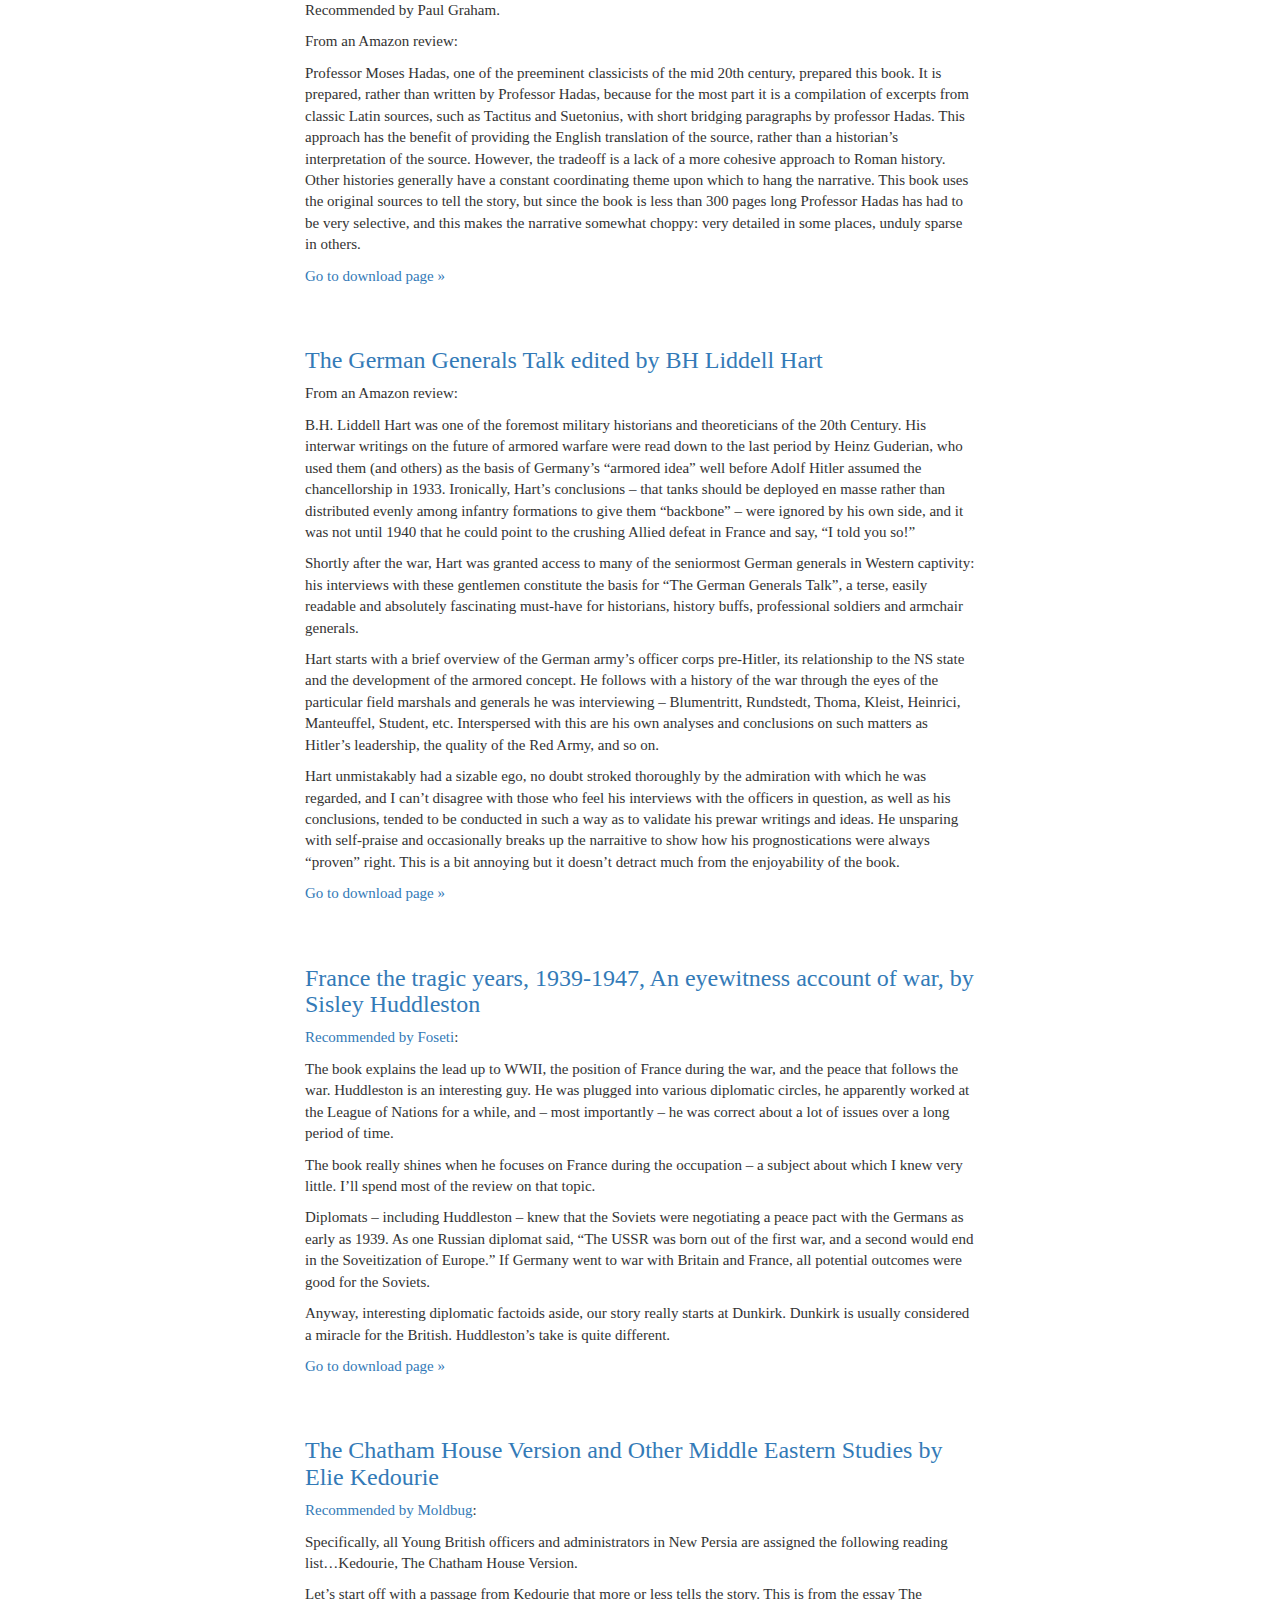
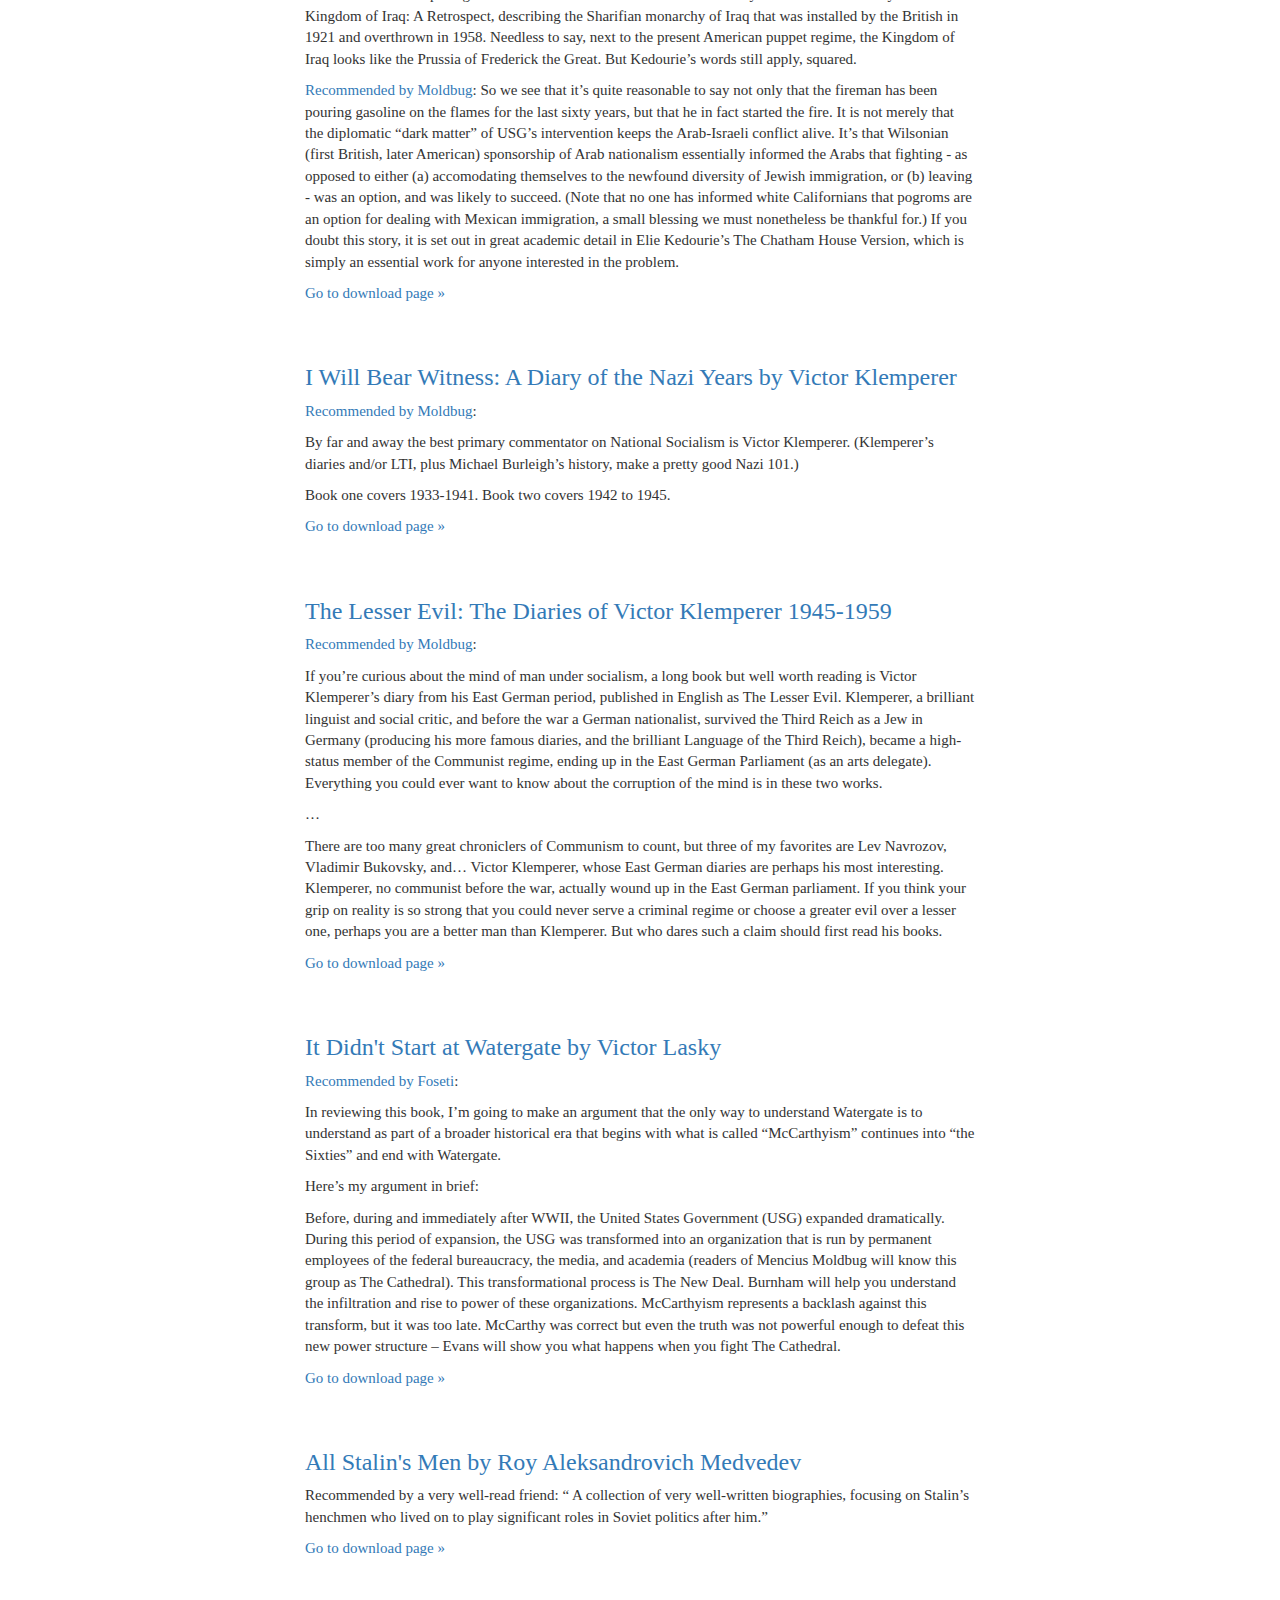
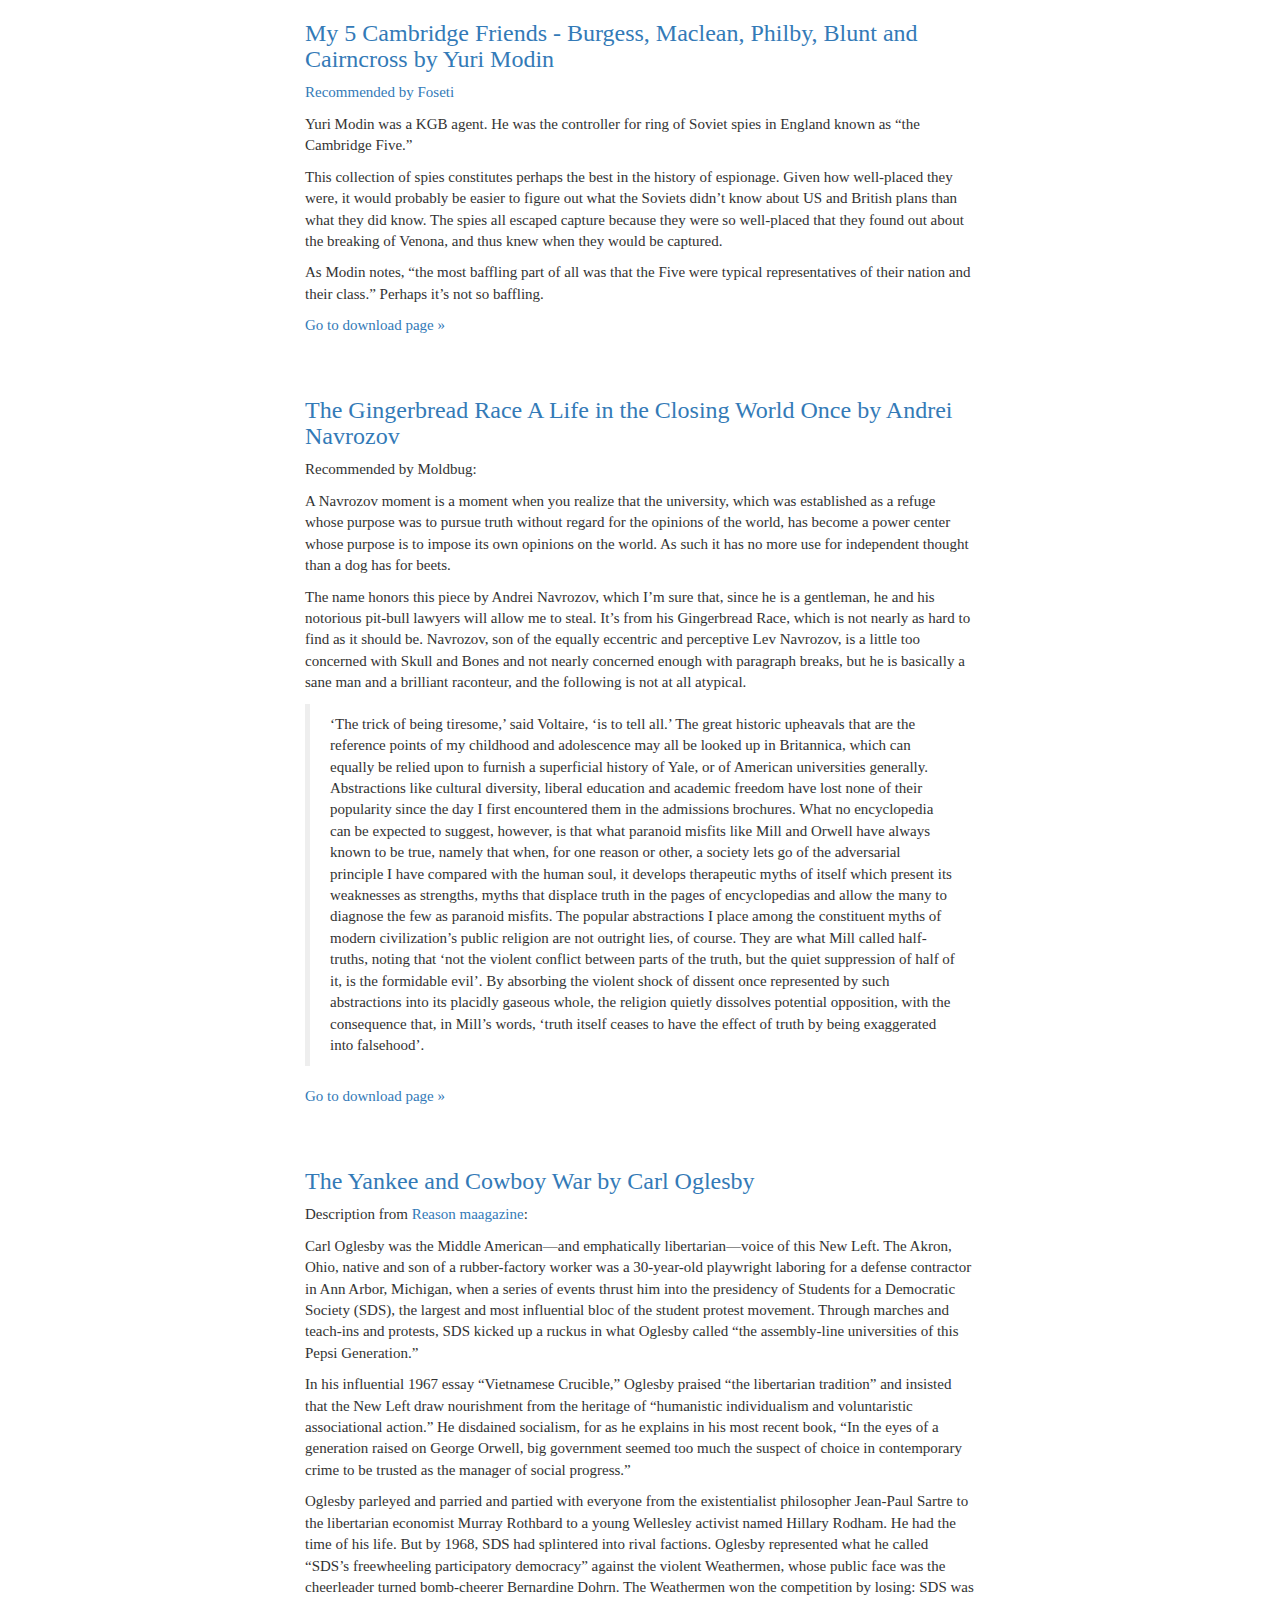
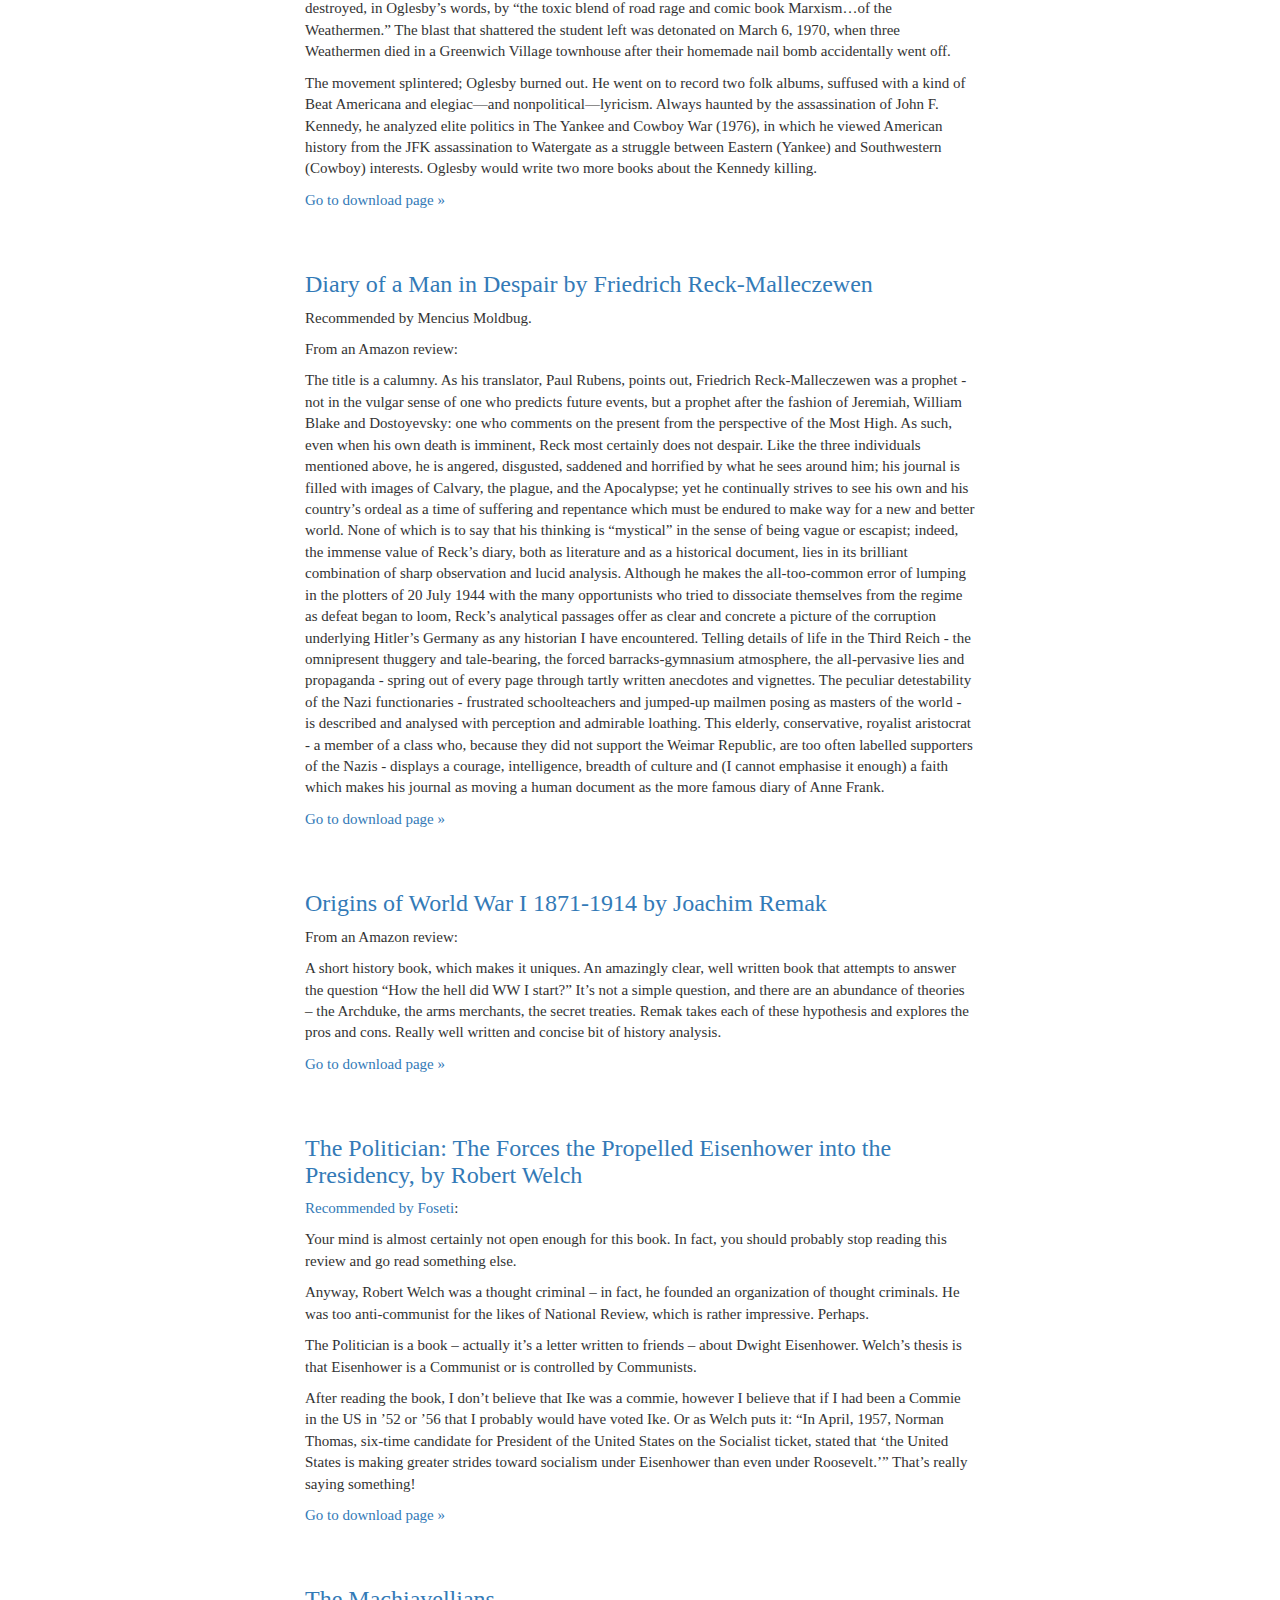
<file: about/index.html>
<!DOCTYPE html>
<html lang="en">
  <head>
    <meta charset="utf-8">
    <meta http-equiv="X-UA-Compatible" content="IE=edge">
    <meta name="viewport" content="width=device-width, initial-scale=1">
    <meta name="description" content="">
    <meta name="author" content="Anonymous">
    <title>About us</title>
    
      
      
  <link rel="stylesheet" href="/files/all.css?hex=aa8b370296aa1816dec97be4fb45b7a8"/>

    
    <!-- HTML5 shim and Respond.js for IE8 support of HTML5 elements and media queries -->
    <!--[if lt IE 9]>
      <script src="https://oss.maxcdn.com/html5shiv/3.7.2/html5shiv.min.js"></script>
      <script src="https://oss.maxcdn.com/respond/1.4.2/respond.min.js"></script>
    <![endif]-->
  </head>
  <body>
    <div class="container master-container">
      <div class="masthead">
        <nav>
          <ul class="nav nav-justified">
          </ul>
        </nav>
      </div>
      
<div class="book-page">
<h2>About us</h2>
<p>
The following is a selection of books that have been recommended by worthy writers in the invisible college, such as Mencius Moldbug and Foseti. These books are out-of-print and hard to find. But for the first time, they have been made available in PDF format and now are available for download.
</p>


<div class="book-row">
  <a name="2b8b0a16a00e9e15809297d5218020f8"></a>
  <a href="https://archive.org/details/MuggeridgeMalcolmChroniclesOfWastedTime"><h3>Chronicles of Wasted Time by Malcolm Muggeridge</h3></a>
  <div><p>Recommended by Mencius Moldbug, <a href="http://slatestarcodex.com/2015/08/11/book-review-chronicles-of-wasted-time/">via Scott Alexander</a>:</p><p>One of my posts on reactionaries provoked a very irregular email conversation with Mencius Moldbug, in which his responses to a good number of my objections were along the lines of “I think you’ll find that will make much more sense if you read this 18th century Italian primer on diplomacy” or “The best way to figure that out is to read this 400 page testament by a Prussian military officer.” Finally I asked him to suggest the one book he thought would be most interesting to me, and he chose Chronicles of Wasted Time, the autobiography of Malcolm Muggeridge.</p><p>It was a good choice, and not just because its title appropriately described my expectations about reading 500-page books on the recommendation of Mencius Moldbug. Muggeridge is a clear reactionary, but one with the personal and historical credentials to pull it off with the utmost class and credibility.</p><p>He describes his birth in 1903 to a family of committed British socialists. Their heroes were Karl Marx, George Bernard Shaw, and Fabian leaders Sidney and Beatrice Webb. These last two I had only the slightest familiarity with, but Muggeridge paints a picture of them as the progressive titans of his day, boasting a combination of Chomsky’s intellectual leadership with the Clintons’ network and political acumen. Throughout Muggeridge’s youth, his family would host meetings, sing socialist songs, run for various minor offices on the socialist ticket, and exchange correspondence with intellectual worthies. They even flirt with, though never quite join, an experimental commune being set up in their area, about which Muggeridge has the best stories.</p></div>
  <p><a href="https://archive.org/details/MuggeridgeMalcolmChroniclesOfWastedTime">Go to download page &#187;</a></p>
</div>



<div class="book-row">
  <a name="27d472dc14b87d495b1ff60939b5e740"></a>
  <a href="https://archive.org/details/BeveridgeAlbertAbrahamLincoln"><h3>Abraham Lincoln by Albert Beveridge</h3></a>
  <div><p><a href="http://unqualified-reservations.blogspot.com/2009/03/gentle-introduction-to-unqualified.html">Recommended by Moldbug</a>:</p><p>The titanic book that smashed my delusions and forced me to recognize the awful reality of the era was, without a doubt, Albert Beveridge&rsquo;s unfinished Abraham Lincoln (1928). Here is a <a href="http://www.historycooperative.org/journals/jala/25.2/braeman.html">review</a> by a modern historian, with whose few negative comments I would quarrel if it mattered. Beveridge died before completing his third volume, which would have started in 1858, but it scarcely matters. If time is short, you can just read the second volume. Also excellent, and even more brutal, is Edgar Lee Masters&rsquo; Lincoln the Man (1931).</p><p>Almost all Lincoln biographies are completely worthless. They explain Lincoln as a saint, rather than the extraordinarily talented politician he was. Their method is as follows: tell us what Lincoln said, assume that he was saying what he was thinking, then praise this noble thought. When Lincoln emits &ldquo;darky&rdquo; jokes or other crass noises, this can be put down to necessary political opportunism, in which he had to engage if he was to fulfill his Father&rsquo;s mission. (Note that the same method, with the same results, can be used for Barack Obama.)</p><p>Masters and Beveridge put Lincoln in his political context, and they explain his speeches as what they were: not thoughts but actions, with intended results. Masters was America&rsquo;s leading poet and Beveridge a major senator, and neither of them have any patience with the &ldquo;great man&rdquo; act. Their books are hard to find, unfortunately, but there&rsquo;s always interlibrary loan.</p></div>
  <p><a href="https://archive.org/details/BeveridgeAlbertAbrahamLincoln">Go to download page &#187;</a></p>
</div>



<div class="book-row">
  <a name="b995646dd5f391481319f62b4e4123d6"></a>
  <a href="https://archive.org/details/ZweigStefanErasmusAndTheRightToHeresy"><h3>The Right To Heresy: Castellio Against Calvin by Stefan Zweig</h3></a>
  <div><p><a href="http://unqualified-reservations.blogspot.com/2007/06/cryptocalvinism-slightly-tweaked.html">Recommended by Moldbug</a></p><p>For me, Calvinism is a system of government which aims at total righteousness. As Stefan Zweig describes it, in his wonderfully dramatic The Right To Heresy: Castellio Against Calvin,</p>
<blockquote><p>A master of the art of organization, Calvin had been able to transform a whole city, a whole State, whose numerous burghers had hitherto been freemen, into a rigidly obedient machine; had been able to extirpate independence, and to lay an embargo on freedom of thought in favor of his own exclusive doctrine. The powers of the State were under his supreme control; as wax in his hands were the various authorities, Town Council and Consistory, university and law-courts, finance and morality, the written and the spoken and even the secretly whispered word.</p>
</blockquote><p>Zweig describes the Consistory, Geneva&rsquo;s religious police</p>
<blockquote><p>The members of this moral Cheka thrust fingers into every pie. They felt the women&rsquo;s dresses to see whether their skirts were not too long or too short, whether these garments had superfluous frills or dangerous slits. The police carefully inspected the coiffure, to see that it did not tower too high; they counted the rings on the victim&rsquo;s fingers, and looked to see how many pairs of shoes were in the cupboard. From the bedroom they passed on to the kitchen table, to ascertain whether the prescribed diet was not being exceeded by a soup or a course of meat, or whether sweets and jams were hidden away somewhere.</p>
</blockquote><p>And the burning of Servetus:</p>
<blockquote><p>The chains attached to the stake were wound four or five times around it and around the poor wretch&rsquo;s wasted body. Between this and the chains, the executioner&rsquo;s assistants then inserted the book and the manuscript which Servetus had sent to Calvin under seal to ask Calvin&rsquo;s fraternal opinion upon it. Finally, in scorn, there was pressed upon the martyr&rsquo;s brow a crown of leaves impregnated with sulphur. The preliminaries were over. The executioner kindled the faggots and the murder began.</p><p>When the flames rose around him, Servetus uttered so dreadful a cry that many of the onlookers turned their eyes away from the pitiful sight. Soon the smoke interposed a veil in front of the writhing body, but the yells of agony grew louder and louder, until at length came an imploring scream: &ldquo;Jesus, Son of the everlasting God, have pity on me!&rdquo; The struggle with death lasted half an hour. Then the flames abated, the smoke dispersed, and attached to the blackened stake there remained, above the glowing embers, a black, sickening, charred mass, which had lost human semblance.</p>
</blockquote></div>
  <p><a href="https://archive.org/details/ZweigStefanErasmusAndTheRightToHeresy">Go to download page &#187;</a></p>
</div>



<div class="book-row">
  <a name="008928ed595ef5f2c432ecc2fe4bee27"></a>
  <a href="https://archive.org/details/RobertsStephenTheHouseThatHitlerBuilt"><h3>House that Hitler Built by Stephen Roberts</h3></a>
  <div><p>Recommended by Moldbug:</p><p>Good primary sources are more essential than ever for anyone seeking an accurate impression of prewar Nazism. For a fair anti-Nazi source, try Stephen Roberts&rsquo; House that Hitler Built (1937). For a fair pro-Nazi source, try Francis Yeats-Brown&rsquo;s European Jungle (1939). Both these books will leave you seeing the Third Reich in color</p></div>
  <p><a href="https://archive.org/details/RobertsStephenTheHouseThatHitlerBuilt">Go to download page &#187;</a></p>
</div>



<div class="book-row">
  <a name="87dc880ebdc98c3cb6322b2456dafc83"></a>
  <a href="https://archive.org/details/BrownYeatsEuropeanJungle"><h3>European Jungle by Francis Yeats-Brown</h3></a>
  <div><p>Recommended by Moldbug:</p><p>Good primary sources are more essential than ever for anyone seeking an accurate impression of prewar Nazism. For a fair anti-Nazi source, try Stephen Roberts&rsquo; House that Hitler Built (1937). For a fair pro-Nazi source, try Francis Yeats-Brown&rsquo;s European Jungle (1939). Both these books will leave you seeing the Third Reich in color</p></div>
  <p><a href="https://archive.org/details/BrownYeatsEuropeanJungle">Go to download page &#187;</a></p>
</div>



<div class="book-row">
  <a name="f9615d3d55a87540adbf7e67279a0c4b"></a>
  <a href="https://archive.org/details/FergussonErnaGuatemala"><h3>Guatemala by Erna Fergusson</h3></a>
  <div><p><a href="http://unqualified-reservations.blogspot.com/2008/08/america-vampire-of-world-part-1.html">Recommended by Moldbug</a>:</p><p>There is also the corporate domination of Latin America, eg, the relationship between United Fruit and Guatemala. Several major university departments are devoted to this exploitative horror, in which commercial stability and political stability reinforced each other. Here, for example, is an American visitor&rsquo;s description of Guatemala City in 1935:</p>
<blockquote><p>Guatemala [City] is a clean, fresh little city of a hundred and fifty thousand people. [&hellip;] Traffic rules are numerous and well-observed. At each intersection a driver slows down, honks ever so gently, and waits until the policeman signals him on with a whistle as dulcet as the motor&rsquo;s horn. If he leaves town, an officer takes his number, telephones it ahead; and if his spin has been a trifle too dizzy, the speeder finds himself arrested at his destination. It would be redundant to state that accidents are rare. Aside from what the Europeanized minority needs, everything that Guatemala produces or uses comes into the great market behind the Cathedral. Need I say that it is quiet and orderly, clean and pleasant? All the Guatemalan tribes converge there, and its sights and sounds and smells together reflect a wavering and imperfect image; but still an image of the whole country. No Indian lives on too distant a mountain to make his way sooner or later to the capital, bringing the wooly blankets he wears at home; or in too trackless a jungle to turn up some day in El Mercado Central with an ocelot skin or a choice bit of alligator meat for sale. Most Indians come to town in typical dress, for every hamlet has its own: costumes so striking in color and style that they reduce the whole correct city and vapid white race to a paltry background for their display.</p>
</blockquote><p>Present-day visitors to Guatemala City may think of many adjectives, but I&rsquo;m not sure &ldquo;clean,&rdquo; &ldquo;fresh,&rdquo; &ldquo;quiet&rdquo; or &ldquo;orderly&rdquo; would be among them. I suspect standards of dress among the Indians have slipped a little, as well. And as for the &ldquo;vapid white race,&rdquo; most of them probably live in Miami by now. Some might describe this as progress. I do wonder what Ms. Fergusson, who is quite liberal and seems to have friends at the Carnegie Foundation, would make of it.</p></div>
  <p><a href="https://archive.org/details/FergussonErnaGuatemala">Go to download page &#187;</a></p>
</div>



<div class="book-row">
  <a name="76771de006a47e7b9b6040764362f2bb"></a>
  <a href="https://archive.org/details/WaughEvelynRobberyUnderLawTheMexicanObjectLesson"><h3>Robbery Under Law: The Mexican Object Lesson by Waugh, Evelyn</h3></a>
  <div><p><a href="http://unqualified-reservations.blogspot.com/2009/08/from-cromer-to-romer-and-back-again.html">Recommended by Molbug</a>: Robbery Under Law (1939), is not only the first work to describe the coming Third World, but also the best. Read it.</p><p><a href="http://unqualified-reservations.blogspot.com/2009/09/honduran-rebellion-or-states-invisible.html">And again by Moldbug</a>: One of the many fascinating details in Waugh&rsquo;s Robbery Under Law, essential for anyone interested in this destructive process, is the popularity of Fascist ideology in Mexico in the late 1930s, such as the Falange and their concept of Hispanidad. This was of course nothing but the same intellectual attraction of power - taking a very different direction. Alas, this fabulous alternate reality of Mexican Nazis received its fatal blow at Stalingrad.</p></div>
  <p><a href="https://archive.org/details/WaughEvelynRobberyUnderLawTheMexicanObjectLesson">Go to download page &#187;</a></p>
</div>



<div class="book-row">
  <a name="0ca5b3286c92159e55f0a6938c0526f6"></a>
  <a href="https://archive.org/details/GreyViscountOfFallodonTwentyFiveYears"><h3>Twenty Five Years 1892-1916 by Viscount Grey of Fallodon</h3></a>
  <div><p><a href="http://unqualified-reservations.blogspot.com/2008/04/open-letter-pt-2-more-historical.html">Recommended by Moldbug</a>:</p><p>Obviously, this is propaganda. But one bit of real history that I can recommend to anyone is the viewpoint of the fellow on the other side of this &ldquo;encirclement&rdquo; business: Lord Grey of Fallodon. If you&rsquo;ve ever wondered who said &ldquo;the lights are going out all over Europe; we shall not see them lit again in our lifetime,&rdquo; Lord Grey is your man. His memoirs are extremely readable - indeed, reading them one sees just why we have not seen the lamps lit again. There is simply no individual of Grey&rsquo;s caliber, politician or civil servant, in the whole government racket these days.</p><p>Needless to say, to Lord Grey (writing after the war), no one would ever dream of trying to encircle Germany. Rather, the German militarists are paranoid and jingoistic, constantly trying to enhance their domestic political position by triggering European crises. And indeed the pot that boiled over at Sarajevo was by no means the first such crisis - Agadir is a fine example. The British, on the other hand, are simply doing their best to keep the peace. In the end they failed, Germany attacked Belgium without provocation, and British honor bound her to respond.</p><p>I find Grey completely credible. I have no reservations about his sincerity. He certainly strikes me as a far more trustworthy character than the slippery Palmerston, who really was a bit of a snake. </p></div>
  <p><a href="https://archive.org/details/GreyViscountOfFallodonTwentyFiveYears">Go to download page &#187;</a></p>
</div>



<div class="book-row">
  <a name="686a7ac75455a5af59039bb4868ea209"></a>
  <a href="https://archive.org/details/BallGeorgeThePastHasAnotherPatternMemoirs"><h3>The Past Has Another Pattern: The Memoirs of George Ball</h3></a>
  <div><p><a href="http://unqualified-reservations.blogspot.com/2008/11/president-obama-with-little-perspective.html">Recommended by Moldbug</a>:</p><p>To illustrate, I give you George Ball. You&rsquo;ve almost certainly never heard of George Ball, but in his heyday he had more power than anyone in the US has today. I&rsquo;m dead serious. For example, if Ball&rsquo;s autobiography is to be believed (and I believe it), in collaboration with Jean Monnet he was largely responsible for the birth of the monster we know and love as the European Union.</p><p>Here is how Ball describes the vibe of &rsquo;33, when the Cathedral first stormed and sacked the city on the river. At the time, he has just graduated from law school:</p>
<blockquote><p>Washington was swarming with young lawyers, economists, bankers, and professors-in-exile, all bent on reorganizing the cosmos, rearranging the stars and planets. Programmed like a computer with bits and tags of literature, I mouthed Wordsworth&rsquo;s famous apostrophe to the early weeks of the French Revolution: &ldquo;Bliss was it in that dawn to be alive,/ But to be young was very heaven!&rdquo;</p><p>The times were ebullient, and yeast was in the air. Each morning we awoke to read with excitement of Roosevelt&rsquo;s latest outrageous move. It was épater les bourgeois in political and economic terms or - more precisely for us - it was épater les vieillards, a form of exercise that inevitably lifts the hearts of anyone under thirty. The old order had discredited itself; we would conjure up a new and better one in its place. </p>
</blockquote></div>
  <p><a href="https://archive.org/details/BallGeorgeThePastHasAnotherPatternMemoirs">Go to download page &#187;</a></p>
</div>



<div class="book-row">
  <a name="2f9579fba88207c6198c018c51e6aea0"></a>
  <a href="https://archive.org/details/MonnetJeanMemoirs"><h3>Memoirs by Jean Monnet</h3></a>
  <div><p><a href="http://www.amazon.com/review/R1WLQ35DUH5YX4/ref=cm_cr_dp_title?ie=UTF8&ASIN=0385125054&channel=detail-glance&nodeID=283155&store=books">Amazon Review</a>:</p><p>Starting life as the net-in-line to a prosperous Cognac producer, his extensive European connections and business skills led Jean Monnet to be named as a prime European liason to the US during WWII. His sole mission was to secure critical supplies for waging the war against the Nazis. Chasing item after crucial item, he learned and became fascinated with the workings of a true free market economy.</p><p>After the war he set out on a single minded mission to create the United States of Europe out of the chaos left by the war. Fighting centuries of division, animosity, and separatism, Jean doggedly advanced his concept of a free market covering the entire map of Europe. He was convinced that this would result in a renaissance of European industry and commerce, and the hearts and minds of Europeans would follow their pocketbooks.</p><p>Told in a very matt-of-fact manner, his persistence and uncompromising attention to even the slightest detail gives insight as to how he succeeded in planting the seeds of the modern European Community. His influence was so great that the Economist magazine has consistently advocated that the new European Community common currency be called the &ldquo;Monnet.&rdquo;</p></div>
  <p><a href="https://archive.org/details/MonnetJeanMemoirs">Go to download page &#187;</a></p>
</div>



<div class="book-row">
  <a name="7d5e697270ad9f7a01aa0f3dcee2c7d1"></a>
  <a href="https://archive.org/details/AlexanderGrandDukeOnceAGrandDuke"><h3>Once a Grand Duke by Grand Duke Alexander</h3></a>
  <div><p>Recommended by Mencius Moldbug: &ldquo;Perhaps the best memoir of one of the last absolutist monarchies I&rsquo;ve read is Alexander Romanov&rsquo;s Once A Grand Duke.&rdquo; <a href="http://www.newenglishreview.org/custpage.cfm?frm=4219&amp;sec_id=4219">A review is here.</a> He also wrote a second memoir covering the years after the fall: <a href="https://archive.org/details/AlexanderGrandDukeOfRussiaAlwaysAGrandDuke">Always a Grand Duke</a>.</p></div>
  <p><a href="https://archive.org/details/AlexanderGrandDukeOnceAGrandDuke">Go to download page &#187;</a></p>
</div>



<div class="book-row">
  <a name="6020966af55ac69588f5e58f5d89c3f9"></a>
  <a href="https://archive.org/details/BailynBernardTheOrdealOfThomasHutchinson"><h3>The Ordeal of Thomas Hutchinson by Bernard Bailyn.</h3></a>
  <div><p>“This book,” Mr. Bailyn writes, “depicts the fortunes of a conservative in a time of radical upheaval and deals with problems of public disorder and ideological commitment.” It is at the same time a dramatic account of the origins of the American Revolution from the viewpoint, not of the winners who became the Founding Fathers, but of the losers, the Loyalists. By portraying the ordeal of the last civilian royal governor of Massachusetts, Mr. Bailyn explains “what the human reality was against which the victors struggled” and in doing so makes the story of the Revolution fuller and more comprehensible.</p></div>
  <p><a href="https://archive.org/details/BailynBernardTheOrdealOfThomasHutchinson">Go to download page &#187;</a></p>
</div>



<div class="book-row">
  <a name="2bfed5e033cb655436404240cf958dfa"></a>
  <a href="https://archive.org/details/BarziniLuigiOAmericaWhenYouAndIWereYoung"><h3>O America, When you and I Were Young by Luigi Barzini</h3></a>
  <div><p>See America through the eyes of a young Italian immigrant growing up in the 1920s. This book provides a window into another time.</p></div>
  <p><a href="https://archive.org/details/BarziniLuigiOAmericaWhenYouAndIWereYoung">Go to download page &#187;</a></p>
</div>



<div class="book-row">
  <a name="80cbab14e1ececdbab217c1d64c39cc0"></a>
  <a href="https://archive.org/details/BarziniLuigiTheEuropeans"><h3>The Europeans by Luigi Barzini.</h3></a>
  <div><p><a href="http://unqualified-reservations.blogspot.com/2009/04/from-luigi-barzinis-europeans.html">Recommended by Mencius Moldbug</a>:</p><p>Though we may never know why, in the &rsquo;80s it was easier for a rich man to pass through the eye of a camel than for anyone to write a decent book. Even Hunter Thompson was unmanned by the age - I mean, really, The Curse of Lono?</p><p>So it&rsquo;s with some surprise that I present this selection from Luigi Barzini&rsquo;s The Europeans - copyright, 1983. The exception is easy to explain. Barzini, a hereditary aristocrat of Italian liberal journalism, was no parbaked Boomer, but a man of the Interbellum. Moreover, the effort must have exhausted the old lion - he seems to have died in 1984.</p><p>Before we read Barzini, we need to be clear on the context: Barzini was no reactionary, nor even a conservative. He was a liberal, an Anglophile and Americanist, educated at Columbia, and an unabashed fan of European unification under American political traditions. But he was a liberal of the old world - a considerably looser straitjacket than the word at present implies. Moreover, when he wrote The Europeans he was neither young nor dense, and Conquest&rsquo;s law had done its usual work.</p></div>
  <p><a href="https://archive.org/details/BarziniLuigiTheEuropeans">Go to download page &#187;</a></p>
</div>



<div class="book-row">
  <a name="d9255230759b092c337c957fe45041ab"></a>
  <a href="https://archive.org/details/BentleyElizabethOutOfBondage_201602"><h3>Out of Bondage by Elizabeth Bentley</h3></a>
  <div><p><a href="https://foseti.wordpress.com/2012/03/01/review-of-out-of-bondage-by-elizabeth-bentley/">Recommended and reviewed by Foseti</a>:</p><p>Ms Bentley was an Communist Party USA (CPUSA) member who was an active Soviet spy for most of a decade. Her story is perhaps a micro-version of the entire relationship between American Communism (aka progressivism) and the Soviet variety.</p><p>Many Americans joined the CPUSA and many spied for the Soviets. Many (if not all) also eventually broke with the Soviets. Obviously, these people were not all identical. They did not all come from the same background. However, when one reads their memoirs, one notices a lot of similarities. Ms Bentley is, in my opinion, the quintessential American Communist. In a way, her story is the story of them all and it’s laid out – in detail and in a matter of fact way – in this nearly forgotten book. Conservatives want you to remember Whittaker Chambers and progressives want you to remember Joseph McCarthy (if they want to remember anything at all). I would like you to remember Elizabeth Bentley.</p></div>
  <p><a href="https://archive.org/details/BentleyElizabethOutOfBondage_201602">Go to download page &#187;</a></p>
</div>



<div class="book-row">
  <a name="f1a4f4066b49abffc8b675222eab9608"></a>
  <a href="https://archive.org/details/BerdiaevNikolaiVekhiLandmarksACollectionOfArticlesAboutTheRussianIntelligentsia"><h3>Vekhi Landmarks A Collection of Articles About the Russian Revolution of 1905 by Nikolai Berdiaev</h3></a>
  <div><p>Recommended to me by a very well-read Ukrainian friend. These are a collection of essays first published in Moscow in 1909. Writing from various points of view, the authors reflect the diverse experiences of Russia’s failed 1905 revolution. Condemned by Lenin and rediscoverd by dissidents, this translation has relevance for discussions on contemporary Russia.</p></div>
  <p><a href="https://archive.org/details/BerdiaevNikolaiVekhiLandmarksACollectionOfArticlesAboutTheRussianIntelligentsia">Go to download page &#187;</a></p>
</div>



<div class="book-row">
  <a name="17d86c70848601b516bfc498e11d1f25"></a>
  <a href="https://archive.org/details/BerrierHilaireDuBackgroundToBetrayalTheTragedyOfVietnam"><h3>Background to Betrayal: The Tragedy of Vietname by Hilaire Du Berrier</h3></a>
  <div><p>Originally recommended by Mencius Moldbug:</p><p>The third is a cute little paperback from 1963, issued by a publisher called &ldquo;Western Islands,&rdquo; which seems to have been associated in some way, shape or form with (gasp) the John Birch Society. The author is Hilaire du Berrier, the book is Background to Betrayal, the subject is Vietnam. Du Berrier was a supporter of one of the least-beloved regimes in modern Vietnamese history, the postcolonial French puppet state of the Emperor Bao Dai. As such his critiques of Ngo Dinh Diem and his supporters in the American liberal establishment are quite unusual, sometimes oddly mirroring those of Diem&rsquo;s enemies to the left, and contradicting neocon revisionist work such as Mark Moyar&rsquo;s Triumph Forsaken. Amazon&rsquo;s current price on this book is 99 cents, which has to be a bargain for anything so unusual. Who is most reliable? Du Berrier, Moyar, or Halberstam, Sheehan &amp; Co.? Or do they all have something to offer?</p><p>Also <a href="https://foseti.wordpress.com/2008/12/08/review-of-background-to-betrayal-by-hilaire-du-berrier/" rel="nofollow">recommended and reviewed by Foseti</a>:</p><p>This book will challenge common perceptions on both sides of the political aisle in America today. My beliefs about how the world – and American politics more specifically – works have changed a lot recently. This book will help someone on a similar journey, but I don’t think it is the best place to start.</p><p>My journey started with this book and then a whole lot of research to determine whether Mr Chambers was correct or whether everything else I had learned about the era of the Cold War was correct – there was no room for a middle ground. I found that Mr Chambers was correct, and my mind was blown. Many other authors have helped with my awakening – including this one – but I think Witness is a better place to start than Background to Betrayal. Regardless of where you start, you’re in for a long and at times unpleasant journey.</p><p>Betrayal is the story of the political maneuvering that led to the Vietnam War. The book focuses on various political leaders in Vietnam and their backers in the United States (and to a lesser extent France and the Soviets). The author’s background is truly impressive (this does no justice to it – perhaps I’ll add to it). The author was in Vietnam well prior to the war and saw the tragic political events unfold before his eyes.</p></div>
  <p><a href="https://archive.org/details/BerrierHilaireDuBackgroundToBetrayalTheTragedyOfVietnam">Go to download page &#187;</a></p>
</div>





<div class="book-row">
  <a name="5a0a88f442ba1988c5a858985847c11c"></a>
  <a href="https://archive.org/details/BosherJFFrenchRevolution"><h3>French Revolution by JF Bosher.</h3></a>
  <div><p>Recommended by Mencius Moldbug. From a GoodReads review:</p><p>Bosher’s “The French Revolution” shatters one of the most enduring myths of modernity and post-modernity: the righteousness and inevitability of the Revolution. A scholarly and entertaining read, this work challenges many firmly held beliefs about how King Louis XVI fell from power, who were the revolutionaries, and whether it had to happen. To summarize Bosher all too briefly, the French Revolution did not have to occur and would not have likely happened had Louis XVI acted more firmly and less liberally. Because Louis XVI was attempting to act gently and progressively, he lost the confidence of the public. The populace, however, did not really care. One of the most useful distinctions that Bosher makes is between the public – the literate, urban, and socially conscious – and the populace – the peasants and ordinary Frenchmen who only cared for their own. Whereas most histories would have you believe that the peasants overthrew a harsh monarchy, according to Bosher the peasants only really cared about being fed and keeping their local customs. Moreover, classes as we understand them today did not exist in France at the time. Instead, there existed a plurality of societies that coexisted and intermingled in one area led by a monarch whom most people respected until the early 1790’s. Bosher goes into great detail to show that the French Revolution that most know never happened. Anyone interested in better understanding how this profound event actually transpired ought to read this excellent work.</p></div>
  <p><a href="https://archive.org/details/BosherJFFrenchRevolution">Go to download page &#187;</a></p>
</div>



<div class="book-row">
  <a name="93a7d1a116473f4bb2dabad5230ad97f"></a>
  <a href="https://archive.org/details/AmericanMillstone"><h3>American Millstone: An Examination of the Nation’s Permanent Underclass</h3></a>
  <div><p>This collection of 29 Tribune articles presents the current state of the underclass (poverty-trapped, primarily black ghetto dwellers) through background, statistics, and interviews, mostly in regard to Chicago’s North Lawndale neighborhood. Relentlessly bleak, the book portrays crime, family breakdown, unemployment, welfare, and the failure of education but ends with a challenging editorial for reform.</p></div>
  <p><a href="https://archive.org/details/AmericanMillstone">Go to download page &#187;</a></p>
</div>



<div class="book-row">
  <a name="f80e0338d7a0695c166f74766c3f3b53"></a>
  <a href="https://archive.org/details/Zebra-Clark-Howard"><h3>Zebra by Clark Howard</h3></a>
  <div><p>This book recounts the horrifying crime spree known as the Zebra killings that happened in the Bay Area in the early 1970’s. This spree, committed by black members of an offshoot of the Muslim religion, was done in an attempt for the murderers to win “Death Angel” status. This dubious honor was given to any “true believer” who murdered a certain number of white children, white women, or white men, or a combination of the three.</p></div>
  <p><a href="https://archive.org/details/Zebra-Clark-Howard">Go to download page &#187;</a></p>
</div>



<div class="book-row">
  <a name="949afd8bea2aa9da7953657c538787b8"></a>
  <a href="https://archive.org/details/FischerFritzGermanysAimsInTheFirstWorldWar"><h3>Germany’s Aims in the First World War by Fritz Fischer</h3></a>
  <div><p>This book made the most extensive argument for Germany being to blame for the outbreak of World War I. Most popular books from more recent decades that also blame Germany, draw almost entirely from Fischer’s work. From a review:</p><p>Fischer’s works regarding Germany and the First World War is a must for anyone interested in the events and decisions leading up to 1914 and for anyone interested in historiography. When Fischer unleashed this book in 1961, it created a tidal wave in the German historian community. Germany’s Aims… challenged traditional views regarding the origins of the First World War and developed conclusions that were devastating to the reputations and memories of individuals and an entire nation.</p><p>The traditional view regarding the causes of the Great War, as explained by prominent German historians on the subject like Gehard Ritter, was that the leaders of Germany felt surrounded by the allied nations and thus entered the war for defensive reasons. Most historians outside of Germany agreed that Germany was not the sole culprit of 1914. The “guilt clause” in the Versailles Treaty is still almost universally condemned. Through an exhaustive study of documents out of Germany, Fritz Fischer comes up with a different–and shocking–conclusion: Germany was to blame.</p></div>
  <p><a href="https://archive.org/details/FischerFritzGermanysAimsInTheFirstWorldWar">Go to download page &#187;</a></p>
</div>



<div class="book-row">
  <a name="041f656d1176131cb225f60f0633114f"></a>
  <a href="https://archive.org/details/FreedomAtMidnight"><h3>Freedom at Midnight by Dominique Lapierre and Larry Collins</h3></a>
  <div><p>Recommended and reviewed by Foseti:</p><p>I’ve been searching for good history books on India or China for a long time. This book is the first one I’ve read that I would call good. The others that I have read would charitably have been called “scholarly.” That description means that the books had all of the relevant material, but, unfortunately, the books were written by someone without the ability to write in an engaging way. In short, the books were just a dry summary of events.</p><p>This book at times seemed like it might turn in the other direction. There were several times I was nervous that I was just going to get a well-written, embellished story, instead of the facts. I don’t think it ever happened though. Before I started reading the book, I was concerned that the portrayal would not be balanced. In general, I thought the portrayal fair.</p></div>
  <p><a href="https://archive.org/details/FreedomAtMidnight">Go to download page &#187;</a></p>
</div>



<div class="book-row">
  <a name="dc730c06f5080852e88fd728ee8d7d81"></a>
  <a href="https://archive.org/details/FukuzawaYukichiTheAutobiographyOfYukichiFukuzawa"><h3>The Autobiography of Yukichi Fukuzawa</h3></a>
  <div><p>Mentioned by Mencius Moldbug:</p><p>I am reminded of an episode in one of the few good books I read in an undergraduate class, the autobiography of Yukichi Fukuzawa. Fukuzawa is serving as an interpreter for one of the first major Japanese embassies to Europe. He is perfectly conversant with European culture, albeit through diligent study in late Tokugawa Japan, but the bigwigs in his party are not.</p><p>Unfortunately I do not have my copy of Fukuzawa handy, but one of his bigwigs, visiting the Netherlands, is amazed that foreigners are allowed to buy land in Amsterdam. He asks his Dutch interlocutor: what if a foreigner bought a large area of land in the middle of the city, and erected a fortress? Would the government permit this?</p><p>The poor Dutchman, of course, is reduced to asking: why would they do that? Indeed it is almost impossible to convey to the ignorant samurai why they wouldn’t. He has basically failed to understand the entire concept of Europe. In fact, in order to explain why they wouldn’t, you more or less have to explain the entire concept of Europe.</p></div>
  <p><a href="https://archive.org/details/FukuzawaYukichiTheAutobiographyOfYukichiFukuzawa">Go to download page &#187;</a></p>
</div>



<div class="book-row">
  <a name="8426656170cfef8fb44ac2644a2371ca"></a>
  <a href="https://archive.org/details/HadasMosesAHistoryOfRomeFromItsOriginsTo529A.D.AsToldByTheRomanHistorians"><h3>A History of Rome from its Origins to 529 A.D. as told by the Roman Historians edited by Moses Hadas</h3></a>
  <div><p>Recommended by Paul Graham.</p><p>From an Amazon review:</p><p>Professor Moses Hadas, one of the preeminent classicists of the mid 20th century, prepared this book. It is prepared, rather than written by Professor Hadas, because for the most part it is a compilation of excerpts from classic Latin sources, such as Tactitus and Suetonius, with short bridging paragraphs by professor Hadas. This approach has the benefit of providing the English translation of the source, rather than a historian&rsquo;s interpretation of the source. However, the tradeoff is a lack of a more cohesive approach to Roman history. Other histories generally have a constant coordinating theme upon which to hang the narrative. This book uses the original sources to tell the story, but since the book is less than 300 pages long Professor Hadas has had to be very selective, and this makes the narrative somewhat choppy: very detailed in some places, unduly sparse in others.</p></div>
  <p><a href="https://archive.org/details/HadasMosesAHistoryOfRomeFromItsOriginsTo529A.D.AsToldByTheRomanHistorians">Go to download page &#187;</a></p>
</div>



<div class="book-row">
  <a name="1800abb43370ce51c607687e5d4ca09f"></a>
  <a href="https://archive.org/details/HartBHLiddellTheGermanGeneralsTalk"><h3>The German Generals Talk edited by BH Liddell Hart</h3></a>
  <div><p>From an Amazon review:</p><p>B.H. Liddell Hart was one of the foremost military historians and theoreticians of the 20th Century. His interwar writings on the future of armored warfare were read down to the last period by Heinz Guderian, who used them (and others) as the basis of Germany&rsquo;s &ldquo;armored idea&rdquo; well before Adolf Hitler assumed the chancellorship in 1933. Ironically, Hart&rsquo;s conclusions &ndash; that tanks should be deployed en masse rather than distributed evenly among infantry formations to give them &ldquo;backbone&rdquo; &ndash; were ignored by his own side, and it was not until 1940 that he could point to the crushing Allied defeat in France and say, &ldquo;I told you so!&rdquo;</p><p>Shortly after the war, Hart was granted access to many of the seniormost German generals in Western captivity: his interviews with these gentlemen constitute the basis for &ldquo;The German Generals Talk&rdquo;, a terse, easily readable and absolutely fascinating must-have for historians, history buffs, professional soldiers and armchair generals.</p><p>Hart starts with a brief overview of the German army&rsquo;s officer corps pre-Hitler, its relationship to the NS state and the development of the armored concept. He follows with a history of the war through the eyes of the particular field marshals and generals he was interviewing &ndash; Blumentritt, Rundstedt, Thoma, Kleist, Heinrici, Manteuffel, Student, etc. Interspersed with this are his own analyses and conclusions on such matters as Hitler&rsquo;s leadership, the quality of the Red Army, and so on.</p><p>Hart unmistakably had a sizable ego, no doubt stroked thoroughly by the admiration with which he was regarded, and I can&rsquo;t disagree with those who feel his interviews with the officers in question, as well as his conclusions, tended to be conducted in such a way as to validate his prewar writings and ideas. He unsparing with self-praise and occasionally breaks up the narraitive to show how his prognostications were always &ldquo;proven&rdquo; right. This is a bit annoying but it doesn&rsquo;t detract much from the enjoyability of the book.</p></div>
  <p><a href="https://archive.org/details/HartBHLiddellTheGermanGeneralsTalk">Go to download page &#187;</a></p>
</div>



<div class="book-row">
  <a name="dfdc5475c3f89d69077fa739d0d853a5"></a>
  <a href="https://archive.org/details/HuddlestonSisleyFranceTheTragicYears19391947AnEyewitnessAccountOfWarOccupationAndLiberation"><h3>France the tragic years, 1939-1947, An eyewitness account of war, by Sisley Huddleston</h3></a>
  <div><p><a href="https://foseti.wordpress.com/2013/02/21/review-of-france-the-tragic-years-by-sisley-huddleston/">Recommended by Foseti</a>:</p><p>The book explains the lead up to WWII, the position of France during the war, and the peace that follows the war. Huddleston is an interesting guy. He was plugged into various diplomatic circles, he apparently worked at the League of Nations for a while, and – most importantly – he was correct about a lot of issues over a long period of time.</p><p>The book really shines when he focuses on France during the occupation – a subject about which I knew very little. I’ll spend most of the review on that topic.</p><p>Diplomats – including Huddleston – knew that the Soviets were negotiating a peace pact with the Germans as early as 1939. As one Russian diplomat said, “The USSR was born out of the first war, and a second would end in the Soveitization of Europe.” If Germany went to war with Britain and France, all potential outcomes were good for the Soviets.</p><p>Anyway, interesting diplomatic factoids aside, our story really starts at Dunkirk. Dunkirk is usually considered a miracle for the British. Huddleston’s take is quite different.</p></div>
  <p><a href="https://archive.org/details/HuddlestonSisleyFranceTheTragicYears19391947AnEyewitnessAccountOfWarOccupationAndLiberation">Go to download page &#187;</a></p>
</div>





<div class="book-row">
  <a name="a78fefcbd6ce8f0f73881c53a1342dbe"></a>
  <a href="https://archive.org/details/KedourieElieTheChathamHouseVersionAndOtherMiddleEasternStudies"><h3>The Chatham House Version and Other Middle Eastern Studies by Elie Kedourie</h3></a>
  <div><p><a href="http://unqualified-reservations.blogspot.com/2008/09/how-to-occupy-and-govern-foreign.html">Recommended by Moldbug</a>:</p><p>Specifically, all Young British officers and administrators in New Persia are assigned the following reading list&hellip;Kedourie, The Chatham House Version.</p><p>Let&rsquo;s start off with a passage from Kedourie that more or less tells the story. This is from the essay The Kingdom of Iraq: A Retrospect, describing the Sharifian monarchy of Iraq that was installed by the British in 1921 and overthrown in 1958. Needless to say, next to the present American puppet regime, the Kingdom of Iraq looks like the Prussia of Frederick the Great. But Kedourie&rsquo;s words still apply, squared.</p><p><a href="http://unqualified-reservations.blogspot.com/2008/09/america-vampire-of-world-part-2.html">Recommended by Moldbug</a>: So we see that it&rsquo;s quite reasonable to say not only that the fireman has been pouring gasoline on the flames for the last sixty years, but that he in fact started the fire. It is not merely that the diplomatic &ldquo;dark matter&rdquo; of USG&rsquo;s intervention keeps the Arab-Israeli conflict alive. It&rsquo;s that Wilsonian (first British, later American) sponsorship of Arab nationalism essentially informed the Arabs that fighting - as opposed to either (a) accomodating themselves to the newfound diversity of Jewish immigration, or (b) leaving - was an option, and was likely to succeed. (Note that no one has informed white Californians that pogroms are an option for dealing with Mexican immigration, a small blessing we must nonetheless be thankful for.) If you doubt this story, it is set out in great academic detail in Elie Kedourie&rsquo;s The Chatham House Version, which is simply an essential work for anyone interested in the problem.</p></div>
  <p><a href="https://archive.org/details/KedourieElieTheChathamHouseVersionAndOtherMiddleEasternStudies">Go to download page &#187;</a></p>
</div>



<div class="book-row">
  <a name="21f2edfb2d56bcc095535ffd1d1b2798"></a>
  <a href="https://archive.org/details/KlempererVictorIWillBearWitness19421945ADiaryOfTheNaziYears"><h3>I Will Bear Witness: A Diary of the Nazi Years by Victor Klemperer</h3></a>
  <div><p><a href="http://unqualified-reservations.blogspot.com/2007/08/be-infinitely-devoted-to-your-beloved.html">Recommended by Moldbug</a>:</p><p>By far and away the best primary commentator on National Socialism is Victor Klemperer. (Klemperer&rsquo;s diaries and/or LTI, plus Michael Burleigh&rsquo;s history, make a pretty good Nazi 101.) </p><p>Book one covers 1933-1941. Book two covers 1942 to 1945.</p></div>
  <p><a href="https://archive.org/details/KlempererVictorIWillBearWitness19421945ADiaryOfTheNaziYears">Go to download page &#187;</a></p>
</div>



<div class="book-row">
  <a name="0a7afe3afe453cbf26c3ca62706867a5"></a>
  <a href="https://archive.org/details/KlempererVictorTheLesserEvilTheDiariesOfVictorKlemperer194559"><h3>The Lesser Evil: The Diaries of Victor Klemperer 1945-1959</h3></a>
  <div><p><a href="http://unqualified-reservations.blogspot.com/2009/09/seasteading-without-that-warm-glow.html">Recommended by Moldbug</a>:</p><p>If you&rsquo;re curious about the mind of man under socialism, a long book but well worth reading is Victor Klemperer&rsquo;s diary from his East German period, published in English as The Lesser Evil. Klemperer, a brilliant linguist and social critic, and before the war a German nationalist, survived the Third Reich as a Jew in Germany (producing his more famous diaries, and the brilliant Language of the Third Reich), became a high-status member of the Communist regime, ending up in the East German Parliament (as an arts delegate). Everything you could ever want to know about the corruption of the mind is in these two works.</p><p>&hellip;</p><p>There are too many great chroniclers of Communism to count, but three of my favorites are Lev Navrozov, Vladimir Bukovsky, and&hellip; Victor Klemperer, whose East German diaries are perhaps his most interesting. Klemperer, no communist before the war, actually wound up in the East German parliament. If you think your grip on reality is so strong that you could never serve a criminal regime or choose a greater evil over a lesser one, perhaps you are a better man than Klemperer. But who dares such a claim should first read his books.</p></div>
  <p><a href="https://archive.org/details/KlempererVictorTheLesserEvilTheDiariesOfVictorKlemperer194559">Go to download page &#187;</a></p>
</div>



<div class="book-row">
  <a name="845a9291df7967b22ede5a2dd58cfad7"></a>
  <a href="https://archive.org/details/LaskyVictorItDidntStartWithWatergate"><h3>It Didn't Start at Watergate by Victor Lasky</h3></a>
  <div><p><a href="https://foseti.wordpress.com/2010/01/20/review-of-it-didnt-start-with-watergate-by-victor-lasky/">Recommended by Foseti</a>:</p><p>In reviewing this book, I’m going to make an argument that the only way to understand Watergate is to understand as part of a broader historical era that begins with what is called “McCarthyism” continues into “the Sixties” and end with Watergate.</p><p>Here’s my argument in brief:</p><p>Before, during and immediately after WWII, the United States Government (USG) expanded dramatically. During this period of expansion, the USG was transformed into an organization that is run by permanent employees of the federal bureaucracy, the media, and academia (readers of Mencius Moldbug will know this group as The Cathedral). This transformational process is The New Deal. Burnham will help you understand the infiltration and rise to power of these organizations. McCarthyism represents a backlash against this transform, but it was too late. McCarthy was correct but even the truth was not powerful enough to defeat this new power structure – Evans will show you what happens when you fight The Cathedral.</p></div>
  <p><a href="https://archive.org/details/LaskyVictorItDidntStartWithWatergate">Go to download page &#187;</a></p>
</div>





<div class="book-row">
  <a name="e3f287c2c317887e61e07de7bebe2389"></a>
  <a href="https://archive.org/details/MedvedevRoyAleksandrovichAllStalinsMen"><h3>All Stalin's Men by Roy Aleksandrovich Medvedev</h3></a>
  <div><p>Recommended by a very well-read friend: &ldquo; A collection of very well-written biographies, focusing on Stalin&rsquo;s henchmen who lived on to play significant roles in Soviet politics after him.&rdquo;</p></div>
  <p><a href="https://archive.org/details/MedvedevRoyAleksandrovichAllStalinsMen">Go to download page &#187;</a></p>
</div>



<div class="book-row">
  <a name="0e9bec6eafe703453583d489cc575b7c"></a>
  <a href="https://archive.org/details/My5CambridgeFriends"><h3>My 5 Cambridge Friends - Burgess, Maclean, Philby, Blunt and Cairncross by Yuri Modin</h3></a>
  <div><p><a href="https://foseti.wordpress.com/2012/02/03/review-of-my-five-cambridge-friends-by-yuri-modin/">Recommended by Foseti</a></p><p>Yuri Modin was a KGB agent. He was the controller for ring of Soviet spies in England known as &ldquo;the Cambridge Five.&rdquo;</p><p>This collection of spies constitutes perhaps the best in the history of espionage. Given how well-placed they were, it would probably be easier to figure out what the Soviets didn’t know about US and British plans than what they did know. The spies all escaped capture because they were so well-placed that they found out about the breaking of Venona, and thus knew when they would be captured.</p><p>As Modin notes, &ldquo;the most baffling part of all was that the Five were typical representatives of their nation and their class.&rdquo; Perhaps it’s not so baffling.</p></div>
  <p><a href="https://archive.org/details/My5CambridgeFriends">Go to download page &#187;</a></p>
</div>



<div class="book-row">
  <a name="5d0264102dba7bdeda315c95ec7c182d"></a>
  <a href="https://archive.org/details/NavrozovAndreiTheGingerbreadRaceALifeInTheClosingWorldOnceCalledFree"><h3>The Gingerbread Race A Life in the Closing World Once by Andrei Navrozov</h3></a>
  <div><p>Recommended by Moldbug:</p><p>A Navrozov moment is a moment when you realize that the university, which was established as a refuge whose purpose was to pursue truth without regard for the opinions of the world, has become a power center whose purpose is to impose its own opinions on the world. As such it has no more use for independent thought than a dog has for beets.</p><p>The name honors this piece by Andrei Navrozov, which I&rsquo;m sure that, since he is a gentleman, he and his notorious pit-bull lawyers will allow me to steal. It&rsquo;s from his Gingerbread Race, which is not nearly as hard to find as it should be. Navrozov, son of the equally eccentric and perceptive Lev Navrozov, is a little too concerned with Skull and Bones and not nearly concerned enough with paragraph breaks, but he is basically a sane man and a brilliant raconteur, and the following is not at all atypical.</p>
<blockquote><p>&lsquo;The trick of being tiresome,&rsquo; said Voltaire, &lsquo;is to tell all.&rsquo; The great historic upheavals that are the reference points of my childhood and adolescence may all be looked up in Britannica, which can equally be relied upon to furnish a superficial history of Yale, or of American universities generally. Abstractions like cultural diversity, liberal education and academic freedom have lost none of their popularity since the day I first encountered them in the admissions brochures. What no encyclopedia can be expected to suggest, however, is that what paranoid misfits like Mill and Orwell have always known to be true, namely that when, for one reason or other, a society lets go of the adversarial principle I have compared with the human soul, it develops therapeutic myths of itself which present its weaknesses as strengths, myths that displace truth in the pages of encyclopedias and allow the many to diagnose the few as paranoid misfits. The popular abstractions I place among the constituent myths of modern civilization&rsquo;s public religion are not outright lies, of course. They are what Mill called half-truths, noting that &lsquo;not the violent conflict between parts of the truth, but the quiet suppression of half of it, is the formidable evil&rsquo;. By absorbing the violent shock of dissent once represented by such abstractions into its placidly gaseous whole, the religion quietly dissolves potential opposition, with the consequence that, in Mill&rsquo;s words, &lsquo;truth itself ceases to have the effect of truth by being exaggerated into falsehood&rsquo;.</p>
</blockquote></div>
  <p><a href="https://archive.org/details/NavrozovAndreiTheGingerbreadRaceALifeInTheClosingWorldOnceCalledFree">Go to download page &#187;</a></p>
</div>







<div class="book-row">
  <a name="ab6dbe1aa5b1054812ef2fbc0beea565"></a>
  <a href="https://archive.org/details/OglesbyCarlTheYankeeAndCowboyWar"><h3>The Yankee and Cowboy War by Carl Oglesby</h3></a>
  <div><p>Description from <a href="http://reason.com/archives/2008/03/26/writer-on-the-storm/print">Reason maagazine</a>:</p><p>Carl Oglesby was the Middle American—and emphatically libertarian—voice of this New Left. The Akron, Ohio, native and son of a rubber-factory worker was a 30-year-old playwright laboring for a defense contractor in Ann Arbor, Michigan, when a series of events thrust him into the presidency of Students for a Democratic Society (SDS), the largest and most influential bloc of the student protest movement. Through marches and teach-ins and protests, SDS kicked up a ruckus in what Oglesby called “the assembly-line universities of this Pepsi Generation.”</p><p>In his influential 1967 essay “Vietnamese Crucible,” Oglesby praised “the libertarian tradition” and insisted that the New Left draw nourishment from the heritage of “humanistic individualism and voluntaristic associational action.” He disdained socialism, for as he explains in his most recent book, “In the eyes of a generation raised on George Orwell, big government seemed too much the suspect of choice in contemporary crime to be trusted as the manager of social progress.”</p><p>Oglesby parleyed and parried and partied with everyone from the existentialist philosopher Jean-Paul Sartre to the libertarian economist Murray Rothbard to a young Wellesley activist named Hillary Rodham. He had the time of his life. But by 1968, SDS had splintered into rival factions. Oglesby represented what he called “SDS’s freewheeling participatory democracy” against the violent Weathermen, whose public face was the cheerleader turned bomb-cheerer Bernardine Dohrn. The Weathermen won the competition by losing: SDS was destroyed, in Oglesby’s words, by “the toxic blend of road rage and comic book Marxism…of the Weathermen.” The blast that shattered the student left was detonated on March 6, 1970, when three Weathermen died in a Greenwich Village townhouse after their homemade nail bomb accidentally went off.</p><p>The movement splintered; Oglesby burned out. He went on to record two folk albums, suffused with a kind of Beat Americana and elegiac—and nonpolitical—lyricism. Always haunted by the assassination of John F. Kennedy, he analyzed elite politics in The Yankee and Cowboy War (1976), in which he viewed American history from the JFK assassination to Watergate as a struggle between Eastern (Yankee) and Southwestern (Cowboy) interests. Oglesby would write two more books about the Kennedy killing.</p></div>
  <p><a href="https://archive.org/details/OglesbyCarlTheYankeeAndCowboyWar">Go to download page &#187;</a></p>
</div>



<div class="book-row">
  <a name="7f69d08f122e418336973338fff77f11"></a>
  <a href="https://archive.org/details/DiaryOfAManInDespair"><h3>Diary of a Man in Despair by Friedrich Reck-Malleczewen</h3></a>
  <div><p>Recommended by Mencius Moldbug.</p><p>From an Amazon review:</p><p>The title is a calumny. As his translator, Paul Rubens, points out, Friedrich Reck-Malleczewen was a prophet - not in the vulgar sense of one who predicts future events, but a prophet after the fashion of Jeremiah, William Blake and Dostoyevsky: one who comments on the present from the perspective of the Most High. As such, even when his own death is imminent, Reck most certainly does not despair. Like the three individuals mentioned above, he is angered, disgusted, saddened and horrified by what he sees around him; his journal is filled with images of Calvary, the plague, and the Apocalypse; yet he continually strives to see his own and his country&rsquo;s ordeal as a time of suffering and repentance which must be endured to make way for a new and better world. None of which is to say that his thinking is &ldquo;mystical&rdquo; in the sense of being vague or escapist; indeed, the immense value of Reck&rsquo;s diary, both as literature and as a historical document, lies in its brilliant combination of sharp observation and lucid analysis. Although he makes the all-too-common error of lumping in the plotters of 20 July 1944 with the many opportunists who tried to dissociate themselves from the regime as defeat began to loom, Reck&rsquo;s analytical passages offer as clear and concrete a picture of the corruption underlying Hitler&rsquo;s Germany as any historian I have encountered. Telling details of life in the Third Reich - the omnipresent thuggery and tale-bearing, the forced barracks-gymnasium atmosphere, the all-pervasive lies and propaganda - spring out of every page through tartly written anecdotes and vignettes. The peculiar detestability of the Nazi functionaries - frustrated schoolteachers and jumped-up mailmen posing as masters of the world - is described and analysed with perception and admirable loathing. This elderly, conservative, royalist aristocrat - a member of a class who, because they did not support the Weimar Republic, are too often labelled supporters of the Nazis - displays a courage, intelligence, breadth of culture and (I cannot emphasise it enough) a faith which makes his journal as moving a human document as the more famous diary of Anne Frank.</p></div>
  <p><a href="https://archive.org/details/DiaryOfAManInDespair">Go to download page &#187;</a></p>
</div>



<div class="book-row">
  <a name="26b6dcc1d6b2d5731e85315422905cb8"></a>
  <a href="https://archive.org/details/RemakJoachimOriginsOfWorldWar118711814"><h3>Origins of World War I 1871-1914 by Joachim Remak</h3></a>
  <div><p>From an Amazon review:</p><p>A short history book, which makes it uniques. An amazingly clear, well written book that attempts to answer the question &ldquo;How the hell did WW I start?&rdquo; It&rsquo;s not a simple question, and there are an abundance of theories &ndash; the Archduke, the arms merchants, the secret treaties. Remak takes each of these hypothesis and explores the pros and cons. Really well written and concise bit of history analysis.</p></div>
  <p><a href="https://archive.org/details/RemakJoachimOriginsOfWorldWar118711814">Go to download page &#187;</a></p>
</div>



<div class="book-row">
  <a name="b6efb39bd7cff877830ad0540a673a7f"></a>
  <a href="https://archive.org/details/WelchRobertThePoliticianALookAtThePoliticalForcesThatPropelledDwightDavidEisenhowerIntoThePresi"><h3>The Politician: The Forces the Propelled Eisenhower into the Presidency, by Robert Welch</h3></a>
  <div><p><a href="https://foseti.wordpress.com/2011/09/21/review-of-the-politician-by-robert-welch/">Recommended by Foseti</a>:</p><p>Your mind is almost certainly not open enough for this book. In fact, you should probably stop reading this review and go read something else. </p><p>Anyway, Robert Welch was a thought criminal – in fact, he founded an organization of thought criminals. He was too anti-communist for the likes of National Review, which is rather impressive. Perhaps.</p><p>The Politician is a book – actually it’s a letter written to friends – about Dwight Eisenhower. Welch’s thesis is that Eisenhower is a Communist or is controlled by Communists.</p><p>After reading the book, I don’t believe that Ike was a commie, however I believe that if I had been a Commie in the US in ’52 or ’56 that I probably would have voted Ike. Or as Welch puts it: &ldquo;In April, 1957, Norman Thomas, six-time candidate for President of the United States on the Socialist ticket, stated that ‘the United States is making greater strides toward socialism under Eisenhower than even under Roosevelt.’&rdquo; That’s really saying something!</p></div>
  <p><a href="https://archive.org/details/WelchRobertThePoliticianALookAtThePoliticalForcesThatPropelledDwightDavidEisenhowerIntoThePresi">Go to download page &#187;</a></p>
</div>



<div class="book-row">
  <a name="438ccb2ed8d7c70304ab5c22bfdebdbb"></a>
  <a href="https://archive.org/details/BurnhamJamesTheMachiavellians"><h3>The Machiavellians</h3></a>
  <div><p><a href="http://unqualified-reservations.blogspot.com/2007/08/james-burnhams-dante-politics-as-wish.html">Recommended by Moldbug</a></p><p>Feeling momentarily short of inspiration, I thought I&rsquo;d type in what I think is one of the greatest political essays ever written, James Burnham&rsquo;s Dante: Politics as Wish. This essay opens his The Machiavellians (1943), which will currently set you back $67 - for a used pocket book. It&rsquo;s worth it.</p><p>If you have reactions to Dante: Politics as Wish, please post them as usual, writing as if I, not Burnham, were the author. I will try to answer on his behalf. </p></div>
  <p><a href="https://archive.org/details/BurnhamJamesTheMachiavellians">Go to download page &#187;</a></p>
</div>



<div class="book-row">
  <a name="616e6013434a0b8f353d5daf447ba2ad"></a>
  <a href="https://archive.org/details/WelchRobertBlueBook"><h3>Blue Book by Robert Welch</h3></a>
  <div><p><a href="https://foseti.wordpress.com/2013/07/10/review-of-the-blue-book-by-robert-welch/">Recommended by Foseti</a>:</p><p>This “book” is really a two day seminar that Welch gave to several people as part of founding the John Birch Society.</p><p>You could, of course, stop reading here. After all, who cares what Welch had to say? Welch was – as it turns out – wrong about a lot of things. He probably thought the Communists were much more in control of the US government than they actually were (though it’s only fair to him to note that he used the term “Communist” more broadly than to refer only to Soviet agents). On the other hand, everyone that writes the official history made and continues to make(!) the same error in the other direction, which is much worse. Maybe then Welch deserves the next 10 minutes of your time?</p></div>
  <p><a href="https://archive.org/details/WelchRobertBlueBook">Go to download page &#187;</a></p>
</div>



<div class="book-row">
  <a name="cf3eb853b7497ee87fedb3ae1d8b2524"></a>
  <a href="https://archive.org/details/SolzhenitsynAleksandrIsaevichFromUnderTheRubble"><h3>From Under the Rubble by Aleksandr Isaevich Solzhenitsyn</h3></a>
  <div><p><a href="http://unqualified-reservations.blogspot.com/2010/05/solzhenitsyn-as-breathing-and.html">Recommended by Moldbug</a></p><p>In honor of this incident, I thought I&rsquo;d post an excerpt from Alexander Solzhenitsyn&rsquo;s As Breathing And Consciousness Return, the first essay in his samizdat anthology From Under The Rubble.</p><p>It&rsquo;s a pity I don&rsquo;t have time to type more of this piece, but From Under The Rubble can be bought for a penny at many fine online bookstores. Inside the ellipses is Solzhenitsyn&rsquo;s great attack on Andrei Sakharov, for his &ldquo;socialism with a human face&rdquo; moderate dissidence. </p>
<blockquote><p>Solzhenitsyn says: reject all the lies, not just those that contradict &ldquo;world progressive opinion.&rdquo; The &ldquo;world progressive opinion&rdquo; of 1973 being not at all different from the mind of Harvard, 2010. Indeed for the reader of 2010, Solzhenitsyn does not attack Sakharov so much as pass through him - like a bullet through a stick of butter. Remaining lethally relevant, as Sakharov&rsquo;s Brezhnev-lite bromides grow comically dated: The transition from free speech to enforced silence is no doubt painful. What torment for a living society, used to thinking for itself, to lose from some decreed date the right to express itself in print and in public, to bite back its words year in and year out, in friendly conversation and even under the family roof.</p><p>But the way back, which our country will soon face - the return of breathing and consciousness, the transition from silence to free speech - will also prove difficult and slow, and just as painful, because of the gulf of utter incomprehension which will suddenly yawn between fellow-countrymen, even those of the same generation and place of origin, even members of the same close circle.</p>
</blockquote></div>
  <p><a href="https://archive.org/details/SolzhenitsynAleksandrIsaevichFromUnderTheRubble">Go to download page &#187;</a></p>
</div>



<div class="book-row">
  <a name="c48c6636f3dac6944c271685cd752476"></a>
  <a href="https://archive.org/details/SteffgenKentHeresTheRestOfHim1968"><h3>Here's the Rest of Him by Kent Steffgen</h3></a>
  <div><p><a href="https://foseti.wordpress.com/2011/08/03/eisenhower/#comment-5102">Recommended by Moldbug</a></p><p>You can get Steffgen’s Reagan book, Here’s the Rest of Him (1968), from the odd site americandeception.com. It’ll cost you $300 in paperback. This is an insider’s account of California politics from the days of the young, fiery Governor Reagan, who talked such a good line about the hippies.</p></div>
  <p><a href="https://archive.org/details/SteffgenKentHeresTheRestOfHim1968">Go to download page &#187;</a></p>
</div>



<div class="book-row">
  <a name="dc7582976d01923918bb27d0aa5aceb9"></a>
  <a href="https://archive.org/details/StormerJohnNoneDareCallItTreason"><h3>None Dare Call it Treason by John Stormer</h3></a>
  <div><p><a href="http://unqualified-reservations.blogspot.com/2007/08/secret-of-anti-americanism.html">Mentioned by Moldbug</a>:</p><p>It&rsquo;s interesting to read classic works of American anti-Communism today, like the all-time Bircher bestseller, John Stormer&rsquo;s None Dare Call It Treason, which sold seven million copies in its day. From the benefit of hindsight, almost all the details in the book are correct - Castro and Mao really were Communist bastards, and so on - and at this low level its grip on reality is far stronger than anything which was taught at Harvard in its time.</p><p>But the overarching paranoid theory of anti-Communism, the idea that all American institutions had been infiltrated by the devious agents of Moscow, strikes us as nonsensical today - and rightly so. If you can&rsquo;t afford a copy of None Dare Call It Treason - a bargain at only one cent, plus shipping - you can see Eric Raymond, who is an ass but certainly no dummy, promoting this theory as recently as 2005.</p><p>What Raymond sees, and what the anti-Communists saw, was the remarkable alignment of Universalism with the interests of the KGB. True enough. What they missed was that they&rsquo;d drawn the tail wagging the dog.</p><p>It is not that the American left was the tool of Moscow. In fact, it was the other way around. From day one, the Soviet Union was the pet experiment of the bien-pensants. It was Looking Backward in Cyrillic. It was the client state to end all client states.</p></div>
  <p><a href="https://archive.org/details/StormerJohnNoneDareCallItTreason">Go to download page &#187;</a></p>
</div>



<div class="book-row">
  <a name="2056e6ddf7c65661eeaa51cd33daff40"></a>
  <a href="https://archive.org/details/OddManOutTrumanStalinMaoAndTheOriginsOfTheKoreanWar"><h3>Odd Man Out: Truman, Stalin, Mao, and the Origins of the Korean War by Richard Thornton</h3></a>
  <div><p><a href="http://www.amazon.com/Odd-Man-Out-Truman-Origins/dp/1574883437">From an Amazon review</a>:</p><p>The conventional interpretation of the Korean War is that Kim Il Sung provoked the war, and forced a reluctant Stalin to support him, and that the United States was surprised both by the North Korean offensive of June 1950 and by the subsequent Chinese offensive of November 1950. In this important new book, Thornton offers a compelling argument for a re-examination of this version of events.</p><p>Thornton begins with a logical examination of the geopolitical interests of the principal actors: the USSR, the PRC, the USA, and North and South Korea. He shows that Mao wanted good relations &ldquo;with all nations&rdquo; - including the US - but needed Soviet assistance to seize Taiwan. Stalin, however, regarded a Sino-American rapprochement as his worst nightmare, and responded by unleashing North Korea against South Korea. Stalin calculated that this move would inevitably bring the US and China into conflict, and thus forestall his nightmare scenario. (In his discussion of Mao and Stalin, Thornton builds on such works as Goncharov and Lewis&rsquo;s &ldquo;Uncertain Partners&rdquo;.) The US, for its part, wanted to keep Russia and China apart, and in late 1949 began backing away from support from Taiwan, which was of course the main obstacle to good US relations with the PRC. This policy was subsequently re-evaluated when Washington understood that the Soviets and the Chinese had reached an understanding of their own.</p><p>Thornton demonstrates that Stalin was the principal instigator of the Korean War, not Kim Il Sung - the tail did not wag the dog. The Soviets planned the June offensive, and supplied the North Korean Army with the weapons without which no attack could take place.</p></div>
  <p><a href="https://archive.org/details/OddManOutTrumanStalinMaoAndTheOriginsOfTheKoreanWar">Go to download page &#187;</a></p>
</div>



<div class="book-row">
  <a name="a8f442d00fd5be028ad7c6d9f9f753d6"></a>
  <a href="https://archive.org/details/UtleyFredaOdysseyOfALiberaI"><h3>Odyssey of a Liberal by Freda Utley</h3></a>
  <div><p><a href="http://unqualified-reservations.blogspot.com/2007/05/utley-rule-and-bdh-alliance.html">Recommended by Moldbug</a>:</p><p>Surely one of the most grievously forgotten authors of the 20th century is Freda Utley. In the immortal words of Rutger Hauer, Utley &ldquo;saw things&hellip; you people wouldn&rsquo;t believe&rdquo; - she moved to Moscow as a Communist true believer in the 1930s, lost her husband to the Gulag, and never remarried. Her honesty and fearlessness did not make her popular, especially when she spoke out against American abuses in the occupation of Germany, or against Maoism 40 years before it was fashionable. </p><p>As Utley put it in her compulsively readable autobiography, Odyssey of a Liberal, her friend Edith Hamilton once warned her &ldquo;not to expect the material rewards of unrighteousness, while engaged in the pursuit of truth.&rdquo; No such rewards appeared, and today her books are utterly obscure. But when all our &ldquo;liberals&rdquo; are Utley&rsquo;s kind, as they once were and surely will be again, I&rsquo;ll be proud to wear the label.</p><p>Perhaps Utley&rsquo;s most acute realization in Odyssey, though on a trivial subject, is when she notices that her friend Bertrand Russell always uses the word &ldquo;we&rdquo; to refer to the government. She points out that this little linguistic tic is an unmistakable mark of any ruling class.</p></div>
  <p><a href="https://archive.org/details/UtleyFredaOdysseyOfALiberaI">Go to download page &#187;</a></p>
</div>



<div class="book-row">
  <a name="432134f5c7df164cbe55eecbbddf3e2b"></a>
  <a href="https://archive.org/details/VanSlykeLymanTheChinaWhitePaper1949"><h3>The China White Paper 1949 by Lyman Van Slyke</h3></a>
  <div><p>Recommended by Moldbug. The official State Department report on why the Chinese Nationalists were losing to Mao, that tried to absolve the State Department of blame. </p></div>
  <p><a href="https://archive.org/details/VanSlykeLymanTheChinaWhitePaper1949">Go to download page &#187;</a></p>
</div>





<div class="book-row">
  <a name="9afd8a190966c9be6edf248dff89a9d2"></a>
  <a href="https://archive.org/details/WaughEvelynBlackMischief"><h3>Black Mischief by Evelyn Waugh</h3></a>
  <div><p>From an Amazon review:</p><p>&ldquo;Black Mischief&rdquo; is not a safe book; it delves into racial and political divides as wide now as then and lets you know its author isn&rsquo;t aboard for any of that 21st-century sensitivity rot. Despite or perhaps because of this it is a good book, perhaps a great book, and worthy of your time.</p><p>In the island nation of Azania, just off the coast of East Africa, Oxford-educated Emperor Seth attempts to force his backward, war-torn nation to emulate the West. Help arrives in the form of a British ne&rsquo;er-do-well, Basil Seal, &ldquo;a man of progress and culture&rdquo; as Seth styles him. This of course means Seal is trouble as well.</p><p>As I read deeper into &ldquo;Black Mischief&rdquo;, I was struck by two things. One was how easily it flowed, not only with Waugh&rsquo;s always elegant prose but the plot itself. Waugh isn&rsquo;t ordinarily so clean a scenarist. The other was how like Joseph Conrad&rsquo;s &ldquo;Nostromo&rdquo; this is, making the same points about First World meeting Third World. Except where &ldquo;Nostromo&rdquo; was clumsy and dry, Waugh sells his message with wit and surreal humor.</p><p>He even goes to the trouble of mapping out Azania, which helps a lot given it is a nation entirely of Waugh&rsquo;s own imagining. As the characters cross its expanse, I found myself referring back to the map in front and enjoying how well it matched up with the narrative.</p><p>When I picked up &ldquo;Black Mischief&rdquo;, I was concerned about the obvious racial aspects. Waugh was capable of writing hurtful things about blacks as well as other groups Waugh experienced from a distance. &ldquo;Remote People,&rdquo; published in 1931 just one year before &ldquo;Black Mischief&rdquo;, presents Africans in the role of bloody-minded savages.</p><p>Well, there are plenty of savages in &ldquo;Black Mischief&rdquo;, too, only most of the ones we get to know best and like least are European. Seth begins to go wrong when he tries to imitate his imagined betters, picking up and dropping one faddish craze after another, whether it be autogyros or universal contraception. &ldquo;THROUGH STERILITY TO CULTURE&rdquo; reads one banner.</p><p>&ldquo;He&rsquo;ll discover every damn modern thing if we don&rsquo;t find him a woman damn quick,&rdquo; an accomplish of Seal complains. Not that Seth&rsquo;s gullible. The West is just too full of bad ideas.</p><p>Take a couple of middle-aged animal-rights activists who walk through Azania&rsquo;s impoverished streets throwing scraps for dogs and complain when children try to make off with them instead: &ldquo;Greedy little wretches.&rdquo;</p></div>
  <p><a href="https://archive.org/details/WaughEvelynBlackMischief">Go to download page &#187;</a></p>
</div>



<div class="book-row">
  <a name="7700eb165861dbc4790bdb6190d7c1b7"></a>
  <a href="https://archive.org/details/ChaundhuriNiradThyHandGreatAnarchIndia19211952"><h3>Thy Hand, Great Anarch by Nirad Chaundhuri</h3></a>
  <div><p>Amazon review:</p><p>The first volume of Chaudhuri&rsquo;s memoirs, The Autobiography of an Unknown Indian , 1951, met with lavish praise (&ldquo;the one great book to have come out of the Indo-English encounter&rdquo;V. S. Naipaul), general admiration and some harsh criticism, particularly from Indian nationalists. This second volume, almost 1000 pages long, perhaps surpasses it, in the depth, range and authority of its socio-historical commentary and the pungency of its language.</p><p>Chaudhuri&rsquo;s fundamental thesis is that the British Raj in its 19th century heyday brought the breath of life to Indian, and more specifically Bengali, culture, while there is more corruption and lawlessness in India now than there was then. Yet he lambasts the British for the arrogant racism that hastened the demise of their Indian empire, and running though his book like an ominous and finally tragic groundswell is the seemingly ineradicable hatred of Hindus and Muslims for each other, and of both for the British. There are iconoclastic portraits of Gandhi, Nehru and Mountbatten, a touching one of Tagore and a shrewd appraisal of nationalist leader Subhas Bose whose hatred of British rule threw him into the arms of Hitler.</p><p>Among major events described are Gandhi&rsquo;s non-cooperation campaigns and the political wranglings that preceded, then the bloodshed that followed Britain&rsquo;s &ldquo;abandonment&rdquo; of India in 1947. This is a courageous, provocative, sometimes provoking but unquestionably major book by a fiery polymath, now in his 91st year, who seems as much at home with Beethoven, Pascal and Cicero as with his compatriot Tagore. </p></div>
  <p><a href="https://archive.org/details/ChaundhuriNiradThyHandGreatAnarchIndia19211952">Go to download page &#187;</a></p>
</div>



<div class="book-row">
  <a name="04f72a47aa12cfb4ccf3a4c11af6cb1e"></a>
  <a href="https://archive.org/details/WellsHGExperimentInAutobiography"><h3>Experiment in Autobiography by HG Wells</h3></a>
  <div><p>HG Wells provides a window into the intellectual life of the British elite in the 1920s and 1930s.</p></div>
  <p><a href="https://archive.org/details/WellsHGExperimentInAutobiography">Go to download page &#187;</a></p>
</div>



<div class="book-row">
  <a name="196e4d41698afb4c6c3007a818c815bb"></a>
  <a href="https://archive.org/details/WilliamsENTheAncienRegimeInEurope"><h3>The Ancien Regime in Europe by EN Williams</h3></a>
  <div><p>From a goodreads review:</p><p>An old-fashioned history, for better or worse. The better, here, outweighs the worse quite easily. </p><p>Better: Williams can write very nicely at every scale&ndash;fluid sentences, organized paragraphs, organized sections, organized chapters. He tells you the facts, as best he can understand them, before he preaches at you about how previous historians got it wrong, thus avoiding all the horrors of contemporary historiography, which often tells you about how wrong the accepted story is <em>before they tell you about either the accepted story or the bare historical facts</em>. In other words, if you are not a professional historian of the ancien regime, you will learn a lot more reading this than you will reading, for instance, Tim Blanning&rsquo;s perfectly good &lsquo;Pursuit of Glory.&rsquo;</p><p>There are some problems with the book&rsquo;s organization: Williams just takes each of the &lsquo;great powers&rsquo; in turn. So you get the Netherlands, then Spain, then France, then Russia, then Prussia, then Austria, then Britain. That is the book. So there&rsquo;s a bit too much repetition, and the domestic stuff works better than the international. </p><p>Worse: The book was published in 1970; it&rsquo;s pretty outdated. But even then it must have been a bit controversial. Williams has a very Weberian understanding of economic and social development, and is a little too prone to saying that such and such a city/area/country was economically backward because nobody there had the right attitude. If only the priests would stop telling people that poverty was noble, capitalism would have been able to take over the world so much more quickly! Well, we can argue about that. A greater concern is that Williams holds to a very strong <em>INDUSTRIAL REVOLUTION CHANGED EVERYTHING IN A WEEK</em> understanding of the world, which most economists and a goodly number of historians would dispute. The most disturbing aspect of the book is the perspective from which Williams writes. I&rsquo;m sure <em>he</em> didn&rsquo;t think this, but he writes as if the only criterion for value is how well a deed or development serves to consolidate the state and its economy. Thus he writes with chilling complacency about Ireland being intentionally turned into a wasteland for one paragraph, while otherwise lauding the greatness and brilliance of the post-restoration English state. Let&rsquo;s not even talk about where the money came from for that state, by the way. </p></div>
  <p><a href="https://archive.org/details/WilliamsENTheAncienRegimeInEurope">Go to download page &#187;</a></p>
</div>



<div class="book-row">
  <a name="d42c739f8ca5af8a875ac773e307fec1"></a>
  <a href="https://archive.org/details/OutOfTheDepths_201602"><h3>Out of the Depth (De Profundis) Articles on the Russian Revolution translated by William Woehrlin</h3></a>
  <div><p>Recommended by a well-read Ukrainian friend.</p><p>From Amazon: &ldquo;Out of the Depth is permeated with philosophical themes and literary and apocalyptic illusions that derived from the Russian religious revival of the early twentieth century.&rdquo;</p></div>
  <p><a href="https://archive.org/details/OutOfTheDepths_201602">Go to download page &#187;</a></p>
</div>



<div class="book-row">
  <a name="1e867b47c1c0bee7ade99ade86099a0e"></a>
  <a href="https://archive.org/details/GibsonHughTheCianoDiaries19391943TheCompleteUnabridgedDiariesOfCountGaleazzoCian"><h3>The Ciano Diaries 1939-1943: The Complete, Unabridged Diaries of Count Galeazzo Ciano, Italian Minister of Foreign Affairs, 1936-1943</h3></a>
  <div><p>Recommended by Moldbug: &ldquo;the Ciano diaries are pretty good.&rdquo; and Handle: ook Recommendation if you’re in a World War II mood: The Ciano Diaries. Frank Sanborn references Ciano’s work with high frequency in his indispensable Design For War (which I found to be superior to Charles Beard’s Franklin Roosevelt and the Coming of the War).</p></div>
  <p><a href="https://archive.org/details/GibsonHughTheCianoDiaries19391943TheCompleteUnabridgedDiariesOfCountGaleazzoCian">Go to download page &#187;</a></p>
</div>





<div class="book-row">
  <a name="30edf75fe96a26dd31c95246d3807bb5"></a>
  <a href="https://archive.org/details/MastersEdgarLeeLincolnTheMan"><h3>Lincoln the Man by Edgar Lee Masters</h3></a>
  <div><p><a href="https://foseti.wordpress.com/2013/04/27/review-of-lincoln-the-man-by-edgar-lee-masters/">Recommended by Foseti</a>:</p><p>Both the propaganda wing of the Democratic Party and the intellectual wing of the Republican Party (insert joke here) want you to love Abraham Lincoln. If you’re like me, this is enough to convince you that you almost certainly don’t love Abraham Lincoln. There is, perhaps, no better tour guide on an anti-Lincoln journey than Masters.</p><p>Masters’ Lincoln is the first truly modern statesman (that is to say a wonderful politician, but not an actual statesman in the sense that he’s not leader and doesn’t have a governing philosophy). Lincoln lacks vision, conviction and any philosophical foundation. He says what needs to be said to please the crowd he’s in front of and what he says changes to fit the crowd. He has no fixed principles and no view of how government should work. He seeks to achieve and retain power. Perhaps that’s why he’s worshipped by both American political parties today. But, we’re getting ahead of ourselves &hellip;</p><p>The book is really about why the Civil War was fought. There are basically three competing theories: 1) ending slavery; 2) preserving the Union; and 3) ending federalism. The third is, of course the Southern position, and it’s Masters’.</p></div>
  <p><a href="https://archive.org/details/MastersEdgarLeeLincolnTheMan">Go to download page &#187;</a></p>
</div>



<div class="book-row">
  <a name="8f1f7c08e5234ef52ec094aeee1dbf14"></a>
  <a href="https://archive.org/details/MillisWalterRoadToWarAmerica19141917"><h3>Road to War, America 1914-1917 by Walter Millis</h3></a>
  <div><p><a href="http://unqualified-reservations.blogspot.com/2008/09/america-vampire-of-world-part-2.html">Recommended by Moldbug</a></p><p>Walter Millis, in his Road To War: America 1914-1917, picks up the story for us:</p>
<blockquote><p>The educated leaders of the New Freedom were steeped in British literature more deeply than the old-fashioned politicians. As a student of domestic government, President Wilson throughout his life had been profoundly influenced by English ideas and political institutions; while our rare experts in the elegant fields of foreign policy had modelled themselves for a generation upon the giants of British liberal imperialism. Our own imperialist adventure at the turn of the century had been largely in imitation of those romantic splendors; Mr. Kipling himself had sung us forward to &lsquo;take up the white man&rsquo;s burden,&rsquo; and the statesmen of those years - Roosevelt and Lodge, Root, John Hay, Taft, Leonard Wood - had rejoiced to create an empire almost as glorious and perhaps even more righteous than that of Great Britain.</p>
</blockquote></div>
  <p><a href="https://archive.org/details/MillisWalterRoadToWarAmerica19141917">Go to download page &#187;</a></p>
</div>



<div class="book-row">
  <a name="c646890aca811976d4fd17d21d965094"></a>
  <a href="https://archive.org/details/RobertsonDWAPerfectToChaucerStudiesInMedievalPerspective"><h3>A preface to Chaucer: Studies in Medieval Perspective, by DW Robertson</h3></a>
  <div><p><a href="http://www.henrydampier.com/2015/04/the-cult-of-the-virgin-mary-and-romance/#comment-2284">Recommended by Izak</a></p><p>What were the medieval stylistic, aesthetic, and literary conventions that Chancer drew upon and knew that his audience would understand? In this rich study Mr. Robertson has included 118 illustrations-of medieval sculpture, cathedral interiors, illuminated manuscripts, paintings, ornamental devices and decorations-to show how these conventions affected the visual arts of Chaucer’s time. Special attention is directed to fundamental differences between medieval and modern attitudes toward poetry, and to the significance of these differences for an approach to medieval art. By placing Chaucer fully in his own time, Mr. Robertson establishes new perspectives for understanding Chaucer’s poetry. His book is like a rich tapestry weaving together many threads.</p></div>
  <p><a href="https://archive.org/details/RobertsonDWAPerfectToChaucerStudiesInMedievalPerspective">Go to download page &#187;</a></p>
</div>



<div class="book-row">
  <a name="898d3de5c640d24c53599e75521349a4"></a>
  <a href="https://archive.org/details/GreeneGrahamTheLawlessRoads"><h3>The Lawless Roads by Graham Greene</h3></a>
  <div><p>In the late 1930s, Graham Greene was commissioned to visit Mexico to report on how the inhabitants had reacted to the brutal anticlerical purges of President Calles. The Lawless Roads is his spellbinding record of that journey. Taking him through the tropical states of Chiapas and Tabasco, where all the churches had been destroyed or closed and the priests driven out or shot, that provided him with the setting and theme for one of his greatest novels, The Power and the Glory. </p></div>
  <p><a href="https://archive.org/details/GreeneGrahamTheLawlessRoads">Go to download page &#187;</a></p>
</div>



<div class="book-row">
  <a name="859127c76802fcf7b5383a0d22bb027f"></a>
  <a href="https://archive.org/details/ErecAndEnideChretienDeTroyesRomances"><h3>Eric and Enide - Chretien de troyes Romances</h3></a>
  <div><p><a href="http://www.henrydampier.com/2015/04/the-cult-of-the-virgin-mary-and-romance/#comment-2284">Recommended by Izak</a></p><p>Erec and Enede was the first Arthurian romance (composed around A.D. 1170), also the first of five extant works by French court poet Chretien de Troyes. Erec and Enide, newly married and lost in erotic, conjugal bliss, are brought back to reality when gossip suggests that Erec, son of a king, prefers life at home to the existence of a fearless, heroic knight. Celtic legend, classical motifs, and ecclesiastical elements are masterfully interwoven in this tale, whose colloquial translation brings to life the clashing sounds of battle, de Troyes&rsquo;s multiple poetic tones and colorful expressions, and the rhyme and meter of the original. Both scholars and general readers will surely enjoy this story of the Erec’s quest for honor, glory, and the Arthurian way.</p></div>
  <p><a href="https://archive.org/details/ErecAndEnideChretienDeTroyesRomances">Go to download page &#187;</a></p>
</div>



<div class="book-row">
  <a name="6ecd964473a927aaff342d964e906d7d"></a>
  <a href="https://archive.org/details/LorrisGuillaumeDeTheRomanceOfTheRose"><h3>The Romance of the Rose by Lorris Guillaume</h3></a>
  <div><p><a href="http://www.henrydampier.com/2015/04/the-cult-of-the-virgin-mary-and-romance/#comment-2284">Recommended by Izak</a></p><p>If Christians want to rehabilitate their understanding of romantic love, they should probably first start by realizing that the “romantic love” they’re influenced by was largely a literary invention from medieval times and contained a series of gestures that had no real basis in real life. Moreover, the courtly love tradition was frequently mocked during the middle ages and even satirized for how badly it went against the teachings of the church fathers. I would argue — and I realize this is controversial — that medieval Christianity was actually better equipped to handle the harsh realities of human biodiversity than most Western Christians are today. The reason was because they felt that mankind was truly fallen, and so human nature was something automatically bad. This allowed them greater freedom to explore the depravity of the human condition with no moral compunctions. When renaissance humanism came along, human nature started to be seen as a good thing, and so the idea of viewing humanity as “fallen” became a compromised position.</p><p>And this is a big, important issue, because when we think of romance, we think of chivalry — knights from medieval times. We think of goofy dudes genuflecting and saying “m’lady” and stuff. The medievals understood human sexuality and talked about it with much greater freedom than we do now (nowadays we crassly display it, but we don’t talk about it in a way that rises above the level of banality). They not only had better morals about it, but they had a better grasp of its reality.</p><p>If ppl don’t believe me, I would suggest that they read the following pieces of evidence.</p><p>(Primary sources) 1. The Romance of the Rose (continuation by Jean de Meun) 2. The Wife of Bath’s Prologue (Chaucer) 3. Eric and Enide (Chretien de Troyes) 4. Discussions on women from medieval estates satires (The Mirror of the Mankind by John Gower being probably the most solid example)</p><p>The primary sources are not too crass or vulgar, but they definitely constitute “red pill wisdom” or whatever. It is shocking how relevant these texts are, even today. Read “The Advice of Friend” from Romance of the Rose, and you will hear every goofy-ass male feminist you’ve ever met speaking through this character’s voice.</p></div>
  <p><a href="https://archive.org/details/LorrisGuillaumeDeTheRomanceOfTheRose">Go to download page &#187;</a></p>
</div>



<div class="book-row">
  <a name="d7a5e9cf7094ec356b1dd28e767bbea2"></a>
  <a href="https://archive.org/details/ZamyatinYevgenySovietHereticEssaysByYevgenyZamyatin"><h3>A Soviet Heretic: Essays by Yevgeny Zamyatin</h3></a>
  <div><p>From an Amazon review:</p><p>The book proper begins with three Autobiographies: the first written in 1922, the second 1924 and the third in 1929. The first two are pale pencil sketches of less then two pages each. In the first autobiography Yevgeny writes &quot;And so you insist on my autobiography. But you will have to content yourself with a purely external view, with perhaps a fleeting glance into darkened windows: I rarely invite anyone to come inside. And from the outside you will not see much.</p><p>The third autobiography, a large detailed painting containing many narrative brushstrokes makes one eager to continue reading to better understand the way Yevgeny saw the world, especially Russia and the arresting affect it had on its artists. Yevgeny saw that some artists became propagandists; others became dull craftsmen not wanting to rock the boat. And then there were a few, who like Yevgeny, wrote imaginative, independent, boisterous pieces that went of like a bomb shooting shrapnel into the bureaucracy; their writings led to the gulags or exile.</p></div>
  <p><a href="https://archive.org/details/ZamyatinYevgenySovietHereticEssaysByYevgenyZamyatin">Go to download page &#187;</a></p>
</div>



<div class="book-row">
  <a name="6cd1ca483e9288d0c9446255582df56a"></a>
  <a href="https://archive.org/details/KnoxJohnTheForgottenMemoirOfJohnKnoxAYearInTheLifeOfASupremeCourtClerkInFDRsWashington"><h3>The Forgotten Memoir of John Knox: A Year in the Life of a Supreme Court Clerk in FDR's Washington </h3></a>
  <div><p>From an Amazon review:</p><p>This book is a delight to read, and throws light on the Supreme Court in the momentous court year of 1936-37 when the Court was saved by Justice Roberts breaking away from the conservative wing of the Court and upholding New Deal laws which, if they had been held unconstitutional, might well have resulted in changes to the Supreme Court such as FDR had requested. The account by John Knox of how he came to be Justice McReynolds&rsquo; law clerk and the odd life had to lead as such clerk is of much interest. I have seldom read a memoir of greater interest than is this one. Knox himself is a most unusual person, having a effrontery which amazes one looking at it from the viewpoint of history. The book is magnificently edited, with citations which enable one in this computer age to look up the cases mentioned and live the time with Knox. Knox&rsquo;s subsequent career is also of interest, and poignant. This book is a winner, and anyone interested in Supreme Court history will find reading this book extremely rewarding</p></div>
  <p><a href="https://archive.org/details/KnoxJohnTheForgottenMemoirOfJohnKnoxAYearInTheLifeOfASupremeCourtClerkInFDRsWashington">Go to download page &#187;</a></p>
</div>



<div class="book-row">
  <a name="ada010b100f5afcb68a8304d487a6b9d"></a>
  <a href="https://archive.org/details/YoungCathyGrowingUpInMoscowMemoriesOfASovietGirlhood"><h3>Growing Up In Moscow Memories Of A Soviet Girlhood by Cathy Young</h3></a>
  <div><p>Recommended by Mencius Moldbug.</p><p>Amazon review:</p><p>I purchased this book out of curiosity. How could someone named Cathy Young have grown up in the Soviet Union? Well, it turns out that she was born Ekatarina Jung and her name was adapted to American tastes.</p><p>The book gave a very vivid picture of a young Jewish girl/adolescent encountering the growing intrusion of the Soviet system into every aspect of her moral/intellectual life. Young gives vivid examples of the moral compromises she was compelled to make to prevent severe reprisals on herself or her family. Young never spares herself from criticism of actions she felt compelled to make.</p><p>It was obvious from the text that the Jung family were not observant Jews. There was no difficulty in consuming pork products and no attempt to develop a distinct Jewish identity. The book&rsquo;s statement that the vast majority of Soviet Jews would have been delighted to become the most loyal of Soviet citizens, if only the system would allow them, is telling. The Jung family enjoyed a comfortable life by Soviet standards. The decision for the family to emigrate came with difficulty. Only the increasing intrusion of the state into their private life pushed them to take the decision to emigrate.</p><p>I read Young&rsquo;s account of her childhood with growing admiration. She became well versed in Russian literature as well as from many foreign sources. Some of these works were banned and the family took considerable risk in keeping them in their apartment. Young was able to become fluent in English, German, and French as well as her native tongue. Apparently, she was able to master any subject that caught her interest. While in Rome awaiting her visa to emigrate to the United States, Young picked up a considerable understanding of Italian as well.</p></div>
  <p><a href="https://archive.org/details/YoungCathyGrowingUpInMoscowMemoriesOfASovietGirlhood">Go to download page &#187;</a></p>
</div>



<div class="book-row">
  <a name="e751714862b9f28e2925fd23dcc7f124"></a>
  <a href="https://archive.org/details/TheSwordInTheScales"><h3>The Sword In The Scales by Hans Fritzsche</h3></a>
  <div><p>Recommended by Mencius Moldbug.</p><p>There is much to be said for Speer&rsquo;s memoir, though it is not without its disingenuous moments, but the problem with it is that we never get to meet the Nazi Speer - the author, by the time he writes, has completely submitted (with or without internal reservation) to conquering liberalism. So what we read in Speer is a liberal perspective on the Third Reich. We can get this from many other places, even as a primary source, for despite the hard work of Judge Freisler our record is not short of July 20 memoirs - nor was Nazi Germany short of secret liberals. Indeed the Third Reich we know from secondary sources is largely rendered through their eyes.</p><p>And without German, I&rsquo;m restricted to the very limited supply of Nazi writing translated into English. Reinhard Spitzy is certainly worth a look, but I have a new candidate for this position: Hans Fritzsche.</p><p>Unless someone else wrote his Sword in the Scales (English edition, 1953), Fritszche - a radio journalist and Goebbels protege, who sat in the dock with Goering and Hess, but was acquitted - is a real writer. He&rsquo;s also, as we&rsquo;ll see, a real Nazi. So I have nothing to do but step aside and let him speak.</p></div>
  <p><a href="https://archive.org/details/TheSwordInTheScales">Go to download page &#187;</a></p>
</div>



<div class="book-row">
  <a name="d2f2536ccfdbda5284de73402e46d145"></a>
  <a href="https://archive.org/details/OxfordHistoryOfTheAmericanPeople"><h3>The Oxford History Of The American People by Samuel Eliot Morison</h3></a>
  <div><p>Recommended by Steve Sailer.</p><p>And yet, young people do have a finer side—their hunger for heroes—that history books once tried to fulfill rather than exploit. For example, I was galvanized in 1975 when I read Admiral Samuel Eliot Morison’s tribute in his Oxford History of the American People to Orville and Wilbur Wright:</p><p>&ldquo;Few things in our history are more admirable than the skill, the pluck, the quiet self-confidence, the alertness to reject fixed ideas and to work out new ones, and the absence of pose and publicity, with which these Wright brothers made the dream of ages—man’s conquest of the air—come true.&rdquo;</p><p>But the Wright brothers aren’t the kind of heroes we like anymore. In our Age of Oprah, rather than Heroes of Accomplishment, we are addicted to Heroes of Suffering. &hellip;</p><p>This Heroes of Suffering fetish is exacerbated in modern history textbooks by the “diversity” imperative.</p><p>Take, for example, one US history textbook widely used in high school Advanced Placement courses and in college courses: Nation of Nations: A Narrative History of the American Republic (McGraw-Hill, Fourth Edition). &hellip; </p><p>The need to include a huge amount of material celebrating each politically organized diversity group has bloated the textbook to 1277 oversized pages. It costs $108.78 on Amazon, and weighs in at a vertebrae-compressing 5.4 pounds. &hellip;</p><p>Celebrating diversity just takes a lot of space, so there isn’t room in all 1277 pages to mention…the Wright brothers</p><p>&hellip;</p><p>As I&rsquo;ve been rereading Professor Admiral Samuel Eliot Morison&rsquo;s three-volume Oxford History of the American People from 1964, I&rsquo;ve been thinking about the old Protestant Establishment.</p><p>Morison (1887-1976) was himself a leading member of the Protestant Establishment (liberal Boston Brahmin wing). His extraordinary career as a Pulitzer Prize-winning Harvard historian (for his biography of Columbus, Admiral of the Ocean Sea, for which he had organized a research expedition by sailing ship from Spain to the New World) turned middle-aged fighting naval officer exemplifies how an old-fashioned Establishment that self-confidently viewed itself as holding its country in trust for its posterity felt it ought to behave.</p><p>Of course, you aren&rsquo;t supposed to think like that anymore. Hence, the top people now treat America like a short-term transaction rather than a long-term investment.</p><p>Written at the high water mark of liberalism in 1964, Morison&rsquo;s Oxford History celebrates the triumph of liberalism / progressivism, of what Morison called his own over noveau riche businessmen and other benighted interests.</p><p>Strikingly, Morison&rsquo;s history matter-of-factly treats immigration restriction as an issue highly popular with his own Progressive / labor / populist left-of-center alliance. He writes of the now-sacrosanct Ellis Island years: “One basic cause of the laborer&rsquo;s standstill [in wages] was unrestricted immigration … Their competition kept wages low and hampered the unions&rsquo; attempts to organize…”</p><p>To Morison, American liberalism was invented by his ancestors, the descendants of the Puritans. As he made clear in his Oxford History, rudimentary versions of most American progressive movements, including civil rights for blacks, feminism, and the rudiments of the ideology of environmentalism (Thoreau&rsquo;s Walden), were up and running in the greater Boston area by the 1840s.</p><p>In other words, American liberalism was invented by the oldest and most socially respectable hereditary elite in the country&rsquo;s least ethnically diverse region, and imposed from the top down.</p><p>Morison died in the spring of 1976 at age 88. Having had just finished reading his Oxford History of the American People for the first time, I was sad that he hadn&rsquo;t lived quite long enough to see the Tall Ships parade in New York Harbor at the Bicentennial on July 4, 1976.</p></div>
  <p><a href="https://archive.org/details/OxfordHistoryOfTheAmericanPeople">Go to download page &#187;</a></p>
</div>



<div class="book-row">
  <a name="e5fb7dc26dbe9afe521c15a0be28b378"></a>
  <a href="https://archive.org/details/ChicagoConfidential"><h3>Chicago Confidential by Jack Lait and Lee Mortimer</h3></a>
  <div><p>A classic of yellow journalism. From the publishers blurb:</p>
<blockquote><p>Chicago is the hurly-burly, rough-and-tumble, guns-and-girls, front-page town of the U.S. - and this is an impudent, uncensored, shocking account of the fast, fabulous, fascinating city. Of vital importance to every Chicagoan, it will also have enormous interest to every American. From swanky Lake Shore Drive to the squalid nests of perversion, Lait and Mortimer reveal the Chicago that&rsquo;s not in the guidebooks.</p>
</blockquote><p>Is this the story of &ldquo;Two bigots running amok in the windy city. There was no category of humanity which the authors didn&rsquo;t despise. Such a book could never get published today.&rdquo; Or is it an honest accout, describing the seedy side of a city without the euphemisms and white-washing that you will find in modern papers such as the New York Times?</p><p>Personally, reading this book I felt like I was seeing the past in full color and 3-D. I don&rsquo;t see the evidence that the authors were misleading or untruthful, rather, they just described things as they saw it, in the colorful, politically incorrect language of the time.</p></div>
  <p><a href="https://archive.org/details/ChicagoConfidential">Go to download page &#187;</a></p>
</div>



<div class="book-row">
  <a name="0d019201d5d9323e40a0566871a118d3"></a>
  <a href="https://archive.org/details/RoadToRevolution"><h3>Road to Revolution by Philip Aboot Luce</h3></a>
  <div><p>I found this book while looking for sources on the communist party influence in spreading agitiation and riots from city to city in the 1960s. I have not had a chance to read it yet. If anyone wants to read it and write a blog post about it, that would be an interesting thing to do.</p><p>From the book description:</p><p>Phillip Abbott Luce was born in Lancaster, Ohio, in 1938. He was educated at Mississippi State University and has a Master&rsquo;s degree in Political Science from Ohio State University. He was a former leader of the &ldquo;New Left&rdquo;; organizer of two &ldquo;student&rdquo; trips to Cuba in 1963 and 1964; an officer of the Progressive Labor Movement and editor of its monthly magazine, Progressiue Labor, until his defection in January, 1965. John Chamberlain has called him the &ldquo;Whittaker Chambers of his generation.&rdquo;</p><p>Like others, Mr. Luce was able for a long period to cherish humane and naive illusions about Communism, believing that its critics and enemies &ldquo;sufiered from biased and slanderous concepts of the purity of the movement.&rdquo; Explaining this early naivety, Mr. Luce says: &ldquo;There was no doubt in my mind that Communism in practice was totally different from the picture portrayed by its most ardent enemies.&rdquo;</p><p>Mr. Luce&rsquo;s act of separation from the world of Communism in 1965 was poignant and wrenching, as it has been for many idealists who found their illusions shattered by the brutality of Marxism&rsquo;s practical side. His decision to break with it was, as he puts it, &ldquo;The most difficult one of my life,&rdquo; and he traces his disillusionment to a particular moment. This instant of decision came when he realized that he and his friends had to discard at once whatever residual concepts of humanity they had left, and become, in his words, &ldquo;Involved in a series of plans in which the pdrticipants had no idea of the consequences&hellip; . I left when it became obvious that the individual lives of the members of Progressive Labor, let alone society, meant less than an abstract Communist catechism as envisioned by the &rsquo;gurus&rsquo;of the movement.&rdquo;</p></div>
  <p><a href="https://archive.org/details/RoadToRevolution">Go to download page &#187;</a></p>
</div>


</div>

      <!-- Site footer -->
      <footer class="footer">
      </footer>
    </div> <!-- /container -->
    
      
      
  <script src="/files/all.js?hex=c8efe1c0a282abcfa1f2e366bd1f7870"></script>

     
  </body>
</html>
</file>
